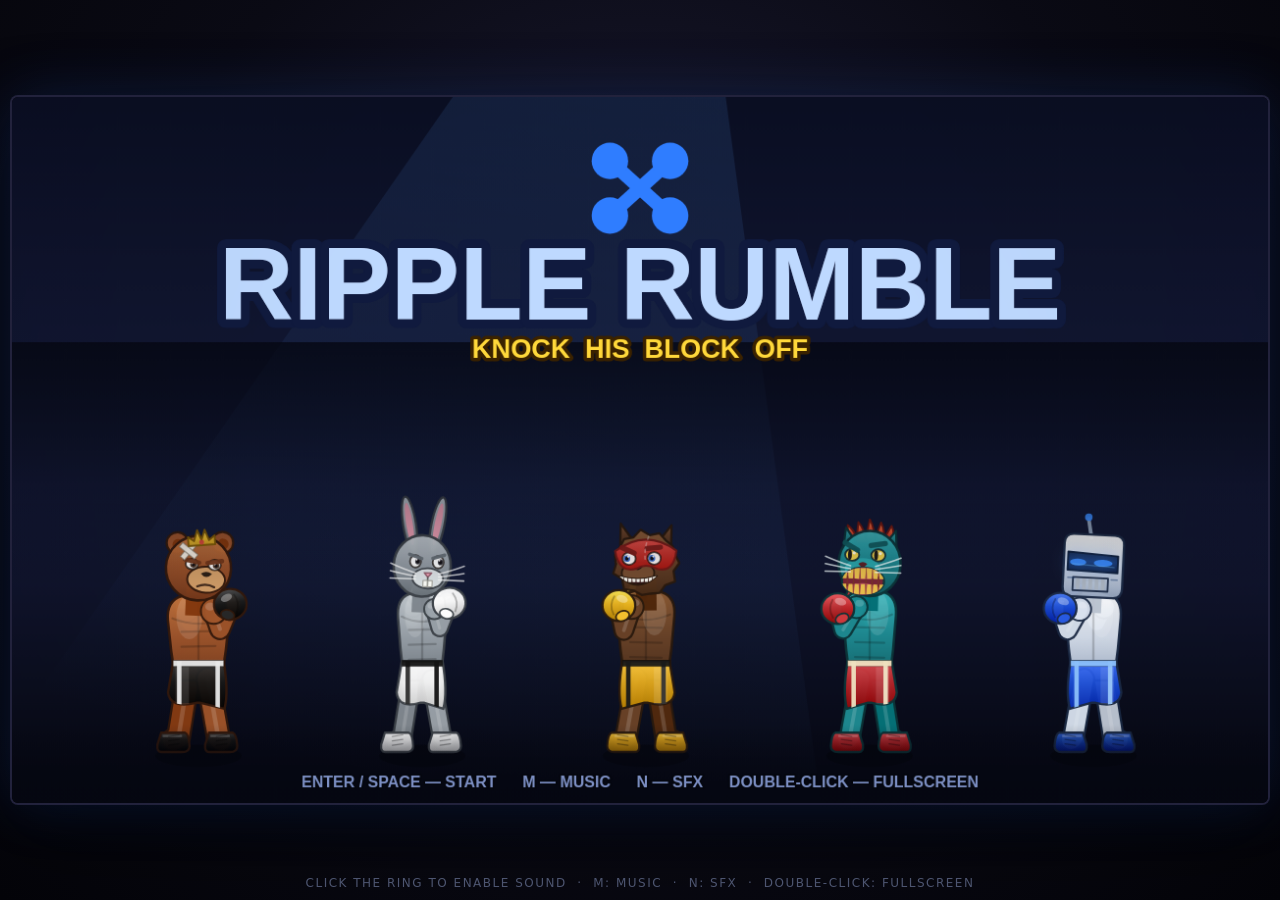
<file: index.html>
<!DOCTYPE html>
<html lang="en">
<head>
<meta charset="utf-8" />
<meta name="viewport" content="width=device-width, initial-scale=1, user-scalable=no" />
<title>RIPPLE RUMBLE — Knock His Block Off!</title>
<link rel="stylesheet" href="css/style.css" />
</head>
<body>
  <div id="stage">
    <canvas id="game" width="1280" height="720"></canvas>
    <div id="hint">Click the ring to enable sound &nbsp;·&nbsp; M: music &nbsp;·&nbsp; N: sfx &nbsp;·&nbsp; double-click: fullscreen</div>
  </div>
  <script src="js/audio.js"></script>
  <script src="js/fighters.js"></script>
  <script src="js/engine.js"></script>
  <script src="js/net.js"></script>
  <script src="js/touch.js"></script>
  <script src="js/render.js"></script>
  <script src="js/main.js"></script>
</body>
</html>
</file>
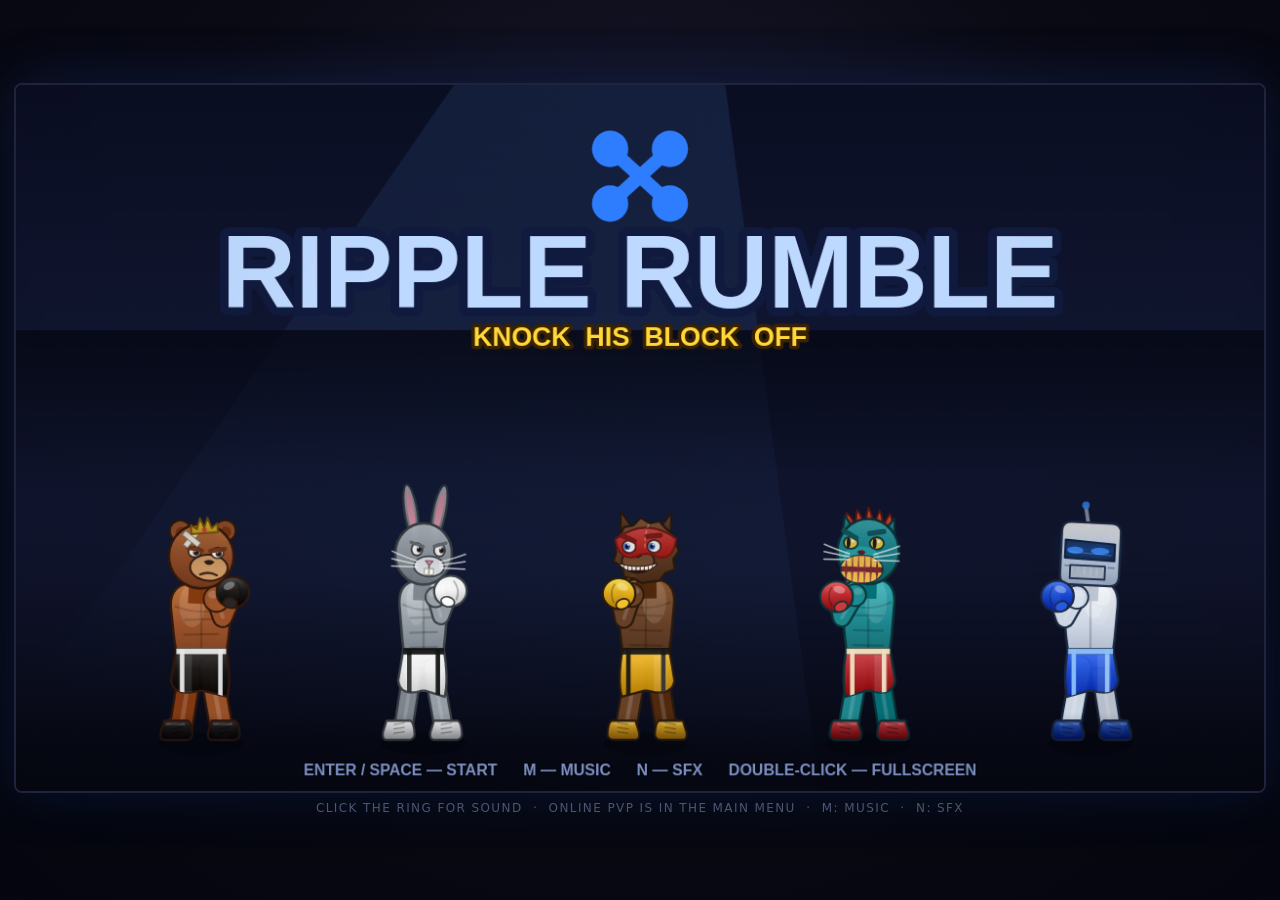
<file: public/index.html>
<!DOCTYPE html>
<html lang="en">
<head>
<meta charset="utf-8" />
<meta name="viewport" content="width=device-width, initial-scale=1, viewport-fit=cover, user-scalable=no" />
<title>Ripple Rumble — Knock His Block Off!</title>
<meta name="description" content="A browser boxing game. Five vinyl-toy fighters, one ring, and a knockout that sends the loser's head flying. Play a friend online — no sign-up." />
<meta property="og:title" content="Ripple Rumble" />
<meta property="og:description" content="Pick a fighter, knock his block off. Online versus, no sign-up." />
<meta property="og:type" content="website" />
<meta name="theme-color" content="#05060f" />
<link rel="icon" href="data:image/svg+xml,%3Csvg xmlns='http://www.w3.org/2000/svg' viewBox='0 0 64 64'%3E%3Crect width='64' height='64' rx='12' fill='%23070a18'/%3E%3Cg fill='%232f7dff'%3E%3Ccircle cx='20' cy='20' r='9'/%3E%3Ccircle cx='20' cy='44' r='9'/%3E%3Ccircle cx='44' cy='20' r='9'/%3E%3Ccircle cx='44' cy='44' r='9'/%3E%3Cpath d='M20 20 L44 44 M44 20 L20 44' stroke='%232f7dff' stroke-width='9' stroke-linecap='round'/%3E%3C/g%3E%3C/svg%3E" />
<style>
  :root {
    --ring-void: #05060f;
    --ring-deep: #0a0a14;
    --ring-haze: #1b1b33;
    --ring-edge: #22223c;
    --ring-glow: rgba(40, 110, 255, 0.20);
    --ring-dim: #4d5570;
    --ring-text: #dfe6f2;
  }

  * { box-sizing: border-box; }
  html, body { height: 100%; margin: 0; }

  /* phones: no rubber-banding, no pinch zoom, no tap flash, no text select */
  html {
    overscroll-behavior: none;
    -webkit-text-size-adjust: 100%;
  }
  body {
    -webkit-tap-highlight-color: transparent;
    -webkit-user-select: none;
    user-select: none;
    touch-action: none;
  }

  @supports (height: 100dvh) {
    html, body { height: 100dvh; }     /* ignore the collapsing address bar */
  }

  body {
    background:
      radial-gradient(ellipse at 50% 34%, var(--ring-haze) 0%, var(--ring-deep) 55%, var(--ring-void) 100%);
    color: var(--ring-text);
    font-family: "Trebuchet MS", "Segoe UI", system-ui, sans-serif;
    display: flex;
    flex-direction: column;
    align-items: center;
    justify-content: center;
    gap: 10px;
    padding-block: calc(10px + env(safe-area-inset-top, 0px)) calc(10px + env(safe-area-inset-bottom, 0px));
    padding-left: 16px;
    padding-right: 16px;
    overflow: hidden;
  }

  #stage { display: flex; align-items: center; justify-content: center; max-width: 100%; }

  canvas#game {
    display: block;
    max-width: 100%;
    background: var(--ring-void);
    border-radius: 6px;
    box-shadow:
      0 0 0 2px var(--ring-edge),
      0 0 60px var(--ring-glow),
      0 24px 70px rgba(0, 0, 0, 0.7);
    touch-action: none;
    cursor: crosshair;
  }
  canvas#game:focus-visible { outline: 3px solid #6fb0ff; outline-offset: 3px; }

  #hint {
    margin: 0;
    text-align: center;
    font-size: 12px;
    letter-spacing: 1.4px;
    text-transform: uppercase;
    color: var(--ring-dim);
    pointer-events: none;
    transition: opacity 0.6s;
    max-width: 90ch;
  }
  #hint.gone { opacity: 0; }

  @media (prefers-reduced-motion: reduce) { #hint { transition: none; } }

  /* Portrait phone: the ring is 16:9, so ask for a turn rather than
     shrinking it to a letterbox strip. */
  #rotate {
    position: fixed;
    top: 0; right: 0; bottom: 0; left: 0;   /* explicit, for Safari < 14.1 */
    inset: 0;
    display: none;
    flex-direction: column;
    align-items: center;
    justify-content: center;
    gap: 18px;
    padding: 24px;
    text-align: center;
    background: var(--ring-void);
    z-index: 10;
  }
  #rotate strong { font-size: 22px; letter-spacing: 1px; }
  #rotate span { font-size: 15px; color: var(--ring-dim); max-width: 32ch; line-height: 1.5; }
  #rotate .phone {
    width: 54px; height: 92px; border: 3px solid #6fb0ff; border-radius: 10px;
    animation: turn 2.2s ease-in-out infinite;
  }
  @keyframes turn {
    0%, 40% { transform: rotate(0deg); }
    60%, 100% { transform: rotate(-90deg); }
  }
  @media (prefers-reduced-motion: reduce) { #rotate .phone { animation: none; transform: rotate(-90deg); } }

  /* Driven by JS, not a media query: Safari's orientation feature is
     unreliable here, and inside an iframe it describes the frame rather
     than the phone. The script measures the viewport instead. */
  .rr-rotate #rotate { display: flex; }
  .rr-rotate #stage, .rr-rotate #hint { visibility: hidden; }

  #rotate-skip {
    margin-top: 6px;
    padding: 12px 22px;
    font: inherit;
    font-size: 15px;
    color: var(--ring-text);
    background: rgba(18, 26, 54, 0.9);
    border: 2px solid #33406e;
    border-radius: 10px;
    cursor: pointer;
    -webkit-tap-highlight-color: transparent;
  }
  #rotate-skip:active { background: rgba(47, 125, 255, 0.45); }

  /* on a phone the game should fill the screen; the hint line just wastes it */
  @media (max-width: 900px) {
    #hint { display: none; }
    body { padding: 0; gap: 0; }
  }
</style>
</head>
<body>
  <div id="stage">
    <canvas id="game" width="1280" height="720" tabindex="0"
            aria-label="Ripple Rumble — a boxing game played with the keyboard"></canvas>
  </div>
  <p id="hint">Click the ring for sound &nbsp;·&nbsp; Online PVP is in the main menu &nbsp;·&nbsp; M: music &nbsp;·&nbsp; N: sfx</p>

  <div id="rotate">
    <div class="phone"></div>
    <strong>Turn your phone sideways</strong>
    <span>Ripple Rumble is played in landscape. Rotate to step into the ring.</span>
    <button id="rotate-skip" type="button">Play anyway</button>
  </div>

<script>
/* -------------------------------------------------------------------------
   Multiplayer configuration.

   relay : your deployed Cloudflare Worker, as a wss:// URL. Leave it empty
           and the game goes straight to peer-to-peer — it still works, it is
           just likelier to be blocked on locked-down office wifi.
   p2p   : set false to disable the peer-to-peer fallback entirely.
   ------------------------------------------------------------------------- */
window.RR_CONFIG = {
  relay: "wss://ripple-rumble-relay.kubesmaniac.workers.dev",
  appId: "ripple-rumble",
  p2p: true

  // renderScale: 0.66
  // Phones render at two thirds resolution automatically, dropping further if
  // frames run long. Set this to pin it (1 = full, 0.5 = softest/fastest).
};
</script>

<script>

/* ===== js/audio.js ===== */
/* =========================================================================
   RIPPLE RUMBLE — audio
   All sound is synthesized with WebAudio; no asset files required.
   ========================================================================= */
var SFX = (function () {
  var ac = null, master = null, sfxBus = null, musicBus = null, crowdBus = null;
  var noiseBuf = null;
  var sfxOn = true, musicOn = true;
  var crowdSrc = null, crowdFilter = null;
  var seqTimer = null, step = 0, nextNoteTime = 0, tempo = 148, musicMode = 'none';

  function init() {
    if (ac) { if (ac.state === 'suspended') ac.resume(); return; }
    var AC = window.AudioContext || window.webkitAudioContext;
    if (!AC) return;
    ac = new AC();

    master = ac.createGain(); master.gain.value = 0.85; master.connect(ac.destination);
    sfxBus = ac.createGain(); sfxBus.gain.value = 0.9; sfxBus.connect(master);
    musicBus = ac.createGain(); musicBus.gain.value = 0.0; musicBus.connect(master);
    crowdBus = ac.createGain(); crowdBus.gain.value = 0.0; crowdBus.connect(master);

    // shared noise buffer (2 s of white noise)
    var len = ac.sampleRate * 2;
    noiseBuf = ac.createBuffer(1, len, ac.sampleRate);
    var data = noiseBuf.getChannelData(0);
    for (var i = 0; i < len; i++) data[i] = Math.random() * 2 - 1;

    startCrowd();
    startSequencer();
  }

  function now() { return ac ? ac.currentTime : 0; }

  function noise(dur, gain, filterType, freq, q) {
    if (!ac || !sfxOn) return null;
    var src = ac.createBufferSource(); src.buffer = noiseBuf; src.loop = true;
    var f = ac.createBiquadFilter();
    f.type = filterType || 'bandpass'; f.frequency.value = freq || 1200; f.Q.value = q || 1;
    var g = ac.createGain();
    g.gain.setValueAtTime(gain, now());
    g.gain.exponentialRampToValueAtTime(0.0001, now() + dur);
    src.connect(f); f.connect(g); g.connect(sfxBus);
    src.start(); src.stop(now() + dur + 0.02);
    return { src: src, filter: f, gain: g };
  }

  function tone(freq, dur, gain, type, slideTo, delay) {
    if (!ac || !sfxOn) return;
    var t = now() + (delay || 0);
    var o = ac.createOscillator(); o.type = type || 'sine';
    o.frequency.setValueAtTime(freq, t);
    if (slideTo) o.frequency.exponentialRampToValueAtTime(Math.max(20, slideTo), t + dur);
    var g = ac.createGain();
    g.gain.setValueAtTime(0.0001, t);
    g.gain.exponentialRampToValueAtTime(gain, t + 0.008);
    g.gain.exponentialRampToValueAtTime(0.0001, t + dur);
    o.connect(g); g.connect(sfxBus);
    o.start(t); o.stop(t + dur + 0.03);
  }

  /* ---------------------------------------------------------- crowd ambience */
  function startCrowd() {
    if (!ac || crowdSrc) return;
    crowdSrc = ac.createBufferSource(); crowdSrc.buffer = noiseBuf; crowdSrc.loop = true;
    crowdFilter = ac.createBiquadFilter();
    crowdFilter.type = 'bandpass'; crowdFilter.frequency.value = 760; crowdFilter.Q.value = 0.6;
    var lp = ac.createBiquadFilter(); lp.type = 'lowpass'; lp.frequency.value = 2100;
    crowdSrc.connect(crowdFilter); crowdFilter.connect(lp); lp.connect(crowdBus);
    crowdSrc.start();
  }
  function crowd(level, ramp) {
    if (!ac) return;
    crowdBus.gain.cancelScheduledValues(now());
    crowdBus.gain.setValueAtTime(crowdBus.gain.value, now());
    crowdBus.gain.linearRampToValueAtTime(level * (sfxOn ? 1 : 0), now() + (ramp || 0.6));
  }
  function cheer(power) {
    if (!ac || !sfxOn) return;
    power = power || 1;
    crowdBus.gain.cancelScheduledValues(now());
    crowdBus.gain.setValueAtTime(crowdBus.gain.value, now());
    crowdBus.gain.linearRampToValueAtTime(0.42 * power, now() + 0.09);
    crowdBus.gain.linearRampToValueAtTime(0.10, now() + 1.7);
    if (crowdFilter) {
      crowdFilter.frequency.cancelScheduledValues(now());
      crowdFilter.frequency.setValueAtTime(1500, now());
      crowdFilter.frequency.linearRampToValueAtTime(760, now() + 1.6);
    }
  }

  /* ------------------------------------------------------------------ music */
  // Two tiny sequenced loops: menu groove and fight groove.
  var BASS_MENU = [0, 0, 7, 0, 5, 0, 3, 0, 0, 0, 7, 10, 5, 5, 3, 2];
  var BASS_FIGHT = [0, 0, 0, 12, 0, 0, 7, 0, 3, 3, 3, 10, 5, 5, 7, 8];

  function kick(t) {
    if (!ac) return;
    var o = ac.createOscillator(), g = ac.createGain();
    o.type = 'sine'; o.frequency.setValueAtTime(150, t);
    o.frequency.exponentialRampToValueAtTime(42, t + 0.12);
    g.gain.setValueAtTime(0.9, t); g.gain.exponentialRampToValueAtTime(0.001, t + 0.18);
    o.connect(g); g.connect(musicBus); o.start(t); o.stop(t + 0.2);
  }
  function hat(t, open) {
    if (!ac) return;
    var s = ac.createBufferSource(); s.buffer = noiseBuf; s.loop = true;
    var f = ac.createBiquadFilter(); f.type = 'highpass'; f.frequency.value = 7000;
    var g = ac.createGain();
    var d = open ? 0.13 : 0.035;
    g.gain.setValueAtTime(open ? 0.13 : 0.10, t);
    g.gain.exponentialRampToValueAtTime(0.001, t + d);
    s.connect(f); f.connect(g); g.connect(musicBus);
    s.start(t); s.stop(t + d + 0.02);
  }
  function snare(t) {
    if (!ac) return;
    var s = ac.createBufferSource(); s.buffer = noiseBuf; s.loop = true;
    var f = ac.createBiquadFilter(); f.type = 'bandpass'; f.frequency.value = 1900; f.Q.value = 0.8;
    var g = ac.createGain();
    g.gain.setValueAtTime(0.4, t); g.gain.exponentialRampToValueAtTime(0.001, t + 0.15);
    s.connect(f); f.connect(g); g.connect(musicBus);
    s.start(t); s.stop(t + 0.18);
    var o = ac.createOscillator(), og = ac.createGain();
    o.type = 'triangle'; o.frequency.setValueAtTime(220, t);
    og.gain.setValueAtTime(0.22, t); og.gain.exponentialRampToValueAtTime(0.001, t + 0.1);
    o.connect(og); og.connect(musicBus); o.start(t); o.stop(t + 0.12);
  }
  function bassNote(t, semi, dur) {
    if (!ac) return;
    var f = 55 * Math.pow(2, semi / 12);
    var o = ac.createOscillator(), g = ac.createGain(), lp = ac.createBiquadFilter();
    o.type = 'sawtooth'; o.frequency.value = f;
    lp.type = 'lowpass'; lp.frequency.setValueAtTime(900, t);
    lp.frequency.exponentialRampToValueAtTime(260, t + dur);
    g.gain.setValueAtTime(0.0001, t);
    g.gain.exponentialRampToValueAtTime(0.28, t + 0.01);
    g.gain.exponentialRampToValueAtTime(0.001, t + dur);
    o.connect(lp); lp.connect(g); g.connect(musicBus);
    o.start(t); o.stop(t + dur + 0.02);
  }
  function stab(t, semi) {
    if (!ac) return;
    [0, 7, 12].forEach(function (iv) {
      var o = ac.createOscillator(), g = ac.createGain();
      o.type = 'square'; o.frequency.value = 220 * Math.pow(2, (semi + iv) / 12);
      g.gain.setValueAtTime(0.0001, t);
      g.gain.exponentialRampToValueAtTime(0.055, t + 0.01);
      g.gain.exponentialRampToValueAtTime(0.001, t + 0.18);
      o.connect(g); g.connect(musicBus); o.start(t); o.stop(t + 0.2);
    });
  }

  function scheduleStep(s, t) {
    var fight = musicMode === 'fight';
    var bass = fight ? BASS_FIGHT : BASS_MENU;
    if (s % 4 === 0) kick(t);
    if (fight && (s === 6 || s === 14)) kick(t);
    if (s % 8 === 4) snare(t);
    if (s % 2 === 0 || fight) hat(t, s % 8 === 6);
    bassNote(t, bass[s % 16] - (fight ? 0 : 5), fight ? 0.16 : 0.22);
    if (fight && (s === 0 || s === 10)) stab(t, bass[s % 16]);
    if (!fight && s === 12) stab(t, bass[s % 16] - 5);
  }

  function startSequencer() {
    if (seqTimer) return;
    nextNoteTime = now() + 0.1;
    seqTimer = setInterval(function () {
      if (!ac || musicMode === 'none') { nextNoteTime = now() + 0.1; return; }
      var spb = 60 / tempo / 2; // 8th notes
      while (nextNoteTime < now() + 0.25) {
        scheduleStep(step % 16, nextNoteTime);
        step++;
        nextNoteTime += spb;
      }
    }, 60);
  }

  function music(mode) {
    if (!ac) { musicMode = mode; return; }
    musicMode = mode;
    tempo = mode === 'fight' ? 156 : 126;
    var target = mode === 'none' ? 0 : (musicOn ? (mode === 'fight' ? 0.34 : 0.28) : 0);
    musicBus.gain.cancelScheduledValues(now());
    musicBus.gain.setValueAtTime(musicBus.gain.value, now());
    musicBus.gain.linearRampToValueAtTime(target, now() + 0.5);
  }

  /* ------------------------------------------------------------------- sfx  */
  var api = {
    init: init,
    music: music,
    crowd: crowd,
    cheer: cheer,

    toggleMusic: function () {
      musicOn = !musicOn;
      if (ac) music(musicMode);
      return musicOn;
    },
    toggleSfx: function () {
      sfxOn = !sfxOn;
      if (ac) { sfxBus.gain.value = sfxOn ? 0.9 : 0; crowd(sfxOn ? 0.1 : 0, 0.2); }
      return sfxOn;
    },

    hit: function (weight) {
      // weight 0..1 => light jab to bone-rattling hook
      var w = Math.max(0, Math.min(1, weight));
      noise(0.05 + w * 0.09, 0.5 + w * 0.4, 'lowpass', 900 + (1 - w) * 2600, 1);
      tone(180 - w * 90, 0.11 + w * 0.12, 0.45 + w * 0.35, 'sine', 48 - w * 18);
      if (w > 0.6) tone(70, 0.28, 0.4, 'triangle', 36);
    },
    block: function () {
      noise(0.07, 0.35, 'bandpass', 2600, 3);
      tone(420, 0.06, 0.18, 'square', 260);
    },
    parry: function () {
      tone(1400, 0.08, 0.22, 'square', 2300);
      tone(2100, 0.14, 0.14, 'sine', 3000);
      noise(0.1, 0.25, 'highpass', 3800, 1);
    },
    whiff: function () {
      noise(0.16, 0.22, 'bandpass', 900, 0.9);
    },
    step: function () {
      noise(0.05, 0.09, 'lowpass', 400, 1);
    },
    dash: function () {
      noise(0.2, 0.2, 'bandpass', 620, 0.8);
    },
    charge: function () {
      tone(160, 0.55, 0.3, 'sawtooth', 780);
      noise(0.5, 0.18, 'bandpass', 500, 2);
    },
    superHit: function () {
      tone(120, 0.5, 0.55, 'sawtooth', 40);
      tone(300, 0.3, 0.3, 'square', 80);
      noise(0.35, 0.5, 'lowpass', 1400, 1);
    },
    projectile: function () {
      tone(520, 0.4, 0.22, 'sine', 180);
      noise(0.4, 0.16, 'bandpass', 1500, 4);
    },
    dizzy: function () {
      var base = 700;
      for (var i = 0; i < 4; i++) tone(base + i * 40, 0.22, 0.10, 'sine', base - 220, i * 0.14);
    },
    bell: function (count) {
      count = count || 1;
      for (var i = 0; i < count; i++) {
        tone(784, 0.9, 0.30, 'sine', 770, i * 0.34);
        tone(1568, 0.7, 0.16, 'sine', 1540, i * 0.34);
        tone(2350, 0.45, 0.07, 'sine', 2300, i * 0.34);
      }
    },
    ko: function () {
      tone(300, 1.2, 0.5, 'sawtooth', 40);
      tone(150, 1.6, 0.4, 'triangle', 30);
      noise(0.9, 0.4, 'lowpass', 900, 1);
      cheer(1.1);
    },
    pop: function () { // the block flying off
      tone(900, 0.18, 0.35, 'square', 1800);
      tone(300, 0.5, 0.3, 'sine', 1200);
      noise(0.2, 0.3, 'highpass', 2000, 1);
    },
    ui: function (up) {
      tone(up ? 660 : 520, 0.07, 0.2, 'square', up ? 880 : 420);
    },
    confirm: function () {
      tone(523, 0.1, 0.25, 'square');
      tone(784, 0.16, 0.22, 'square', 790, 0.07);
      tone(1046, 0.22, 0.18, 'square', 1050, 0.15);
    },
    count: function (n) {
      tone(n >= 9 ? 340 : 420, 0.28, 0.3, 'triangle', 300);
    },
    heartbeat: function () {
      tone(70, 0.16, 0.5, 'sine', 45);
      tone(70, 0.16, 0.38, 'sine', 45, 0.22);
    }
  };
  return api;
})();

/* ===== js/fighters.js ===== */
/* =========================================================================
   RIPPLE RUMBLE — roster definitions + procedural "vinyl toy" fighter art
   Every fighter is drawn with canvas paths: no image assets anywhere.
   ========================================================================= */

/* ------------------------------------------------------------ draw helpers */
function vGrad(ctx, yTop, yBot, light, base, dark) {
  var g = ctx.createLinearGradient(0, yTop, 0, yBot);
  g.addColorStop(0, light);
  g.addColorStop(0.45, base);
  g.addColorStop(1, dark);
  return g;
}
function shade(hex, amt) {
  var c = hex.replace('#', '');
  if (c.length === 3) c = c[0] + c[0] + c[1] + c[1] + c[2] + c[2];
  var r = parseInt(c.substr(0, 2), 16), g = parseInt(c.substr(2, 2), 16), b = parseInt(c.substr(4, 2), 16);
  r = Math.max(0, Math.min(255, Math.round(r + 255 * amt)));
  g = Math.max(0, Math.min(255, Math.round(g + 255 * amt)));
  b = Math.max(0, Math.min(255, Math.round(b + 255 * amt)));
  return 'rgb(' + r + ',' + g + ',' + b + ')';
}
function ell(ctx, x, y, rx, ry, rot) {
  ctx.beginPath();
  ctx.ellipse(x, y, Math.max(0.1, rx), Math.max(0.1, ry), rot || 0, 0, Math.PI * 2);
}
function fillEll(ctx, x, y, rx, ry, fill, rot) {
  ell(ctx, x, y, rx, ry, rot); ctx.fillStyle = fill; ctx.fill();
}
function outline(ctx, w, col) {
  ctx.lineJoin = 'round'; ctx.lineCap = 'round';
  ctx.lineWidth = w; ctx.strokeStyle = col; ctx.stroke();
}
/** Two–segment limb drawn as rounded strokes (toy-plastic look). */
function limb(ctx, ax, ay, bx, by, cx, cy, w, col, dark) {
  ctx.lineCap = 'round'; ctx.lineJoin = 'round';
  ctx.beginPath(); ctx.moveTo(ax, ay); ctx.lineTo(bx, by); ctx.lineTo(cx, cy);
  ctx.lineWidth = w + 6; ctx.strokeStyle = dark; ctx.stroke();
  ctx.lineWidth = w; ctx.strokeStyle = col; ctx.stroke();
  // joint highlight
  ctx.beginPath(); ctx.moveTo(ax, ay); ctx.lineTo(bx, by);
  ctx.lineWidth = Math.max(2, w * 0.22); ctx.strokeStyle = 'rgba(255,255,255,0.16)'; ctx.stroke();
}
/** Ripple / XRP style four-lobe mark. */
function drawRippleMark(ctx, x, y, size, color) {
  ctx.save();
  ctx.translate(x, y);
  ctx.fillStyle = color; ctx.strokeStyle = color;
  ctx.lineCap = 'round'; ctx.lineJoin = 'round';
  var s = size;
  ctx.lineWidth = s * 0.30;
  ctx.beginPath();
  ctx.moveTo(-s * 0.66, -s * 0.60);
  ctx.quadraticCurveTo(0, 0, s * 0.66, s * 0.60);
  ctx.stroke();
  ctx.beginPath();
  ctx.moveTo(-s * 0.66, s * 0.60);
  ctx.quadraticCurveTo(0, 0, s * 0.66, -s * 0.60);
  ctx.stroke();
  [[-0.66, -0.60], [-0.66, 0.60], [0.66, -0.60], [0.66, 0.60]].forEach(function (p) {
    ctx.beginPath(); ctx.arc(p[0] * s, p[1] * s, s * 0.40, 0, Math.PI * 2); ctx.fill();
  });
  ctx.restore();
}

/* ------------------------------------------------------------- head pieces */
function eyeBall(ctx, x, y, rx, ry, pupilDX, pupilDY, irisCol, pupilScale) {
  fillEll(ctx, x, y, rx, ry, '#fdfdfd');
  ell(ctx, x, y, rx, ry); outline(ctx, 2.4, 'rgba(20,12,8,0.75)');
  fillEll(ctx, x + pupilDX, y + pupilDY, rx * (pupilScale || 0.52), ry * (pupilScale || 0.52) * 1.05, irisCol || '#20304a');
  fillEll(ctx, x + pupilDX, y + pupilDY, rx * 0.26, ry * 0.3, '#100c10');
  fillEll(ctx, x + pupilDX - rx * 0.22, y + pupilDY - ry * 0.3, rx * 0.17, ry * 0.18, 'rgba(255,255,255,0.9)');
}
function angryBrow(ctx, x, y, w, tilt, col) {
  ctx.save(); ctx.translate(x, y); ctx.rotate(tilt);
  ctx.beginPath(); ctx.moveTo(-w / 2, 0); ctx.lineTo(w / 2, -w * 0.18);
  outline(ctx, 7, col); ctx.restore();
}
function whiskers(ctx, x, y, dir, col) {
  ctx.save(); ctx.strokeStyle = col; ctx.lineWidth = 2; ctx.lineCap = 'round';
  for (var i = -1; i <= 1; i++) {
    ctx.beginPath();
    ctx.moveTo(x, y + i * 4);
    ctx.quadraticCurveTo(x + dir * 20, y + i * 7 - 3, x + dir * 34, y + i * 10 - 6);
    ctx.stroke();
  }
  ctx.restore();
}

/* =========================================================================
   HEADS — each drawn centred on (0,0), facing +x (mostly 3/4 to camera)
   `st` carries expression state: {hurt, dizzy, ko, mouth, anger}
   ========================================================================= */
var HEADS = {
  /* ------------------------------------------------- KING BRUISER (bear) */
  bruiser: function (ctx, c, st, R) {
    var fx = 4; // feature shift toward camera-facing side
    // ears
    [[-R * 0.72, -R * 0.74], [R * 0.66, -R * 0.82]].forEach(function (p, i) {
      fillEll(ctx, p[0] + fx * 0.4, p[1], R * 0.33, R * 0.33, c.body);
      ell(ctx, p[0] + fx * 0.4, p[1], R * 0.33, R * 0.33); outline(ctx, 3, c.line);
      fillEll(ctx, p[0] + fx * 0.4 + 1, p[1] + 2, R * 0.17, R * 0.17, shade(c.body, -0.12));
    });
    // skull
    ell(ctx, 0, 0, R, R * 0.99);
    ctx.fillStyle = vGrad(ctx, -R, R, c.light, c.body, c.dark); ctx.fill();
    outline(ctx, 3.4, c.line);
    // muzzle
    fillEll(ctx, fx + R * 0.16, R * 0.34, R * 0.58, R * 0.40, c.muzzle);
    ell(ctx, fx + R * 0.16, R * 0.34, R * 0.58, R * 0.40); outline(ctx, 2.6, c.line);
    // nose
    ctx.beginPath();
    ctx.moveTo(fx + R * 0.16 - R * 0.17, R * 0.16);
    ctx.quadraticCurveTo(fx + R * 0.16, R * 0.36, fx + R * 0.16 + R * 0.17, R * 0.16);
    ctx.quadraticCurveTo(fx + R * 0.16, R * 0.04, fx + R * 0.16 - R * 0.17, R * 0.16);
    ctx.fillStyle = '#241812'; ctx.fill();
    // mouth (permanent scowl)
    ctx.beginPath();
    ctx.moveTo(fx + R * 0.16 - R * 0.26, R * 0.56);
    ctx.quadraticCurveTo(fx + R * 0.16, R * (st.ko ? 0.74 : 0.44), fx + R * 0.16 + R * 0.26, R * 0.56);
    outline(ctx, 3, '#3a2418');
    // eyes — heavy-lidded, unimpressed
    var ey = -R * 0.12, sq = st.ko ? 0.2 : (st.hurt ? 0.5 : 1);
    if (st.ko) {
      ['-', '+'].forEach(function (s, i) {
        var x = (i ? R * 0.4 : -R * 0.3) + fx;
        ctx.beginPath(); ctx.moveTo(x - 9, ey - 9); ctx.lineTo(x + 9, ey + 9);
        ctx.moveTo(x + 9, ey - 9); ctx.lineTo(x - 9, ey + 9);
        outline(ctx, 4.5, '#241812');
      });
    } else {
      eyeBall(ctx, -R * 0.30 + fx, ey, R * 0.19, R * 0.16 * sq, 2, 1, '#4a3323');
      eyeBall(ctx, R * 0.40 + fx, ey, R * 0.19, R * 0.16 * sq, 2, 1, '#4a3323');
      // lids
      ctx.beginPath();
      ctx.moveTo(-R * 0.52 + fx, ey - R * 0.13); ctx.lineTo(-R * 0.08 + fx, ey - R * 0.05);
      ctx.moveTo(R * 0.18 + fx, ey - R * 0.05); ctx.lineTo(R * 0.62 + fx, ey - R * 0.13);
      outline(ctx, 6, c.dark);
    }
    // bandage X
    ctx.save();
    ctx.translate(-R * 0.42 + fx, -R * 0.52); ctx.rotate(-0.15);
    [-0.78, 0.78].forEach(function (r) {
      ctx.save(); ctx.rotate(r);
      ctx.fillStyle = '#f4f1e8';
      ctx.fillRect(-R * 0.30, -R * 0.085, R * 0.60, R * 0.17);
      ctx.strokeStyle = 'rgba(120,110,95,0.6)'; ctx.lineWidth = 1.6;
      ctx.strokeRect(-R * 0.30, -R * 0.085, R * 0.60, R * 0.17);
      ctx.restore();
    });
    ctx.restore();
    // crown
    ctx.save();
    ctx.translate(fx * 0.5, -R * 0.92); ctx.rotate(-0.12);
    var cw = R * 0.82, ch = R * 0.42;
    ctx.beginPath();
    ctx.moveTo(-cw / 2, ch * 0.5);
    ctx.lineTo(-cw / 2, -ch * 0.15);
    ctx.lineTo(-cw * 0.28, ch * 0.16); ctx.lineTo(-cw * 0.14, -ch * 0.62);
    ctx.lineTo(0, ch * 0.12); ctx.lineTo(cw * 0.14, -ch * 0.62);
    ctx.lineTo(cw * 0.28, ch * 0.16); ctx.lineTo(cw / 2, -ch * 0.15);
    ctx.lineTo(cw / 2, ch * 0.5);
    ctx.closePath();
    ctx.fillStyle = vGrad(ctx, -ch, ch, '#ffe9a0', c.accent, '#a8790d'); ctx.fill();
    outline(ctx, 2.6, '#7c5806');
    fillEll(ctx, 0, ch * 0.28, cw * 0.09, cw * 0.09, '#d4453c');
    ctx.restore();
  },

  /* -------------------------------------------------- SILVER JACK (hare) */
  hare: function (ctx, c, st, R) {
    var fx = 4;
    // ears (long, slight fan)
    [[-0.34, -1.02, -0.20], [0.30, -1.06, 0.16]].forEach(function (p) {
      ctx.save();
      ctx.translate(p[0] * R + fx * 0.3, p[1] * R * 0.55);
      ctx.rotate(p[2] + (st.dizzy ? Math.sin(st.t * 9) * 0.12 : 0));
      ell(ctx, 0, -R * 0.78, R * 0.21, R * 0.92);
      ctx.fillStyle = vGrad(ctx, -R * 1.7, R * 0.2, c.light, c.body, c.dark); ctx.fill();
      outline(ctx, 3, c.line);
      ell(ctx, 0, -R * 0.80, R * 0.11, R * 0.70);
      ctx.fillStyle = c.accent; ctx.fill();
      ctx.restore();
    });
    // skull
    ell(ctx, 0, 0, R * 0.93, R);
    ctx.fillStyle = vGrad(ctx, -R, R, c.light, c.body, c.dark); ctx.fill();
    outline(ctx, 3.4, c.line);
    // cheeks / muzzle
    fillEll(ctx, fx + R * 0.10, R * 0.40, R * 0.50, R * 0.33, c.muzzle);
    ell(ctx, fx + R * 0.10, R * 0.40, R * 0.50, R * 0.33); outline(ctx, 2.4, c.line);
    // nose
    ctx.beginPath();
    ctx.moveTo(fx + R * 0.10 - R * 0.12, R * 0.22);
    ctx.lineTo(fx + R * 0.10 + R * 0.12, R * 0.22);
    ctx.lineTo(fx + R * 0.10, R * 0.36); ctx.closePath();
    ctx.fillStyle = c.accent; ctx.fill(); outline(ctx, 2, '#8d5a68');
    // mouth + buck teeth
    ctx.beginPath();
    ctx.moveTo(fx + R * 0.10, R * 0.37); ctx.lineTo(fx + R * 0.10, R * 0.47);
    outline(ctx, 2.2, '#5c5c5c');
    if (!st.ko) {
      ctx.fillStyle = '#fbfbf5';
      ctx.fillRect(fx + R * 0.10 - R * 0.15, R * 0.47, R * 0.14, R * 0.20);
      ctx.fillRect(fx + R * 0.10 + R * 0.01, R * 0.47, R * 0.14, R * 0.20);
      ctx.strokeStyle = '#9a9a92'; ctx.lineWidth = 1.4;
      ctx.strokeRect(fx + R * 0.10 - R * 0.15, R * 0.47, R * 0.14, R * 0.20);
      ctx.strokeRect(fx + R * 0.10 + R * 0.01, R * 0.47, R * 0.14, R * 0.20);
    }
    whiskers(ctx, fx + R * 0.45, R * 0.34, 1, 'rgba(250,250,250,0.75)');
    whiskers(ctx, fx - R * 0.30, R * 0.34, -1, 'rgba(250,250,250,0.75)');
    // eyes — sly, narrow
    var ey = -R * 0.14;
    if (st.ko) {
      [-0.32, 0.42].forEach(function (o) {
        ctx.beginPath();
        ctx.moveTo(o * R + fx - 10, ey); ctx.quadraticCurveTo(o * R + fx, ey + 11, o * R + fx + 10, ey);
        outline(ctx, 4, '#3d3d3d');
      });
    } else {
      eyeBall(ctx, -R * 0.32 + fx, ey, R * 0.18, R * 0.20 * (st.hurt ? 0.6 : 1), 3, 0, '#2c2c34', 0.46);
      eyeBall(ctx, R * 0.42 + fx, ey, R * 0.18, R * 0.20 * (st.hurt ? 0.6 : 1), 3, 0, '#2c2c34', 0.46);
      ctx.beginPath();
      ctx.moveTo(-R * 0.52 + fx, ey - R * 0.22); ctx.lineTo(-R * 0.12 + fx, ey - R * 0.10);
      ctx.moveTo(R * 0.24 + fx, ey - R * 0.12); ctx.lineTo(R * 0.62 + fx, ey - R * 0.24);
      outline(ctx, 4.5, c.dark);
    }
  },

  /* ---------------------------------------------- EL LOBO (masked wolf) */
  lobo: function (ctx, c, st, R) {
    var fx = 4;
    // ears
    [[-0.68, -0.80, -0.35], [0.66, -0.86, 0.30]].forEach(function (p) {
      ctx.save(); ctx.translate(p[0] * R, p[1] * R); ctx.rotate(p[2]);
      ctx.beginPath();
      ctx.moveTo(-R * 0.22, R * 0.22); ctx.lineTo(0, -R * 0.44); ctx.lineTo(R * 0.22, R * 0.20);
      ctx.closePath();
      ctx.fillStyle = vGrad(ctx, -R * 0.5, R * 0.3, c.light, c.body, c.dark); ctx.fill();
      outline(ctx, 3, c.line);
      ctx.restore();
    });
    // furry skull: jagged silhouette
    ctx.beginPath();
    var pts = 22;
    for (var i = 0; i <= pts; i++) {
      var a = (i / pts) * Math.PI * 2;
      var spike = (i % 2 ? 1.06 : 0.95) + Math.sin(i * 2.3) * 0.04;
      var rr = R * spike;
      var x = Math.cos(a) * rr, y = Math.sin(a) * rr * 0.99;
      i ? ctx.lineTo(x, y) : ctx.moveTo(x, y);
    }
    ctx.closePath();
    ctx.fillStyle = vGrad(ctx, -R, R, c.light, c.body, c.dark); ctx.fill();
    outline(ctx, 3, c.line);
    // snout
    fillEll(ctx, fx + R * 0.16, R * 0.30, R * 0.52, R * 0.34, shade(c.body, 0.04));
    ell(ctx, fx + R * 0.16, R * 0.30, R * 0.52, R * 0.34); outline(ctx, 2.4, c.line);
    ctx.beginPath();
    ctx.moveTo(fx + R * 0.16 - R * 0.16, R * 0.10);
    ctx.quadraticCurveTo(fx + R * 0.16, R * 0.32, fx + R * 0.16 + R * 0.16, R * 0.10);
    ctx.quadraticCurveTo(fx + R * 0.16, R * -0.02, fx + R * 0.16 - R * 0.16, R * 0.10);
    ctx.fillStyle = '#1d1512'; ctx.fill();
    // big toothy grin
    var my = R * 0.52, mw = R * 0.60, mh = st.ko ? R * 0.14 : R * (0.26 + (st.mouth || 0) * 0.16);
    ctx.beginPath();
    ctx.moveTo(fx + R * 0.16 - mw, my - mh * 0.4);
    ctx.quadraticCurveTo(fx + R * 0.16, my + mh * 1.5, fx + R * 0.16 + mw, my - mh * 0.4);
    ctx.quadraticCurveTo(fx + R * 0.16, my + mh * 0.2, fx + R * 0.16 - mw, my - mh * 0.4);
    ctx.closePath();
    ctx.fillStyle = '#2a0f10'; ctx.fill(); outline(ctx, 2.6, c.line);
    // teeth row
    ctx.save();
    ctx.beginPath();
    ctx.moveTo(fx + R * 0.16 - mw, my - mh * 0.4);
    ctx.quadraticCurveTo(fx + R * 0.16, my + mh * 1.5, fx + R * 0.16 + mw, my - mh * 0.4);
    ctx.quadraticCurveTo(fx + R * 0.16, my + mh * 0.2, fx + R * 0.16 - mw, my - mh * 0.4);
    ctx.closePath(); ctx.clip();
    ctx.fillStyle = '#fbfbf3';
    for (var t = -4; t <= 4; t++) {
      var tx = fx + R * 0.16 + t * (mw / 4.6);
      ctx.beginPath();
      ctx.moveTo(tx - R * 0.07, my - mh * 0.8);
      ctx.lineTo(tx + R * 0.07, my - mh * 0.8);
      ctx.lineTo(tx + R * 0.05, my + mh * 0.25);
      ctx.lineTo(tx - R * 0.05, my + mh * 0.25);
      ctx.closePath(); ctx.fill();
    }
    ctx.strokeStyle = 'rgba(80,40,40,0.45)'; ctx.lineWidth = 1.2;
    for (var t2 = -4; t2 <= 4; t2++) {
      var tx2 = fx + R * 0.16 + t2 * (mw / 4.6) - R * 0.07;
      ctx.beginPath(); ctx.moveTo(tx2, my - mh); ctx.lineTo(tx2, my + mh * 0.4); ctx.stroke();
    }
    ctx.restore();
    // luchador mask
    var mky = -R * 0.18;
    ctx.beginPath();
    ctx.moveTo(-R * 0.98, mky - R * 0.22);
    ctx.quadraticCurveTo(0, -R * 1.12, R * 0.98, mky - R * 0.22);
    ctx.quadraticCurveTo(R * 0.86, mky + R * 0.50, R * 0.30, mky + R * 0.34);
    ctx.quadraticCurveTo(0, mky + R * 0.16, -R * 0.36, mky + R * 0.36);
    ctx.quadraticCurveTo(-R * 0.88, mky + R * 0.50, -R * 0.98, mky - R * 0.22);
    ctx.closePath();
    ctx.fillStyle = vGrad(ctx, -R, R * 0.4, shade(c.accent, 0.16), c.accent, shade(c.accent, -0.16));
    ctx.fill(); outline(ctx, 2.8, '#701a17');
    // eye holes
    var ey2 = mky + R * 0.02;
    if (st.ko) {
      [-0.36, 0.44].forEach(function (o) {
        ctx.beginPath();
        ctx.moveTo(o * R + fx - 10, ey2 - 9); ctx.lineTo(o * R + fx + 10, ey2 + 9);
        ctx.moveTo(o * R + fx + 10, ey2 - 9); ctx.lineTo(o * R + fx - 10, ey2 + 9);
        outline(ctx, 4.5, '#2a0f10');
      });
    } else {
      eyeBall(ctx, -R * 0.36 + fx, ey2, R * 0.21, R * 0.20, 3, 0, '#2f63c4', 0.5);
      eyeBall(ctx, R * 0.44 + fx, ey2, R * 0.21, R * 0.20, 3, 0, '#2f63c4', 0.5);
      angryBrow(ctx, -R * 0.36 + fx, ey2 - R * 0.30, R * 0.42, 0.26, '#7a1c19');
      angryBrow(ctx, R * 0.46 + fx, ey2 - R * 0.30, R * 0.42, -0.26 + Math.PI, '#7a1c19');
    }
    // mask stitching
    ctx.beginPath();
    ctx.moveTo(-R * 0.1, mky - R * 0.68); ctx.quadraticCurveTo(R * 0.06, mky - R * 0.3, R * 0.02, mky + R * 0.1);
    ctx.strokeStyle = 'rgba(255,255,255,0.35)'; ctx.lineWidth = 2; ctx.setLineDash([4, 5]); ctx.stroke();
    ctx.setLineDash([]);
  },

  /* ------------------------------------------- RIPTIDE (teal panther) */
  riptide: function (ctx, c, st, R) {
    var fx = 4;
    // flame hair
    ctx.save();
    ctx.translate(0, -R * 0.86);
    for (var i = -2; i <= 2; i++) {
      var h = R * (0.52 - Math.abs(i) * 0.09) * (1 + (st.rage ? 0.25 + Math.sin(st.t * 14 + i) * 0.12 : 0));
      ctx.save();
      ctx.translate(i * R * 0.30, 0);
      ctx.rotate(i * 0.13 + (st.rage ? Math.sin(st.t * 10 + i) * 0.1 : 0));
      ctx.beginPath();
      ctx.moveTo(-R * 0.17, R * 0.18);
      ctx.quadraticCurveTo(-R * 0.12, -h * 0.5, R * 0.03, -h);
      ctx.quadraticCurveTo(R * 0.08, -h * 0.4, R * 0.17, R * 0.18);
      ctx.closePath();
      ctx.fillStyle = vGrad(ctx, -h, R * 0.2, '#ff8a4a', c.accent, '#8d1f14'); ctx.fill();
      outline(ctx, 2.6, '#6f1710');
      ctx.restore();
    }
    ctx.restore();
    // ears
    [[-0.70, -0.72, -0.30], [0.68, -0.78, 0.26]].forEach(function (p) {
      ctx.save(); ctx.translate(p[0] * R, p[1] * R); ctx.rotate(p[2]);
      ctx.beginPath();
      ctx.moveTo(-R * 0.20, R * 0.20); ctx.lineTo(0, -R * 0.34); ctx.lineTo(R * 0.20, R * 0.18);
      ctx.closePath();
      ctx.fillStyle = vGrad(ctx, -R * 0.4, R * 0.3, c.light, c.body, c.dark); ctx.fill();
      outline(ctx, 3, c.line);
      ctx.restore();
    });
    // skull (long jawed)
    ell(ctx, 0, 0, R * 0.97, R * 1.02);
    ctx.fillStyle = vGrad(ctx, -R, R, c.light, c.body, c.dark); ctx.fill();
    outline(ctx, 3.4, c.line);
    // muzzle block
    fillEll(ctx, fx + R * 0.12, R * 0.18, R * 0.56, R * 0.34, c.muzzle);
    ctx.beginPath();
    ctx.moveTo(fx + R * 0.12 - R * 0.14, R * 0.02);
    ctx.quadraticCurveTo(fx + R * 0.12, R * 0.22, fx + R * 0.12 + R * 0.14, R * 0.02);
    ctx.quadraticCurveTo(fx + R * 0.12, R * -0.10, fx + R * 0.12 - R * 0.14, R * 0.02);
    ctx.fillStyle = '#5c1a1f'; ctx.fill();
    // giant snarl with gold teeth
    var my = R * 0.56, mw = R * 0.66, mh = R * (st.ko ? 0.20 : 0.40 + (st.mouth || 0) * 0.14);
    ctx.beginPath();
    ell(ctx, fx + R * 0.10, my, mw, mh, 0);
    ctx.fillStyle = '#7d2233'; ctx.fill(); outline(ctx, 3, c.line);
    ctx.save();
    ell(ctx, fx + R * 0.10, my, mw, mh, 0); ctx.clip();
    // gums
    fillEll(ctx, fx + R * 0.10, my - mh * 0.92, mw, mh * 0.8, '#b0475c');
    fillEll(ctx, fx + R * 0.10, my + mh * 0.95, mw, mh * 0.8, '#b0475c');
    // teeth
    ctx.fillStyle = c.teeth || '#e8c24a';
    for (var k = -3; k <= 3; k++) {
      var tx = fx + R * 0.10 + k * (mw / 3.4);
      ctx.beginPath();
      ctx.moveTo(tx - mw * 0.14, my - mh * 0.95);
      ctx.lineTo(tx + mw * 0.14, my - mh * 0.95);
      ctx.lineTo(tx + mw * 0.10, my - mh * 0.18);
      ctx.lineTo(tx - mw * 0.10, my - mh * 0.18);
      ctx.closePath(); ctx.fill();
      ctx.beginPath();
      ctx.moveTo(tx - mw * 0.13, my + mh * 0.95);
      ctx.lineTo(tx + mw * 0.13, my + mh * 0.95);
      ctx.lineTo(tx + mw * 0.09, my + mh * 0.22);
      ctx.lineTo(tx - mw * 0.09, my + mh * 0.22);
      ctx.closePath(); ctx.fill();
    }
    ctx.strokeStyle = 'rgba(120,70,20,0.5)'; ctx.lineWidth = 1.4;
    for (var k2 = -3; k2 <= 3; k2++) {
      var tx2 = fx + R * 0.10 + k2 * (mw / 3.4) - mw * 0.14;
      ctx.beginPath(); ctx.moveTo(tx2, my - mh); ctx.lineTo(tx2, my + mh); ctx.stroke();
    }
    ctx.restore();
    whiskers(ctx, fx + R * 0.50, R * 0.18, 1, 'rgba(240,250,250,0.8)');
    whiskers(ctx, fx - R * 0.28, R * 0.18, -1, 'rgba(240,250,250,0.8)');
    // eyes — furious yellow slits
    var ey3 = -R * 0.26;
    if (st.ko) {
      [-0.36, 0.46].forEach(function (o) {
        ctx.beginPath();
        ctx.moveTo(o * R + fx - 11, ey3 - 9); ctx.lineTo(o * R + fx + 11, ey3 + 9);
        ctx.moveTo(o * R + fx + 11, ey3 - 9); ctx.lineTo(o * R + fx - 11, ey3 + 9);
        outline(ctx, 4.5, '#10333a');
      });
    } else {
      [[-0.36, 1], [0.46, 1]].forEach(function (o) {
        var x = o[0] * R + fx;
        fillEll(ctx, x, ey3, R * 0.22, R * 0.19, '#f6d24a');
        ell(ctx, x, ey3, R * 0.22, R * 0.19); outline(ctx, 2.4, '#153036');
        fillEll(ctx, x + 3, ey3, R * 0.06, R * 0.16, '#141014');
        fillEll(ctx, x - R * 0.06, ey3 - R * 0.06, R * 0.05, R * 0.05, 'rgba(255,255,255,0.85)');
      });
      angryBrow(ctx, -R * 0.36 + fx, ey3 - R * 0.30, R * 0.44, 0.34, c.dark);
      angryBrow(ctx, R * 0.48 + fx, ey3 - R * 0.30, R * 0.44, -0.34 + Math.PI, c.dark);
    }
  },

  /* ------------------------------------------- THE LEDGER (XRP prototype) */
  ledger: function (ctx, c, st, R) {
    var fx = 3;
    // antenna
    ctx.beginPath(); ctx.moveTo(R * 0.1, -R * 0.9); ctx.lineTo(R * 0.22, -R * 1.5);
    outline(ctx, 5, c.dark);
    fillEll(ctx, R * 0.22, -R * 1.55, R * 0.12, R * 0.12, st.rage ? '#ff5a3c' : c.accent);
    // head shell
    ctx.beginPath();
    var rr2 = R * 0.30;
    var w = R * 0.95, h = R * 1.0;
    ctx.moveTo(-w + rr2, -h);
    ctx.lineTo(w - rr2, -h); ctx.quadraticCurveTo(w, -h, w, -h + rr2);
    ctx.lineTo(w, h - rr2); ctx.quadraticCurveTo(w, h, w - rr2, h);
    ctx.lineTo(-w + rr2, h); ctx.quadraticCurveTo(-w, h, -w, h - rr2);
    ctx.lineTo(-w, -h + rr2); ctx.quadraticCurveTo(-w, -h, -w + rr2, -h);
    ctx.closePath();
    ctx.fillStyle = vGrad(ctx, -h, h, '#ffffff', c.body, c.dark); ctx.fill();
    outline(ctx, 3.2, c.line);
    // visor
    ctx.beginPath();
    ctx.moveTo(-w * 0.82, -R * 0.34); ctx.lineTo(w * 0.86, -R * 0.42);
    ctx.lineTo(w * 0.86, R * 0.16); ctx.lineTo(-w * 0.82, R * 0.20); ctx.closePath();
    ctx.fillStyle = vGrad(ctx, -R * 0.5, R * 0.3, '#0b1c3a', '#0e2f6b', '#061027'); ctx.fill();
    outline(ctx, 2.6, '#0a1830');
    if (!st.ko) {
      var glow = st.rage ? '#ff7a4a' : c.accent;
      ctx.save(); ctx.shadowColor = glow; ctx.shadowBlur = 18;
      [[-0.38, 0.30], [0.42, 0.26]].forEach(function (e) {
        fillEll(ctx, e[0] * R + fx, -R * 0.10, R * e[1] * (st.hurt ? 0.5 : 1), R * 0.11, glow);
      });
      ctx.restore();
      ctx.beginPath();
      ctx.moveTo(-w * 0.7, R * 0.02); ctx.lineTo(w * 0.72, R * -0.04);
      ctx.strokeStyle = 'rgba(120,200,255,0.35)'; ctx.lineWidth = 1.5; ctx.stroke();
    } else {
      [-0.38, 0.42].forEach(function (o) {
        ctx.beginPath();
        ctx.moveTo(o * R - 9, -R * 0.2); ctx.lineTo(o * R + 9, R * 0.0);
        ctx.moveTo(o * R + 9, -R * 0.2); ctx.lineTo(o * R - 9, R * 0.0);
        outline(ctx, 4, '#4b6a94');
      });
    }
    // jaw grill
    ctx.fillStyle = shade(c.body, -0.2);
    for (var g2 = -2; g2 <= 2; g2++) {
      ctx.fillRect(fx + g2 * R * 0.20 - R * 0.06, R * 0.42, R * 0.12, R * 0.34);
    }
    ctx.beginPath();
    ctx.rect(fx - R * 0.56, R * 0.38, R * 1.12, R * 0.42);
    outline(ctx, 2.4, c.line);
    // cheek vents
    ctx.strokeStyle = 'rgba(30,60,110,0.5)'; ctx.lineWidth = 2;
    ctx.beginPath(); ctx.moveTo(-w * 0.82, R * 0.42); ctx.lineTo(-w * 0.62, R * 0.42);
    ctx.moveTo(w * 0.62, R * 0.40); ctx.lineTo(w * 0.84, R * 0.40); ctx.stroke();
  }
};

/* =========================================================================
   BODY — generic vinyl-toy boxer built from the fighter's pose
   ========================================================================= */
function drawFighterBody(ctx, def, pose, st) {
  var c = def.colors, bulk = def.bulk, R = 42 * (def.headScale || 1);
  var crouch = pose.crouch * 42;
  var lean = pose.lean;
  var hipY = -104 + crouch;
  var chestY = -190 + crouch * 0.75 + pose.bob;
  var headY = -250 + crouch * 0.62 + pose.bob * 1.2 + pose.headY;
  var headX = pose.headX + lean * 1.25;

  var sw = 36 * bulk;       // shoulder half width
  var hw = 27 * bulk;       // hip half width
  var legW = 24 * bulk, armW = 21 * bulk;

  var bodyGrad = vGrad(ctx, chestY - 30, hipY + 30, c.light, c.body, c.dark);
  var legGrad = vGrad(ctx, hipY, 0, c.light, c.body, c.dark);

  /* --------- back leg + front leg (stance: back foot behind, front ahead) */
  function leg(footX, kneeOut, z) {
    var kneeBend = 14 + pose.crouch * 34;
    var kx = footX * 0.55 + kneeOut + lean * 0.25;
    var ky = hipY / 2 + 18 + pose.crouch * 10;
    var col = z === 'back' ? shade(c.body, -0.10) : c.body;
    limb(ctx, footX * 0.42 + lean * 0.5, hipY + 6, kx, ky + kneeBend, footX, -16, legW, col, c.line);
    // boot
    ctx.save();
    ctx.translate(footX, -10);
    ctx.beginPath();
    ctx.moveTo(-16, -16); ctx.lineTo(16, -16);
    ctx.quadraticCurveTo(21, -14, 22, 2);
    ctx.quadraticCurveTo(22, 10, 12, 10);
    ctx.lineTo(-16, 10); ctx.quadraticCurveTo(-22, 10, -21, 0);
    ctx.closePath();
    ctx.fillStyle = vGrad(ctx, -20, 10, shade(c.boot, 0.18), c.boot, shade(c.boot, -0.18));
    ctx.fill(); outline(ctx, 3, c.line);
    ctx.fillStyle = 'rgba(255,255,255,0.22)';
    ctx.fillRect(-14, -13, 26, 3);
    // laces
    ctx.strokeStyle = 'rgba(0,0,0,0.35)'; ctx.lineWidth = 1.6;
    for (var i = 0; i < 3; i++) {
      ctx.beginPath(); ctx.moveTo(-6, -11 + i * 6); ctx.lineTo(8, -13 + i * 6); ctx.stroke();
    }
    ctx.restore();
  }
  leg(-34, -8, 'back');

  /* ----------------------------------------------------------- back arm */
  var shBackX = -14 * bulk + lean * 0.8, shBackY = chestY - 4;
  var bg = pose.bg;
  drawArm(ctx, shBackX, shBackY, bg.x, bg.y, armW * 0.95, shade(c.body, -0.08), c, 'back', pose);

  /* -------------------------------------------------------------- torso */
  ctx.beginPath();
  ctx.moveTo(-hw, hipY + 8);
  ctx.quadraticCurveTo(-hw - 6 * bulk, hipY - 34, -sw + lean, chestY + 10);
  ctx.quadraticCurveTo(-sw - 2 + lean, chestY - 16, -sw * 0.55 + lean, chestY - 22);
  ctx.quadraticCurveTo(0 + lean, chestY - 30, sw * 0.55 + lean, chestY - 22);
  ctx.quadraticCurveTo(sw + 2 + lean, chestY - 16, sw + lean, chestY + 10);
  ctx.quadraticCurveTo(hw + 6 * bulk, hipY - 34, hw, hipY + 8);
  ctx.closePath();
  ctx.fillStyle = bodyGrad; ctx.fill(); outline(ctx, 3.4, c.line);

  // pecs + abs sculpting
  ctx.save();
  ctx.beginPath();
  ctx.moveTo(-hw, hipY + 8);
  ctx.quadraticCurveTo(-hw - 6 * bulk, hipY - 34, -sw + lean, chestY + 10);
  ctx.quadraticCurveTo(-sw - 2 + lean, chestY - 16, -sw * 0.55 + lean, chestY - 22);
  ctx.quadraticCurveTo(0 + lean, chestY - 30, sw * 0.55 + lean, chestY - 22);
  ctx.quadraticCurveTo(sw + 2 + lean, chestY - 16, sw + lean, chestY + 10);
  ctx.quadraticCurveTo(hw + 6 * bulk, hipY - 34, hw, hipY + 8);
  ctx.closePath(); ctx.clip();
  ctx.strokeStyle = 'rgba(0,0,0,0.20)'; ctx.lineWidth = 3;
  ctx.beginPath();
  ctx.moveTo(lean, chestY - 18); ctx.lineTo(lean * 0.6, hipY - 6); ctx.stroke();
  if (def.abs !== false) {
    for (var a = 0; a < 3; a++) {
      var ay = chestY + 26 + a * 20;
      ctx.beginPath();
      ctx.moveTo(-20 * bulk + lean * 0.5, ay); ctx.lineTo(20 * bulk + lean * 0.5, ay - 1);
      ctx.stroke();
    }
    ctx.beginPath();
    ctx.moveTo(-sw * 0.85 + lean, chestY + 8);
    ctx.quadraticCurveTo(lean, chestY + 22, sw * 0.85 + lean, chestY + 8);
    ctx.stroke();
  }
  ctx.fillStyle = 'rgba(255,255,255,0.13)';
  ell(ctx, -sw * 0.3 + lean, chestY + 6, sw * 0.42, 30); ctx.fill();
  ctx.restore();

  /* ---------------------------------------------------------- front leg */
  leg(30, 10, 'front');

  /* -------------------------------------------------------------- shorts */
  var shY = hipY - 6;
  ctx.beginPath();
  ctx.moveTo(-hw - 3, shY - 12);
  ctx.lineTo(hw + 3, shY - 12);
  ctx.quadraticCurveTo(hw + 10, shY + 30, hw + 4, shY + 52);
  ctx.lineTo(3, shY + 44);
  ctx.lineTo(-3, shY + 44);
  ctx.quadraticCurveTo(-hw - 8, shY + 52, -hw - 10, shY + 30);
  ctx.closePath();
  ctx.fillStyle = vGrad(ctx, shY - 12, shY + 52, shade(c.shorts, 0.14), c.shorts, shade(c.shorts, -0.16));
  ctx.fill(); outline(ctx, 3.2, c.line);
  // waistband
  ctx.fillStyle = c.trim;
  ctx.fillRect(-hw - 3, shY - 13, (hw + 3) * 2, 8);
  ctx.strokeStyle = 'rgba(0,0,0,0.3)'; ctx.lineWidth = 1.2;
  ctx.strokeRect(-hw - 3, shY - 13, (hw + 3) * 2, 8);
  // side stripe
  ctx.save();
  ctx.beginPath();
  ctx.moveTo(-hw - 3, shY - 12); ctx.lineTo(hw + 3, shY - 12);
  ctx.quadraticCurveTo(hw + 10, shY + 30, hw + 4, shY + 52);
  ctx.lineTo(3, shY + 44); ctx.lineTo(-3, shY + 44);
  ctx.quadraticCurveTo(-hw - 8, shY + 52, -hw - 10, shY + 30);
  ctx.closePath(); ctx.clip();
  ctx.fillStyle = c.trim;
  ctx.fillRect(hw - 8, shY - 12, 6, 70);
  ctx.fillRect(-hw + 2, shY - 12, 6, 70);
  ctx.fillStyle = 'rgba(255,255,255,0.12)';
  ctx.fillRect(-hw, shY - 4, 18, 60);
  ctx.restore();

  /* --------------------------------------------------------------- head */
  if (!st.headless) {
    ctx.save();
    ctx.translate(headX, headY);
    ctx.rotate(pose.headTilt);
    var scl = 1 + (st.rage ? 0.03 : 0);
    ctx.scale(scl, scl);
    // neck
    ctx.fillStyle = shade(c.body, -0.12);
    ctx.fillRect(-13 * bulk, R * 0.5, 26 * bulk, 42);
    HEADS[def.art](ctx, c, st, R);
    ctx.restore();
  } else {
    // the block got knocked clean off — spring-loaded stump
    ctx.save();
    ctx.translate(headX * 0.4, chestY - 26);
    ctx.fillStyle = shade(c.body, -0.18);
    ctx.fillRect(-13 * bulk, -16, 26 * bulk, 26);
    ctx.strokeStyle = c.line; ctx.lineWidth = 3;
    ctx.strokeRect(-13 * bulk, -16, 26 * bulk, 26);
    ctx.strokeStyle = '#9aa6bb'; ctx.lineWidth = 4; ctx.lineCap = 'round';
    ctx.beginPath();
    for (var sp = 0; sp < 5; sp++) {
      var yy = -18 - sp * 9;
      ctx.moveTo(-9, yy); ctx.quadraticCurveTo(0, yy - 7, 9, yy - 3);
      ctx.moveTo(9, yy - 3); ctx.quadraticCurveTo(0, yy - 12, -9, yy - 9);
    }
    ctx.stroke();
    ctx.restore();
  }

  /* --------------------------------------------------------- front arm */
  var shFrontX = 18 * bulk + lean * 0.9, shFrontY = chestY - 2;
  drawArm(ctx, shFrontX, shFrontY, pose.fg.x, pose.fg.y, armW, c.body, c, 'front', pose);
}

function drawArm(ctx, sx, sy, gx, gy, w, col, c, which, pose) {
  // elbow: pushed outward/downward from the shoulder-glove midpoint
  var mx = (sx + gx) / 2, my = (sy + gy) / 2;
  var dx = gx - sx, dy = gy - sy;
  var len = Math.hypot(dx, dy) || 1;
  var nx = -dy / len, ny = dx / len;
  var slack = Math.max(0, 108 - len) * 0.42;
  var ex = mx - nx * slack * 0.5 + 4, ey = my + Math.abs(ny) * slack * 0.5 + slack * 0.35;
  limb(ctx, sx, sy, ex, ey, gx, gy, w, col, c.line);
  // shoulder cap
  fillEll(ctx, sx, sy, w * 0.72, w * 0.72, col);
  ell(ctx, sx, sy, w * 0.72, w * 0.72); outline(ctx, 2.6, c.line);
  fillEll(ctx, sx - w * 0.2, sy - w * 0.25, w * 0.28, w * 0.22, 'rgba(255,255,255,0.18)');
  // glove
  var gr = 22 * (c.gloveScale || 1);
  ctx.save();
  ctx.translate(gx, gy);
  var ang = Math.atan2(dy, dx);
  ctx.rotate(ang * 0.35);
  // cuff
  ctx.fillStyle = shade(c.glove, -0.2);
  ctx.beginPath();
  ctx.roundRect ? ctx.roundRect(-gr * 0.95, -gr * 0.5, gr * 0.7, gr, 5) : ctx.rect(-gr * 0.95, -gr * 0.5, gr * 0.7, gr);
  ctx.fill(); outline(ctx, 2.4, c.line);
  // mitt
  ell(ctx, 0, 0, gr, gr * 0.94);
  ctx.fillStyle = vGrad(ctx, -gr, gr, shade(c.glove, 0.22), c.glove, shade(c.glove, -0.2));
  ctx.fill(); outline(ctx, 3, c.line);
  // thumb
  fillEll(ctx, -gr * 0.25, gr * 0.62, gr * 0.42, gr * 0.3, shade(c.glove, 0.06), 0.4);
  ell(ctx, -gr * 0.25, gr * 0.62, gr * 0.42, gr * 0.3, 0.4); outline(ctx, 2.2, c.line);
  // knuckle crease + shine
  ctx.beginPath();
  ctx.moveTo(gr * 0.30, -gr * 0.55); ctx.quadraticCurveTo(gr * 0.62, 0, gr * 0.30, gr * 0.55);
  ctx.strokeStyle = 'rgba(0,0,0,0.28)'; ctx.lineWidth = 2.4; ctx.stroke();
  fillEll(ctx, -gr * 0.18, -gr * 0.42, gr * 0.36, gr * 0.22, 'rgba(255,255,255,0.35)', -0.3);
  ctx.restore();
}

/* Full fighter render: shadow, body, and status FX. */
function drawFighter(ctx, def, pose, st, x, y, facing, scale) {
  ctx.save();
  ctx.translate(x, y);
  // ground shadow
  ctx.save();
  ctx.scale(1, 1);
  fillEll(ctx, 0, 4, 58 * scale, 15 * scale, 'rgba(0,0,0,0.38)');
  ctx.restore();
  ctx.scale(facing * scale, scale);
  if (st.flash > 0) { ctx.save(); }
  drawFighterBody(ctx, def, pose, st);
  if (st.flash > 0) {
    ctx.globalCompositeOperation = 'source-atop';
    ctx.fillStyle = 'rgba(255,255,255,' + (0.62 * st.flash) + ')';
    ctx.fillRect(-200, -340, 400, 360);
    ctx.restore();
  }
  ctx.restore();
}

/* =========================================================================
   ROSTER
   ========================================================================= */
var ROSTER = [
  {
    id: 'bruiser', art: 'bruiser',
    name: 'KING BRUISER', title: 'The Crowned Bear', hometown: 'GRIZZLY HEIGHTS',
    bulk: 1.14, headScale: 1.04,
    colors: {
      body: '#A2562B', light: '#CC7C42', dark: '#70361A', muzzle: '#D2A06A',
      shorts: '#171717', trim: '#EDEDED', glove: '#1B1B1B', boot: '#151515',
      accent: '#F2C230', line: '#33190C'
    },
    stats: { hp: 208, speed: 0.80, power: 1.30, defense: 1.08, stamina: 128, meterRate: 0.88 },
    passive: { name: 'ROYAL HIDE', text: 'Guard soaks 45% more damage. Hooks shrug off one jab mid-swing.' },
    special: { name: 'CROWN CRUSHER', text: 'Overhead smash. Shatters guard, huge damage — but slow.' },
    bio: 'Three-time champ. Never takes the crown off, not even in the shower.',
    ai: { aggression: 0.52, block: 0.72, dodge: 0.18, spacing: 1.0, special: 0.7 },
    quip: 'KNEEL.'
  },
  {
    id: 'hare', art: 'hare',
    name: 'SILVER JACK', title: 'The Ghost Hare', hometown: 'NEON WARREN',
    bulk: 0.90, headScale: 0.98,
    colors: {
      body: '#9BA3AA', light: '#C8CFD4', dark: '#666E75', muzzle: '#DCE1E4',
      shorts: '#F3F3F3', trim: '#141414', glove: '#FAFAFA', boot: '#F4F4F4',
      accent: '#F0A0B4', line: '#3B4147'
    },
    stats: { hp: 164, speed: 1.38, power: 0.86, defense: 0.86, stamina: 112, meterRate: 1.25 },
    passive: { name: 'TWITCH REFLEX', text: 'Longer dodge i-frames, faster recovery, meter builds 25% quicker.' },
    special: { name: 'HARE TRIGGER', text: 'Eight-punch blur flurry capped with a rising hook.' },
    bio: 'Nobody has landed a clean hook on him. Ask them — if you can find them.',
    ai: { aggression: 0.72, block: 0.45, dodge: 0.72, spacing: 0.82, special: 0.8 },
    quip: 'TOO SLOW.'
  },
  {
    id: 'lobo', art: 'lobo',
    name: 'EL LOBO', title: 'Masked Terror', hometown: 'LUNA LIBRE',
    bulk: 1.06, headScale: 1.0,
    colors: {
      body: '#6B4327', light: '#8F5D36', dark: '#452A17', muzzle: '#7C4E2B',
      shorts: '#E0A81E', trim: '#1A1A1A', glove: '#E8B421', boot: '#DFA61D',
      accent: '#C7332E', line: '#2A1A0E'
    },
    stats: { hp: 176, speed: 1.06, power: 1.06, defense: 1.02, stamina: 120, meterRate: 1.05 },
    passive: { name: 'COUNTER FANG', text: 'Blocking at the last instant parries — free counter jab + meter.' },
    special: { name: 'LUCHA SLAM', text: 'Charging grab into a mat-shaking slam. Unblockable; dodge it or eat it.' },
    bio: 'Wrestling champion turned boxer. The mask has never come off in public.',
    ai: { aggression: 0.60, block: 0.80, dodge: 0.40, spacing: 0.95, special: 0.75 },
    quip: 'VAMOS!'
  },
  {
    id: 'riptide', art: 'riptide',
    name: 'RIPTIDE', title: 'Gold-Fanged Fury', hometown: 'THE DEEP END',
    bulk: 0.98, headScale: 1.02,
    colors: {
      body: '#1E8C93', light: '#39B7BD', dark: '#11585D', muzzle: '#2BA4AA',
      shorts: '#B8262B', trim: '#F0E2C0', glove: '#C22C30', boot: '#B8262B',
      accent: '#E0492B', line: '#0C3438', teeth: '#E8C24A'
    },
    stats: { hp: 150, speed: 1.16, power: 1.30, defense: 0.76, stamina: 104, meterRate: 1.15 },
    passive: { name: 'RAGE', text: 'The lower the health, the harder the hits — up to +40% damage.' },
    special: { name: 'FERAL FRENZY', text: 'Six seconds of super armor, faster hands, chip damage through guard.' },
    bio: 'Bites the mouthguard in half every single round. Brings spares.',
    ai: { aggression: 0.86, block: 0.35, dodge: 0.32, spacing: 0.7, special: 0.9 },
    quip: 'RRRAAAGH!'
  },
  {
    id: 'ledger', art: 'ledger',
    name: 'THE LEDGER', title: 'XRP Prototype', hometown: 'NODE ZERO',
    bulk: 1.02, headScale: 1.0, abs: false,
    colors: {
      body: '#DCE5F2', light: '#FFFFFF', dark: '#95A5BE', muzzle: '#E8EEF8',
      shorts: '#1B4ED8', trim: '#8FC3FF', glove: '#1B4ED8', boot: '#1440A8',
      accent: '#3B8CFF', line: '#1B2A44'
    },
    stats: { hp: 200, speed: 1.02, power: 1.16, defense: 1.24, stamina: 138, meterRate: 1.0 },
    passive: { name: 'AUTO-SETTLE', text: 'Repairs 2 HP/sec after three seconds without taking a hit.' },
    special: { name: 'LIQUIDITY SURGE', text: 'Fires a ledger shockwave across the ring. Stuns on contact.' },
    bio: 'Built to settle disputes in three seconds. Fights are a dispute.',
    ai: { aggression: 0.74, block: 0.82, dodge: 0.50, spacing: 0.95, special: 0.95 },
    quip: 'TRANSACTION VALIDATED.'
  }
];

function fighterById(id) {
  for (var i = 0; i < ROSTER.length; i++) if (ROSTER[i].id === id) return ROSTER[i];
  return ROSTER[0];
}

/* ===== js/engine.js ===== */
/* =========================================================================
   RIPPLE RUMBLE — fight engine: fighters, attacks, defence, AI
   ========================================================================= */
var RING = { left: 215, right: 1065, floorY: 596 };
var MIN_GAP = 96;

var GameRef = null;                 // wired up by main.js
function bindGame(g) { GameRef = g; }

/* ------------------------------------------------------------ small math */
function clamp(v, a, b) { return v < a ? a : (v > b ? b : v); }
function lerp(a, b, t) { return a + (b - a) * t; }
function approach(cur, target, rate, dt) { return lerp(cur, target, 1 - Math.pow(1 - rate, dt * 60)); }
function bez(p, p0, c, p1) {
  var m = 1 - p;
  return {
    x: m * m * p0[0] + 2 * m * p * c[0] + p * p * p1[0],
    y: m * m * p0[1] + 2 * m * p * c[1] + p * p * p1[1]
  };
}
function easeOut(t) { return 1 - Math.pow(1 - t, 3); }
function easeIn(t) { return t * t; }

/* ------------------------------------------------------------- pose sets */
var GUARD_FG = [40, -196], GUARD_BG = [8, -208];
var POSES = {
  idle: { fg: GUARD_FG, bg: GUARD_BG, crouch: 0, lean: 0, headY: 0, tilt: 0 },
  walkF: { fg: [45, -198], bg: [11, -210], crouch: 0.06, lean: 5, headY: 0, tilt: 0.02 },
  walkB: { fg: [35, -194], bg: [5, -205], crouch: 0.06, lean: -5, headY: 0, tilt: -0.02 },
  block: { fg: [28, -212], bg: [14, -220], crouch: 0.20, lean: -7, headY: 7, tilt: 0.14 },
  duck: { fg: [34, -172], bg: [13, -182], crouch: 1.0, lean: 3, headY: 4, tilt: 0.05 },
  dodge: { fg: [33, -197], bg: [2, -206], crouch: 0.38, lean: -9, headY: 3, tilt: -0.18 },
  hit: { fg: [22, -176], bg: [-8, -190], crouch: 0.10, lean: -15, headY: -7, tilt: -0.34 },
  hitBody: { fg: [26, -186], bg: [0, -196], crouch: 0.48, lean: -7, headY: 9, tilt: 0.28 },
  dizzy: { fg: [28, -142], bg: [-10, -152], crouch: 0.30, lean: -3, headY: 7, tilt: 0 },
  exhaust: { fg: [30, -160], bg: [-2, -170], crouch: 0.38, lean: 7, headY: 8, tilt: 0.12 },
  win: { fg: [16, -258], bg: [-12, -258], crouch: 0, lean: 0, headY: -5, tilt: -0.05 },
  grabbed: { fg: [10, -200], bg: [-14, -206], crouch: 0.1, lean: -10, headY: -4, tilt: -0.2 },
  charge: { fg: [4, -266], bg: [-16, -270], crouch: 0.22, lean: -10, headY: 6, tilt: -0.12 }
};

/* --------------------------------------------------------------- attacks */
function buildAttacks(def) {
  var s = def.stats;
  var tm = 1.24 - 0.24 * s.speed;          // timing multiplier (lower = faster)
  var pw = s.power;
  function A(o) {
    o.startup *= tm; o.active *= tm; o.recovery *= tm;
    o.dmg *= pw;
    o.total = o.startup + o.active + o.recovery;
    return o;
  }
  return {
    jab: A({
      key: 'jab', label: 'JAB', arm: 'front', height: 'head',
      startup: 0.085, active: 0.075, recovery: 0.145,
      dmg: 4.4, stun: 10, reach: 112, push: 55, stam: 5, meter: 5, weight: 0.18,
      p1: [134, -198], ctl: [88, -206]
    }),
    hook: A({
      key: 'hook', label: 'HOOK', arm: 'back', height: 'head',
      startup: 0.205, active: 0.095, recovery: 0.315,
      dmg: 11.5, stun: 27, reach: 104, push: 190, stam: 15, meter: 9, weight: 0.85,
      p1: [122, -192], ctl: [52, -262]
    }),
    body: A({
      key: 'body', label: 'BODY', arm: 'front', height: 'body',
      startup: 0.135, active: 0.085, recovery: 0.255,
      dmg: 7.2, stun: 15, reach: 100, push: 105, stam: 10, meter: 7, weight: 0.5,
      stamDmg: 30, p1: [124, -152], ctl: [66, -182]
    })
  };
}

/* ========================================================================= */
function Fighter(def, side, isCPU) {
  this.def = def;
  this.side = side;                 // -1 left corner, +1 right corner
  this.isCPU = !!isCPU;
  this.attacks = buildAttacks(def);
  this.pose = {
    fg: { x: GUARD_FG[0], y: GUARD_FG[1] },
    bg: { x: GUARD_BG[0], y: GUARD_BG[1] },
    crouch: 0, lean: 0, headY: 0, headX: 0, headTilt: 0, bob: 0
  };
  this.st = { flash: 0, hurt: 0, dizzy: false, ko: false, mouth: 0, rage: false, t: 0 };
  this.in = {};
  this.resetMatch();
}

Fighter.prototype.resetMatch = function () {
  this.wins = 0;
  this.resetRound();
};

Fighter.prototype.resetRound = function () {
  var s = this.def.stats;
  this.hp = this.maxHp = s.hp;
  this.stam = this.maxStam = s.stamina;
  this.meter = 0;
  this.stun = 0;
  this.x = this.side < 0 ? RING.left + 175 : RING.right - 175;
  this.vx = 0;
  this.facing = -this.side;
  this.state = 'idle';
  this.t = 0; this.dur = 0;
  this.atk = null; this.atkHit = false; this.multiHitT = 0; this.multiHits = 0;
  this.iframes = 0; this.blockTime = 0; this.armor = 0;
  this.hitFlash = 0; this.noHitTime = 0; this.stunDecay = 0;
  this.combo = 0; this.comboT = 0;
  this.downs = 0; this.buff = 0; this.grabbing = null;
  this.bobT = Math.random() * 6;
  this.headPop = null;
  this.lastDamageFrom = 0;
  this.downT = 0; this.getUp = 0; this.downFinal = false;
  // wipe knockout dressing so round two starts with a head on
  this.st.headless = false; this.st.ko = false; this.st.rage = false;
  this.st.flash = 0; this.st.hurt = false; this.st.dizzy = false; this.st.mouth = 0;
  this.pose.fg.x = GUARD_FG[0]; this.pose.fg.y = GUARD_FG[1];
  this.pose.bg.x = GUARD_BG[0]; this.pose.bg.y = GUARD_BG[1];
  this.pose.crouch = 0; this.pose.lean = 0;
  this.pose.headY = 0; this.pose.headX = 0; this.pose.headTilt = 0;
};

Fighter.prototype.canAct = function () {
  return this.state === 'idle' || this.state === 'walk' || this.state === 'block' || this.state === 'duck';
};
Fighter.prototype.isBusy = function () {
  return !this.canAct();
};
Fighter.prototype.setState = function (s, dur) {
  this.state = s; this.t = 0; this.dur = dur || 0;
};

Fighter.prototype.damageScale = function () {
  var m = 1;
  if (this.def.id === 'riptide') m *= 1 + 0.40 * (1 - this.hp / this.maxHp);     // RAGE
  if (this.buff > 0) m *= 1.25;
  return m;
};
Fighter.prototype.speedScale = function () {
  var m = this.def.stats.speed;
  if (this.buff > 0) m *= 1.35;
  if (this.stam <= 0) m *= 0.65;
  return m;
};

/* ------------------------------------------------------------------ input */
Fighter.prototype.tryAttack = function (key) {
  var a = this.attacks[key];
  if (!a) return false;
  if (!this.canAct()) return false;
  if (this.stam < a.stam) { if (key !== 'jab') return false; }
  this.atk = a; this.atkHit = false;
  this.stam = Math.max(0, this.stam - a.stam);
  this.setState('attack', a.total * (this.buff > 0 ? 0.78 : 1));
  SFX.whiff();
  return true;
};

Fighter.prototype.trySpecial = function () {
  if (this.meter < 100 || !this.canAct()) return false;
  this.meter = 0;
  this.atk = null; this.atkHit = false; this.multiHits = 0; this.multiHitT = 0;
  var dur = { bruiser: 1.20, hare: 1.55, lobo: 1.45, riptide: 0.70, ledger: 0.95 }[this.def.id] || 1.1;
  this.setState('special', dur);
  SFX.charge();
  if (window.NET) NET.event(4, this.x, RING.floorY - 200, 1);
  GameRef.announce(this.def.special.name + '!', this.side, this.def.colors.accent);
  GameRef.flash(0.55, this.def.colors.accent);
  GameRef.shake(10);
  return true;
};

Fighter.prototype.tryDash = function (dir) {
  if (!this.canAct() || this.stam < 12) return false;
  this.stam -= 12;
  this.dashDir = dir;
  this.setState('dodge', this.def.id === 'hare' ? 0.30 : 0.26);
  this.iframes = this.def.id === 'hare' ? 0.26 : 0.17;
  SFX.dash();
  GameRef.fx.dust(this.x, RING.floorY, -dir);
  return true;
};

/* ----------------------------------------------------------------- update */
Fighter.prototype.update = function (dt, opp) {
  var i = this.in;
  this.st.t += dt;
  this.bobT += dt;
  this.iframes = Math.max(0, this.iframes - dt);
  this.hitFlash = Math.max(0, this.hitFlash - dt * 4);
  this.st.flash = this.hitFlash;
  this.armor = Math.max(0, this.armor - dt);
  this.comboT = Math.max(0, this.comboT - dt);
  if (this.comboT <= 0) this.combo = 0;
  this.noHitTime += dt;
  this.buff = Math.max(0, this.buff - dt);
  this.st.rage = this.buff > 0;
  this.st.hurt = this.hp / this.maxHp < 0.34;
  this.st.dizzy = this.state === 'dizzy';

  // stun decay
  if (this.noHitTime > 0.75) this.stun = Math.max(0, this.stun - 20 * dt);

  // stamina
  var regen = this.state === 'attack' || this.state === 'special' ? 0
    : this.state === 'block' ? 9 : (this.state === 'idle' ? 20 : 14);
  this.stam = clamp(this.stam + regen * dt, 0, this.maxStam);

  // meter drift from aggression is granted on hits; passive trickle keeps pace
  this.meter = clamp(this.meter + 1.6 * dt * this.def.stats.meterRate, 0, 100);

  // LEDGER passive: auto-settle repair
  if (this.def.id === 'ledger' && this.noHitTime > 3 && this.hp > 0) {
    this.hp = Math.min(this.maxHp, this.hp + 2 * dt);
  }

  this.t += dt;

  switch (this.state) {
    case 'idle': case 'walk': case 'block': case 'duck': this.updateFree(dt, opp); break;
    case 'attack': this.updateAttack(dt, opp); break;
    case 'special': this.updateSpecial(dt, opp); break;
    case 'dodge':
      this.vx = this.dashDir * 540 * (0.85 + this.def.stats.speed * 0.2);
      if (this.t >= this.dur) this.setState('idle');
      break;
    case 'hitstun': case 'hitstunBody':
      this.vx *= Math.pow(0.02, dt);
      if (this.t >= this.dur) this.setState('idle');
      break;
    case 'dizzy':
      this.vx *= Math.pow(0.05, dt);
      if (this.t >= this.dur) { this.setState('idle'); this.stun = 0; }
      break;
    case 'exhaust':
      this.vx *= Math.pow(0.05, dt);
      if (this.t >= this.dur) { this.setState('idle'); this.stam = this.maxStam * 0.3; }
      break;
    case 'grabbed':
      this.vx = 0;
      if (this.t >= this.dur) this.setState('hitstun', 0.25);
      break;
    case 'down': this.updateDown(dt); break;
    case 'ko': this.vx *= Math.pow(0.1, dt); break;
    case 'win': this.vx = 0; break;
  }

  // integrate
  this.x += this.vx * dt;
  this.x = clamp(this.x, RING.left, RING.right);

  this.updatePose(dt, opp);
};

Fighter.prototype.updateFree = function (dt, opp) {
  var i = this.in;
  if (this.stam <= 0 && this.state !== 'exhaust') {
    this.setState('exhaust', 1.1);
    GameRef.announce('OUT OF GAS!', this.side, '#ffb347');
    return;
  }
  // specials / attacks
  if (i.special && this.trySpecial()) return;
  if (i.dash) { if (this.tryDash(i.dash)) return; }
  if (i.jab && this.tryAttack('jab')) return;
  if (i.hook && this.tryAttack('hook')) return;
  if (i.body && this.tryAttack('body')) return;

  if (i.duck) {
    if (this.state !== 'duck') this.setState('duck');
    this.vx = 0;
    return;
  }
  if (i.block) {
    if (this.state !== 'block') { this.setState('block'); this.blockTime = 0; }
    this.blockTime += dt;
    this.vx = 0;
    return;
  }

  var spd = 196 * this.speedScale();
  var dir = (i.right ? 1 : 0) - (i.left ? 1 : 0);
  if (dir !== 0) {
    var back = (dir === -this.facing);
    this.vx = dir * spd * (back ? 0.82 : 1);
    if (this.state !== 'walk') this.setState('walk');
    this.walkPhase = (this.walkPhase || 0) + dt * 7;
    if (Math.sin(this.walkPhase) > 0.98) SFX.step();
  } else {
    this.vx = 0;
    if (this.state !== 'idle') this.setState('idle');
  }
};

Fighter.prototype.updateAttack = function (dt, opp) {
  var a = this.atk;
  if (!a) { this.setState('idle'); return; }
  var scale = this.buff > 0 ? 0.78 : 1;
  var su = a.startup * scale, ac = a.active * scale;
  this.vx *= Math.pow(0.02, dt);
  // step-in on heavy punches
  if (this.t < su && a.key !== 'jab') this.vx = this.facing * 55;
  // bear armour on hook startup
  if (this.def.id === 'bruiser' && a.key === 'hook' && this.t < su) this.armor = 0.05;

  if (this.t >= su && this.t < su + ac && !this.atkHit) {
    if (GameRef.tryHit(this, opp, a)) this.atkHit = true;
  }
  if (this.t >= this.dur) { this.atk = null; this.setState('idle'); }
};

/* -------------------------------------------------------------- specials */
Fighter.prototype.updateSpecial = function (dt, opp) {
  var id = this.def.id, p = this.t / this.dur;
  this.vx *= Math.pow(0.1, dt);

  if (id === 'bruiser') {
    if (this.t > 0.42 && this.t < 0.60) this.vx = this.facing * 230;
    if (this.t >= 0.52 && this.t < 0.66 && !this.atkHit) {
      var a = {
        key: 'crown', label: 'CROWN CRUSHER', height: 'head', arm: 'back',
        dmg: 30 * this.def.stats.power, stun: 55, reach: 128, push: 300,
        meter: 0, weight: 1, guardBreak: true, superMove: true
      };
      if (GameRef.tryHit(this, opp, a)) this.atkHit = true;
    }
    if (this.t > 0.60 && this.t < 0.63) { GameRef.shake(26); GameRef.fx.shock(this.x + this.facing * 70, RING.floorY, this.def.colors.accent); }
  }
  else if (id === 'hare') {
    if (this.t < 0.22) {
      var d = opp.x - this.x;
      if (Math.abs(d) > 120) this.vx = Math.sign(d) * 720;
    } else if (this.t < 1.05) {
      this.multiHitT -= dt;
      if (this.multiHitT <= 0 && this.multiHits < 8) {
        this.multiHitT = 0.085;
        this.multiHits++;
        GameRef.tryHit(this, opp, {
          key: 'flurry', label: 'FLURRY', height: this.multiHits % 3 === 0 ? 'body' : 'head',
          arm: this.multiHits % 2 ? 'front' : 'back',
          dmg: 3.1 * this.def.stats.power, stun: 7, reach: 126, push: 14,
          meter: 0, weight: 0.22, superMove: true, noBlockPush: true
        });
      }
    } else if (this.t >= 1.08 && this.t < 1.22 && !this.atkHit) {
      if (GameRef.tryHit(this, opp, {
        key: 'harefin', label: 'HARE TRIGGER', height: 'head', arm: 'back',
        dmg: 10 * this.def.stats.power, stun: 40, reach: 124, push: 320,
        meter: 0, weight: 0.95, superMove: true
      })) { this.atkHit = true; GameRef.shake(20); }
    }
  }
  else if (id === 'lobo') {
    if (this.t < 0.42 && !this.grabbing) {
      var dd = opp.x - this.x;
      this.vx = Math.sign(dd) * 640;
      if (Math.abs(dd) < 108) {
        if (opp.iframes > 0 || opp.state === 'dodge') {
          GameRef.announce('WHIFF!', opp.side, '#9fe8ff');
        } else {
          this.grabbing = opp;
          opp.setState('grabbed', 0.62);
          opp.vx = 0;
          SFX.hit(0.4);
        }
      }
    }
    if (this.grabbing) {
      this.vx = 0;
      var o = this.grabbing;
      o.x = this.x + this.facing * 64;
      if (this.t >= 0.72 && !this.atkHit) {
        this.atkHit = true;
        GameRef.applyDamage(this, o, {
          key: 'slam', label: 'LUCHA SLAM', height: 'body', dmg: 26 * this.def.stats.power,
          stun: 60, push: 250, weight: 1, superMove: true, unblockable: true
        }, 'slam');
        GameRef.shake(30);
        GameRef.fx.shock(o.x, RING.floorY, this.def.colors.accent);
        SFX.superHit();
        this.grabbing = null;
      }
    }
  }
  else if (id === 'riptide') {
    if (this.t > 0.3 && this.buff <= 0) {
      this.buff = 6.0;
      GameRef.announce('FERAL FRENZY!', this.side, '#ff6a3d');
      SFX.cheer(0.9);
    }
    GameRef.fx.rage(this.x, RING.floorY - 150, this.def.colors.accent);
  }
  else if (id === 'ledger') {
    if (this.t >= 0.38 && !this.atkHit) {
      this.atkHit = true;
      GameRef.spawnProjectile(this);
      SFX.projectile();
    }
  }

  if (this.t >= this.dur) {
    this.grabbing = null;
    this.atk = null;
    this.setState('idle');
  }
};

/* -------------------------------------------------------- online: guest
   The guest never simulates combat — the host's snapshot is the truth. This
   advances only what is cosmetic, so animation stays smooth at 60fps between
   snapshots that arrive ~30 times a second. */
Fighter.prototype.netVisual = function (dt, opp) {
  this.st.t += dt;
  this.bobT += dt;
  this.t += dt;                                   // let attack timelines keep playing
  this.hitFlash = Math.max(0, this.hitFlash - dt * 4);
  this.st.flash = this.hitFlash;
  this.comboT = Math.max(0, this.comboT - dt);
  this.st.rage = this.buff > 0;
  this.st.hurt = this.hp / this.maxHp < 0.34;
  this.st.dizzy = this.state === 'dizzy';
  if (this.state === 'down' || this.state === 'ko') this.downT = (this.downT || 0) + dt;
  else this.downT = 0;
  if (this.netX !== undefined) this.x = approach(this.x, this.netX, 0.4, dt);
  this.updatePose(dt, opp);
};

/* ------------------------------------------------------------ knockdowns */
Fighter.prototype.goDown = function (final) {
  this.setState('down', final ? 9999 : 0);
  this.downFinal = !!final;
  this.downT = 0;
  this.getUp = 0;
  this.vx = -this.facing * 190;
  this.st.ko = true;
  this.combo = 0;
};
Fighter.prototype.updateDown = function (dt) {
  this.vx *= Math.pow(0.04, dt);
  this.downT += dt;
};

/* ------------------------------------------------------------------ pose */
Fighter.prototype.updatePose = function (dt, opp) {
  var P = this.pose, tgt = null, rate = 0.32;
  var breathe = Math.sin(this.bobT * 2.6) * 2.2;
  P.bob = approach(P.bob, breathe, 0.2, dt);
  this.st.mouth = clamp((this.state === 'attack' ? 0.6 : 0) + (this.buff > 0 ? 0.5 : 0), 0, 1);

  if (this.state === 'attack' || (this.state === 'special' && this.def.id !== 'riptide')) {
    this.posePunch(dt);
    return;
  }
  switch (this.state) {
    case 'idle': tgt = POSES.idle; break;
    case 'walk': tgt = (Math.sign(this.vx) === this.facing) ? POSES.walkF : POSES.walkB; break;
    case 'block': tgt = POSES.block; rate = 0.5; break;
    case 'duck': tgt = POSES.duck; rate = 0.5; break;
    case 'dodge': tgt = POSES.dodge; rate = 0.5; break;
    case 'hitstun': tgt = POSES.hit; rate = 0.6; break;
    case 'hitstunBody': tgt = POSES.hitBody; rate = 0.6; break;
    case 'dizzy': tgt = POSES.dizzy; rate = 0.2; break;
    case 'exhaust': tgt = POSES.exhaust; rate = 0.2; break;
    case 'grabbed': tgt = POSES.grabbed; rate = 0.5; break;
    case 'win': tgt = POSES.win; rate = 0.16; break;
    case 'special': tgt = POSES.charge; rate = 0.35; break;
    case 'down': this.poseDown(dt); return;
    case 'ko': this.poseDown(dt); return;
    default: tgt = POSES.idle;
  }
  P.fg.x = approach(P.fg.x, tgt.fg[0], rate, dt);
  P.fg.y = approach(P.fg.y, tgt.fg[1], rate, dt);
  P.bg.x = approach(P.bg.x, tgt.bg[0], rate, dt);
  P.bg.y = approach(P.bg.y, tgt.bg[1], rate, dt);
  P.crouch = approach(P.crouch, tgt.crouch, rate, dt);
  P.lean = approach(P.lean, tgt.lean, rate, dt);
  P.headY = approach(P.headY, tgt.headY, rate, dt);
  P.headX = approach(P.headX, 0, rate, dt);
  var tilt = tgt.tilt;
  if (this.state === 'dizzy') { tilt = Math.sin(this.t * 7) * 0.26; P.headX = Math.sin(this.t * 7) * 9; }
  if (this.state === 'win') tilt = Math.sin(this.t * 4) * 0.12;
  P.headTilt = approach(P.headTilt, tilt, rate, dt);
};

Fighter.prototype.posePunch = function (dt) {
  var P = this.pose;
  var a = this.atk;
  var scale = this.buff > 0 ? 0.78 : 1;
  var p, arm = 'front', p1, ctl, lean = 8, crouch = 0.05;

  if (this.state === 'special') {
    var id = this.def.id, tt = this.t;
    if (id === 'bruiser') {
      arm = 'back';
      if (tt < 0.42) { p = easeOut(tt / 0.42) * 0.35; p1 = [10, -330]; ctl = [-30, -270]; lean = -12; }
      else { p = clamp((tt - 0.42) / 0.20, 0, 1); p1 = [118, -120]; ctl = [90, -330]; lean = 18; crouch = 0.35; }
      var src = tt < 0.42 ? [GUARD_BG[0], GUARD_BG[1]] : [10, -330];
      var pt = bez(tt < 0.42 ? easeOut(tt / 0.42) : easeIn(clamp((tt - 0.42) / 0.20, 0, 1)), src, ctl, p1);
      P.bg.x = pt.x; P.bg.y = pt.y;
      P.fg.x = approach(P.fg.x, 30, 0.3, dt); P.fg.y = approach(P.fg.y, -230, 0.3, dt);
    } else if (id === 'hare') {
      var f = (this.multiHits % 2) === 1;
      var ph = (this.multiHitT / 0.085);
      var ext = this.t < 0.22 ? 0.2 : (this.t > 1.05 ? 1 : 1 - Math.abs(ph - 0.5) * 1.4);
      var e = clamp(ext, 0, 1);
      P.fg.x = lerp(GUARD_FG[0], 130, f ? e : e * 0.3);
      P.fg.y = lerp(GUARD_FG[1], -196, 1);
      P.bg.x = lerp(GUARD_BG[0], 126, f ? e * 0.3 : e);
      P.bg.y = lerp(GUARD_BG[1], -200, 1);
      lean = 14;
    } else if (id === 'lobo') {
      var gp = clamp(this.t / 0.4, 0, 1);
      if (this.grabbing) {
        P.fg.x = 78; P.fg.y = -210 + Math.sin(this.t * 14) * 8;
        P.bg.x = 62; P.bg.y = -196;
        lean = 16; crouch = 0.25;
      } else {
        P.fg.x = lerp(GUARD_FG[0], 120, gp); P.fg.y = lerp(GUARD_FG[1], -214, gp);
        P.bg.x = lerp(GUARD_BG[0], 104, gp); P.bg.y = lerp(GUARD_BG[1], -222, gp);
        lean = 18;
      }
    } else if (id === 'ledger') {
      var lp = clamp(this.t / 0.4, 0, 1);
      P.fg.x = lerp(GUARD_FG[0], 108, lp); P.fg.y = lerp(GUARD_FG[1], -186, lp);
      P.bg.x = lerp(GUARD_BG[0], 92, lp); P.bg.y = lerp(GUARD_BG[1], -190, lp);
      lean = 6;
    }
    P.crouch = approach(P.crouch, crouch, 0.3, dt);
    P.lean = approach(P.lean, lean, 0.3, dt);
    P.headY = approach(P.headY, 0, 0.3, dt);
    P.headX = approach(P.headX, 0, 0.3, dt);
    P.headTilt = approach(P.headTilt, -0.06, 0.3, dt);
    return;
  }

  // normal attack timeline
  var su = a.startup * scale, ac = a.active * scale, rc = a.recovery * scale;
  var tt2 = this.t, prog;
  if (tt2 < su) prog = -0.18 * Math.sin((tt2 / su) * Math.PI * 0.5);            // wind up
  else if (tt2 < su + ac) prog = easeOut(clamp((tt2 - su) / (ac * 0.45), 0, 1)); // strike
  else prog = 1 - easeIn(clamp((tt2 - su - ac) / rc, 0, 1));                     // recover

  var start = a.arm === 'front' ? GUARD_FG : GUARD_BG;
  var windup = a.arm === 'front' ? [start[0] - 14, start[1] - 4] : [start[0] - 22, start[1] - 10];
  var pt2;
  if (prog < 0) pt2 = { x: lerp(start[0], windup[0], -prog / 0.18), y: lerp(start[1], windup[1], -prog / 0.18) };
  else pt2 = bez(prog, start, a.ctl, a.p1);

  if (a.arm === 'front') {
    P.fg.x = pt2.x; P.fg.y = pt2.y;
    P.bg.x = approach(P.bg.x, GUARD_BG[0] + 6, 0.3, dt);
    P.bg.y = approach(P.bg.y, GUARD_BG[1] - 2, 0.3, dt);
  } else {
    P.bg.x = pt2.x; P.bg.y = pt2.y;
    P.fg.x = approach(P.fg.x, GUARD_FG[0] - 6, 0.3, dt);
    P.fg.y = approach(P.fg.y, GUARD_FG[1] - 6, 0.3, dt);
  }
  var amt = clamp(prog, 0, 1);
  P.lean = approach(P.lean, lerp(-4, a.key === 'body' ? 20 : 13, amt), 0.45, dt);
  P.crouch = approach(P.crouch, a.key === 'body' ? 0.30 * amt : 0.06 * amt, 0.4, dt);
  P.headX = approach(P.headX, amt * (a.key === 'body' ? 4 : 8), 0.4, dt);
  P.headY = approach(P.headY, a.key === 'body' ? amt * 6 : 0, 0.4, dt);
  P.headTilt = approach(P.headTilt, amt * (a.key === 'hook' ? 0.16 : 0.07), 0.4, dt);
};

Fighter.prototype.poseDown = function (dt) {
  var P = this.pose;
  P.fg.x = approach(P.fg.x, 40, 0.14, dt);
  P.fg.y = approach(P.fg.y, -60, 0.14, dt);
  P.bg.x = approach(P.bg.x, -20, 0.14, dt);
  P.bg.y = approach(P.bg.y, -60, 0.14, dt);
  P.crouch = approach(P.crouch, 1, 0.12, dt);
  P.lean = approach(P.lean, -12, 0.12, dt);
  P.headTilt = approach(P.headTilt, -0.5, 0.1, dt);
};

/* =========================================================================
   AI — reads the fight and drives the same input struct a human would
   ========================================================================= */
function AI(fighter, profile, level) {
  this.f = fighter;
  this.p = profile;
  this.level = level || 1;         // 0.6 easy … 1.4 brutal
  this.decideT = 0;
  this.plan = 'approach';
  this.planT = 0;
  this.reactT = 0;
  this.lastOppState = '';
}

AI.prototype.think = function (dt, opp) {
  var f = this.f, i = f.in, p = this.p, L = this.level;
  i.left = i.right = i.block = i.duck = false;
  i.jab = i.hook = i.body = i.special = false; i.dash = 0;

  if (f.state === 'down' || f.state === 'ko' || f.state === 'win') {
    // mash to rise
    if (f.state === 'down' && !f.downFinal) f.getUp = Math.min(1, f.getUp + dt * (0.34 + 0.22 * L));
    return;
  }
  if (f.isBusy() && f.state !== 'block' && f.state !== 'duck') return;

  var dist = Math.abs(opp.x - f.x);
  var dir = Math.sign(opp.x - f.x) || 1;
  var idealRange = 104 * p.spacing;
  this.decideT -= dt;
  this.reactT -= dt;

  /* ---- reactive defence: respond to the opponent's startup frames ---- */
  var threat = (opp.state === 'attack' && opp.atk && opp.t < opp.atk.startup * 1.15) ||
    (opp.state === 'special' && opp.t < 0.4);
  var inRange = dist < 132;

  if (threat && inRange && this.reactT <= 0) {
    this.reactT = 0.18 / L;
    var r = Math.random();
    var superThreat = opp.state === 'special';
    if (superThreat && r < p.dodge * L * 1.3) { i.dash = -dir; return; }
    if (r < p.block * L * 0.85) {
      if (opp.atk && opp.atk.height === 'body') { i.block = true; }
      else if (r < p.dodge * L * 0.6) { i.duck = true; }
      else i.block = true;
      return;
    }
    if (r < (p.block + p.dodge) * L * 0.8) { i.dash = -dir; return; }
  }

  /* ---- punish windows ---- */
  var oppRecovering = (opp.state === 'attack' && opp.atk && opp.t > opp.atk.startup + opp.atk.active) ||
    opp.state === 'dizzy' || opp.state === 'exhaust' || opp.state === 'hitstun' || opp.state === 'grabbed';

  if (f.meter >= 100 && Math.random() < p.special * L &&
    (dist < 150 || f.def.id === 'ledger' || f.def.id === 'lobo') &&
    (oppRecovering || Math.random() < 0.35)) {
    i.special = true; return;
  }

  if (this.decideT <= 0) {
    this.decideT = (0.16 + Math.random() * 0.24) / L;
    if (oppRecovering && dist < 130) this.plan = 'punish';
    else if (dist > idealRange + 40) this.plan = 'approach';
    else if (dist < idealRange - 42) this.plan = Math.random() < 0.35 ? 'retreat' : 'attack';
    else this.plan = Math.random() < p.aggression * L ? 'attack' : (Math.random() < 0.4 ? 'circle' : 'guard');
    this.planT = 0.25 + Math.random() * 0.4;
  }
  this.planT -= dt;

  switch (this.plan) {
    case 'approach':
      if (dir > 0) i.right = true; else i.left = true;
      if (dist > 300 && Math.random() < 0.02 * L) i.dash = dir;
      break;
    case 'retreat':
      if (dir > 0) i.left = true; else i.right = true;
      break;
    case 'circle':
      if (Math.random() < 0.5) { if (dir > 0) i.left = true; else i.right = true; }
      else { if (dir > 0) i.right = true; else i.left = true; }
      break;
    case 'guard':
      i.block = true;
      break;
    case 'punish':
      if (dist > 118) { if (dir > 0) i.right = true; else i.left = true; }
      else {
        if (opp.state === 'dizzy' || opp.state === 'down') i.hook = true;
        else if (Math.random() < 0.5) i.hook = true; else i.body = true;
      }
      break;
    case 'attack':
      if (dist > 122) { if (dir > 0) i.right = true; else i.left = true; break; }
      var roll = Math.random();
      if (opp.state === 'block') {
        // beat the guard with body shots
        if (roll < 0.55) i.body = true;
        else if (roll < 0.7) i.hook = true;
        else { if (dir > 0) i.left = true; else i.right = true; }
      } else if (opp.state === 'duck') {
        if (roll < 0.6) i.body = true; else i.jab = true;
      } else {
        if (roll < 0.42) i.jab = true;
        else if (roll < 0.66) i.body = true;
        else if (roll < 0.86) i.hook = true;
        else i.block = true;
      }
      break;
  }
  // stamina discipline
  if (f.stam < 25 && (i.hook || i.body)) { i.hook = i.body = false; i.block = Math.random() < 0.6; }
};

/* ===== js/net.js ===== */
/* =========================================================================
   RIPPLE RUMBLE — online play

   Transport: whatever this page can reach.
     · "room"  — the Artifact runtime's room capability (published link).
                 High-rate state rides on PRESENCE, which every admitted
                 viewer may set; event topics are admin-only, so we use none.
     · "local" — BroadcastChannel, for two windows of the same browser.

   Model: host-authoritative. The host simulates the whole fight and
   publishes an absolute snapshot ~30x/s; the guest publishes its input and
   renders what it is told. Presence is coalesced and lossy by design, so
   everything sent is absolute state, and one-shot moments (a punch landing)
   ride along as a short ring buffer of numbered events.
   ========================================================================= */
var NET = (function () {

  /* --------------------------------------------------------- handle names */
  var ADJ = ['IRON', 'NIGHT', 'RED', 'STEEL', 'WILD', 'GOLD', 'STORM', 'QUICK', 'MAD', 'GRIM', 'NEON', 'STONE'];
  var NOUN = ['GLOVE', 'HAMMER', 'FANG', 'JAB', 'HOOK', 'CROWN', 'BOLT', 'CLAW', 'ANVIL', 'RIPPER', 'COMET', 'PAW'];
  function randomHandle() {
    return ADJ[(Math.random() * ADJ.length) | 0] + ' ' + NOUN[(Math.random() * NOUN.length) | 0];
  }
  var CODE_ALPHABET = 'ABCDEFGHJKLMNPQRSTUVWXYZ23456789';
  function randomCode() {
    var s = '';
    for (var i = 0; i < 4; i++) s += CODE_ALPHABET[(Math.random() * CODE_ALPHABET.length) | 0];
    return s;
  }
  function roomKey(s) { return String(s).toLowerCase().replace(/[^a-z0-9]/g, '').slice(0, 20); }

  /* ===================================================== transport: room  */
  function wrapRoom(r, lobbyNs) {
    return {
      kind: 'room',
      ns: r,
      lobbyNs: lobbyNs || r,
      setPresence: function (o) {
        try {
          return r.presence(o).catch(function (e) {
            // surface the first refusal so the lobby can say what is wrong
            if (e && e.code && !S.error) S.error = String(e.code);
          });
        } catch (e) { return Promise.resolve(); }
      },
      peers: function () {
        var out = [];
        try {
          var ps = r.peers();
          for (var i = 0; i < ps.length; i++) {
            var p = ps[i];
            if (p.kind === 'agent') continue;            // the publishing session is not a player
            out.push({ id: p.peer, isMe: !!p.isMe, sameTab: !!p.sameTab, pr: p.presence || {} });
          }
        } catch (e) { }
        return out;
      },
      onPeers: function (cb) { try { return r.onPeers(function () { cb(); }, function () { }); } catch (e) { return function () { }; } },
      connected: function () { try { return r.connected(); } catch (e) { return false; } },
      join: function (name) {
        return (lobbyNs || r).join(name).then(function (nr) { return wrapRoom(nr, lobbyNs || r); });
      },
      leave: function () { try { return r.leave ? r.leave() : Promise.resolve(); } catch (e) { return Promise.resolve(); } }
    };
  }

  /* ===================================================== transport: relay
     A plain WebSocket to our own tiny Cloudflare Worker. Preferred on office
     networks, which routinely block peer-to-peer UDP but never block wss.
     Protocol (mirrors the presence model exactly):
       out  {t:'p', pr}                     set my presence
       in   {t:'init', id, peers:{id:pr}}   who is here, and who I am
       in   {t:'p', id, pr} / {t:'bye', id}
     ======================================================================= */
  function makeRelay(base, roomName) {
    var url = base.replace(/\/+$/, '') + '/r/' + encodeURIComponent(roomName);
    var ws = null, myId = '', mine = {}, others = {}, subs = [], open = false;
    var dead = false, tries = 0, pingTimer = null, retryTimer = null;

    function fire() { for (var i = 0; i < subs.length; i++) try { subs[i](); } catch (e) { } }

    function connect() {
      if (dead) return;
      try { ws = new WebSocket(url); } catch (e) { schedule(); return; }
      ws.onopen = function () {
        open = true; tries = 0;
        try { ws.send(JSON.stringify({ t: 'p', pr: mine })); } catch (e) { }
        clearInterval(pingTimer);
        pingTimer = setInterval(function () {
          if (open) try { ws.send(JSON.stringify({ t: 'ping' })); } catch (e) { }
        }, 10000);   // keep the socket warm; idle sockets were dropping
        fire();
      };
      ws.onmessage = function (ev) {
        var m; try { m = JSON.parse(ev.data); } catch (e) { return; }
        if (m.t === 'init') {
          myId = m.id || myId;
          others = {};
          for (var k in (m.peers || {})) if (k !== myId) others[k] = m.peers[k] || {};
          fire();
        } else if (m.t === 'p') {
          if (m.id === myId) return;
          others[m.id] = m.pr || {};
          fire();
        } else if (m.t === 'bye') {
          delete others[m.id]; fire();
        }
      };
      ws.onclose = function () { open = false; clearInterval(pingTimer); schedule(); };
      ws.onerror = function () { try { ws.close(); } catch (e) { } };
    }
    function schedule() {
      if (dead) return;
      clearTimeout(retryTimer);
      var wait = Math.min(8000, 400 * Math.pow(2, Math.min(5, tries++)));
      retryTimer = setTimeout(connect, wait);
    }
    connect();

    return {
      kind: 'relay',
      setPresence: function (o) {
        for (var k in o) { if (o[k] === null) delete mine[k]; else mine[k] = o[k]; }
        if (open) try { ws.send(JSON.stringify({ t: 'p', pr: mine })); } catch (e) { }
        return Promise.resolve();
      },
      peers: function () {
        var out = [{ id: myId || 'me', isMe: true, sameTab: true, pr: mine }];
        for (var k in others) out.push({ id: k, isMe: false, sameTab: false, pr: others[k] });
        return out;
      },
      onPeers: function (cb) { subs.push(cb); return function () { var i = subs.indexOf(cb); if (i >= 0) subs.splice(i, 1); }; },
      connected: function () { return open; },
      join: function (name) { return Promise.resolve(makeRelay(base, name)); },
      leave: function () {
        dead = true; open = false;
        clearInterval(pingTimer); clearTimeout(retryTimer);
        try { ws.close(); } catch (e) { }
        return Promise.resolve();
      },
      waitOpen: function (ms) {
        return new Promise(function (res) {
          var t0 = Date.now();
          (function poll() {
            if (open) return res(true);
            if (Date.now() - t0 > ms) return res(false);
            setTimeout(poll, 120);
          })();
        });
      }
    };
  }

  /* ======================================================= transport: p2p
     Trystero over its public signalling relays: no server, no accounts. We
     layer presence on top of a broadcast action, since peer-to-peer gives us
     messages but no shared state.
     ======================================================================= */
  function makeP2P(lib, appId, roomName) {
    var room = lib.joinRoom({ appId: appId }, roomName);
    var act = room.makeAction('pr');
    var myId = lib.selfId, mine = {}, others = {}, subs = [];

    function fire() { for (var i = 0; i < subs.length; i++) try { subs[i](); } catch (e) { } }
    function blast() { try { act.send(mine); } catch (e) { } }

    act.onMessage = function (data, peerId) {
      if (!peerId || peerId === myId) return;
      others[peerId] = (data && typeof data === 'object') ? data : {};
      fire();
    };
    room.onPeerJoin = function (id) { blast(); fire(); };      // greet the newcomer
    room.onPeerLeave = function (id) { delete others[id]; fire(); };

    var keep = setInterval(blast, 1000);                       // survive dropped joins

    return {
      kind: 'p2p',
      setPresence: function (o) {
        for (var k in o) { if (o[k] === null) delete mine[k]; else mine[k] = o[k]; }
        blast();
        return Promise.resolve();
      },
      peers: function () {
        var out = [{ id: myId, isMe: true, sameTab: true, pr: mine }];
        for (var k in others) out.push({ id: k, isMe: false, sameTab: false, pr: others[k] });
        return out;
      },
      onPeers: function (cb) { subs.push(cb); return function () { var i = subs.indexOf(cb); if (i >= 0) subs.splice(i, 1); }; },
      connected: function () { return true; },
      join: function (name) { return Promise.resolve(makeP2P(lib, appId, name)); },
      leave: function () {
        clearInterval(keep);
        try { room.leave(); } catch (e) { }
        return Promise.resolve();
      }
    };
  }

  /* ==================================================== transport: local  */
  function makeLocal(channelName) {
    var ch, id = 'l' + Math.random().toString(36).slice(2, 10);
    try { ch = new BroadcastChannel(channelName); } catch (e) { return null; }
    var mine = {}, others = {}, subs = [], lastSend = 0, alive = true;

    function fire() { for (var i = 0; i < subs.length; i++) try { subs[i](); } catch (e) { } }
    function post() { try { ch.postMessage({ k: 'p', id: id, pr: mine }); } catch (e) { } lastSend = performance.now(); }

    ch.onmessage = function (e) {
      var m = e.data;
      if (!m || m.id === id) return;
      if (m.k === 'p') {
        var known = !!others[m.id];
        others[m.id] = { pr: m.pr || {}, at: performance.now() };
        if (!known) post();                                  // answer a newcomer at once
        fire();
      } else if (m.k === 'bye') { delete others[m.id]; fire(); }
    };

    var timer = setInterval(function () {
      if (!alive) return;
      post();
      var now = performance.now(), changed = false;
      for (var k in others) if (now - others[k].at > 2500) { delete others[k]; changed = true; }
      if (changed) fire();
    }, 400);

    window.addEventListener('pagehide', function () { try { ch.postMessage({ k: 'bye', id: id }); } catch (e) { } });

    return {
      kind: 'local',
      setPresence: function (o) {
        for (var k in o) { if (o[k] === null) delete mine[k]; else mine[k] = o[k]; }
        if (performance.now() - lastSend > 32) post();
        return Promise.resolve();
      },
      peers: function () {
        var out = [{ id: id, isMe: true, sameTab: true, pr: mine }];
        for (var k in others) out.push({ id: k, isMe: false, sameTab: false, pr: others[k].pr });
        return out;
      },
      onPeers: function (cb) { subs.push(cb); return function () { var i = subs.indexOf(cb); if (i >= 0) subs.splice(i, 1); }; },
      connected: function () { return alive; },
      join: function (name) { return Promise.resolve(makeLocal('rr-room-' + name)); },
      leave: function () {
        alive = false; clearInterval(timer);
        try { ch.postMessage({ k: 'bye', id: id }); ch.close(); } catch (e) { }
        return Promise.resolve();
      }
    };
  }

  /* ========================================================= wire codecs  */
  var ST = ['idle', 'walk', 'block', 'duck', 'dodge', 'attack', 'special', 'hitstun',
    'hitstunBody', 'dizzy', 'exhaust', 'grabbed', 'down', 'ko', 'win'];
  var AK = ['', 'jab', 'hook', 'body'];
  var PH = ['intro', 'fight', 'count', 'ko', 'roundend'];

  function encFighter(f) {
    return [
      Math.round(f.x), f.facing, Math.max(0, ST.indexOf(f.state)),
      Math.round(f.hp * 10), Math.round(f.stam), Math.round(f.meter), Math.round(f.stun),
      Math.round(f.buff * 100), f.downs | 0, f.combo | 0,
      Math.max(0, AK.indexOf(f.atk ? f.atk.key : '')),
      Math.round(f.t * 1000), Math.round(f.iframes * 100),
      f.st.headless ? 1 : 0, Math.round((f.getUp || 0) * 100),
      f.multiHits | 0, f.grabbing ? 1 : 0, Math.round(f.comboT * 100)
    ];
  }
  function decFighter(f, a, opp, snap) {
    f.netX = a[0];
    if (f.x === undefined || Math.abs(f.x - a[0]) > 220) f.x = a[0];   // teleport on a big desync
    f.facing = a[1];
    var st = ST[a[2]] || 'idle';
    if (f.state !== st) { f.state = st; f.t = 0; }
    f.hp = a[3] / 10; f.stam = a[4]; f.meter = a[5]; f.stun = a[6];
    f.buff = a[7] / 100; f.downs = a[8]; f.combo = a[9];
    f.atk = a[10] ? f.attacks[AK[a[10]]] : null;
    f.t = a[11] / 1000;
    f.iframes = a[12] / 100;
    f.st.headless = !!a[13];
    f.getUp = a[14] / 100;
    f.multiHits = a[15];
    f.grabbing = a[16] ? opp : null;
    f.comboT = a[17] / 100;
    f.st.ko = (st === 'down' || st === 'ko');
    if (st === 'down' && f.downT === undefined) f.downT = 0;
  }

  /* =============================================================== state  */
  var S = {
    supported: false,        // a transport exists at all
    kind: 'none',            // 'room' | 'local' | 'none'
    ready: false,            // finished probing
    lobby: null,
    room: null,
    myId: '',
    handle: randomHandle(),
    phase: 'off',            // off | lobby | seeking | waiting | matched
    code: '',
    role: '',                // host | guest
    oppId: '',
    oppHandle: '',
    oppHero: 0,
    oppReady: false,
    myHero: 0,
    myReady: false,
    note: '',
    ping: 0,
    lastSnapAt: 0,
    lastInAt: 0,
    error: '',
    quick: false, seekRoom: '',
    started: false,          // host said: match is running
    rematch: 0, oppRematch: 0,
    epoch: 0,                // host bumps this for every fresh match
    oppEpoch: 0,
    heroes: null             // [hostFighterId, guestFighterId] as the host declared them
  };

  var p2pLib = null, relayBase = '';
  var seq = 0, ackSeq = 0, lastPushed = 0;
  var sentAt = {};                 // guest: our own send times, keyed by sequence
  var evId = 0, evBuf = [], seenEv = 0;
  var snap = null, pending = null;
  var inCounters = { j: 0, h: 0, b: 0, s: 0, dl: 0, dr: 0 };
  var inSeen = { j: 0, h: 0, b: 0, s: 0, dl: 0, dr: 0 };
  var inQueue = { j: 0, h: 0, b: 0, s: 0, dl: 0, dr: 0 };
  var guestHold = { lr: 0, bl: 0, dk: 0 };
  var hostDelay = [];        // host's own input, delayed to match the guest's lag

  /* ------------------------------------------------------------- startup */
  function init() {
    if (S.ready) return;
    var done = function (t, kind) {
      S.lobby = t; S.kind = kind; S.supported = !!t; S.ready = true;
      if (t) {
        t.onPeers(function () { });                       // keep the room warm
        pushLobby();
        var me = t.peers().filter(function (p) { return p.isMe; })[0];
        S.myId = me ? me.id : 'me';
      }
    };
    var useLocal = function () {
      var t = makeLocal('rr-lobby');
      done(t, t ? 'local' : 'none');
      if (!t) S.error = 'This browser cannot open a local channel.';
    };

    var cfg = window.RR_CONFIG;

    // Which world are we in? The public build ships an RR_CONFIG; the Artifact
    // build never does. Deciding on that rather than on whether window.claude
    // happens to exist yet keeps a slow runtime from dropping us onto a
    // transport the Artifact sandbox would block anyway.
    if (!cfg) {
      var settled = false;
      var giveUp = Date.now() + 3000;
      (function awaitRuntime() {
        if (settled) return;
        if (window.claude && typeof window.claude.use === 'function') {
          settled = true;
          var timeout = setTimeout(function () { useLocal(); }, 11000);
          var answered = false;
          window.claude.use('room').then(function (r) {
            if (answered) return; answered = true; clearTimeout(timeout);
            if (r) done(wrapRoom(r), 'room'); else useLocal();
          }).catch(function () {
            if (answered) return; answered = true; clearTimeout(timeout); useLocal();
          });
          return;
        }
        if (Date.now() > giveUp) { settled = true; useLocal(); return; }
        setTimeout(awaitRuntime, 100);
      })();
      return;
    }

    // 2. Public build: our relay first (best through office firewalls), then
    //    peer-to-peer, then same-browser windows. Everyone lands on the same
    //    rung in practice — the relay is either up for all of us or for none.
    (function () {
      var t0 = Date.now();
      function p2pThenLocal() {
        if (cfg.p2p === false) { useLocal(); return; }
        S.probing = 'p2p';
        // Free signalling networks rate-limit and go down; try more than one.
        // MQTT first — it has been the steadier of the two in testing.
        var sources = cfg.trystero ? [].concat(cfg.trystero) : [
          'https://cdn.jsdelivr.net/npm/@trystero-p2p/mqtt@0.25.4/+esm',
          'https://cdn.jsdelivr.net/npm/trystero@0.25.4/+esm'
        ];
        (function attempt(i) {
          if (i >= sources.length) { useLocal(); return; }
          import(sources[i]).then(function (lib) {
            if (!lib || typeof lib.joinRoom !== 'function') { attempt(i + 1); return; }
            p2pLib = lib;
            done(makeP2P(lib, cfg.appId || 'ripple-rumble', 'rr-lobby'), 'p2p');
          }).catch(function () { attempt(i + 1); });
        })(0);
      }
      if (!cfg.relay) { p2pThenLocal(); return; }
      S.probing = 'relay';
      var t = makeRelay(cfg.relay, 'rr-lobby');
      t.waitOpen(4500).then(function (ok) {
        if (ok) { relayBase = cfg.relay; done(t, 'relay'); }
        else { t.leave(); p2pThenLocal(); }
      });
    })();
  }

  var lastLobbyPush = 0;
  function pushLobby(force, minMs) {
    if (!S.lobby) return;
    // Lobby state changes slowly; a crowded lobby does not need 60 pushes a
    // second from everyone. State changes push immediately via `force`.
    var now = performance.now();
    if (!force && now - lastLobbyPush < (minMs || 250)) return;
    lastLobbyPush = now;
    // While quick-matching we keep advertising "seek" right through joining the
    // room, and name the room we went to — otherwise the partner, who is still
    // deciding, sees us turn busy and never pairs.
    var stillSeeking = S.phase === 'seeking' || (S.phase === 'waiting' && S.quick);
    S.lobby.setPresence({
      v: 1, n: S.handle.slice(0, 24),
      st: stillSeeking ? 'seek'
        : (S.phase === 'spectating' ? 'watch'
          : (S.phase === 'matched' || S.phase === 'waiting' ? 'busy' : 'idle')),
      m: S.phase === 'matched' ? 1 : null,      // in a bout right now
      hr: S.phase === 'matched' ? S.myHero : null,
      // the room we are in, so anyone in the lobby can come and watch
      rm: S.roomName || (S.quick ? S.seekRoom : S.code) || null,
      t: Date.now()
    });
  }

  function lobbyPlayers() {
    if (!S.lobby) return [];
    var list = S.lobby.peers().filter(function (p) { return !p.isMe && p.pr && p.pr.v; });
    // people you can actually challenge float to the top
    var rank = function (p) { return p.pr.m ? 2 : (p.pr.st === 'seek' ? 0 : 1); };
    list.sort(function (a, b) {
      var d = rank(a) - rank(b);
      if (d) return d;
      return String(a.pr.n || '') < String(b.pr.n || '') ? -1 : 1;
    });
    return list;
  }

  /** Headcount for the lobby screen, across everyone here including you. */
  function lobbyStats() {
    var all = S.lobby ? S.lobby.peers().filter(function (p) { return p.pr && p.pr.v; }) : [];
    var seeking = 0, inMatch = 0;
    for (var i = 0; i < all.length; i++) {
      if (all[i].pr.m) inMatch++;
      else if (all[i].pr.st === 'seek') seeking++;
    }
    return {
      total: all.length,
      seeking: seeking,
      inMatch: inMatch,
      matches: Math.ceil(inMatch / 2)      // players in a bout always come in pairs
    };
  }

  /* ---------------------------------------------------------- match join */
  function enterRoom(name, note) {
    if (!S.lobby) return;
    S.note = note || 'CONNECTING…';
    var target = name;
    S.lobby.join(name).then(function (r) {
      if (S.roomName !== target) { /* superseded */ }
      S.room = r;
      S.roomName = target;
      S.phase = 'waiting';
      S.role = ''; S.oppId = '';
      S.myReady = false; S.oppReady = false; S.started = false;
      S.rematch = 0; S.oppRematch = 0;
      snap = null; pending = null; evBuf = []; seenEv = 0; evId = 0;
      seq = 0; ackSeq = 0;
      resetInput();
      S.note = 'WAITING FOR A CHALLENGER…';
      // say "player here" at once — the opponent scan looks for this, and it
      // lands long before the character select starts pushing full state
      r.setPresence({ pl: 1, v: 1, n: S.handle.slice(0, 24) });
      pushLobby(true);
    }).catch(function (e) {
      // Named rooms can be refused for a viewer. The lobby channel is open to
      // everyone who is here, so run the match there instead, tagged so only
      // the two paired players read each other.
      S.room = lobbyProxy(target);
      S.roomName = target;
      S.phase = 'waiting';
      S.role = ''; S.oppId = '';
      S.myReady = false; S.oppReady = false; S.started = false;
      S.rematch = 0; S.oppRematch = 0;
      snap = null; pending = null; evBuf = []; seenEv = 0; evId = 0;
      seq = 0; ackSeq = 0;
      resetInput();
      S.note = 'WAITING FOR A CHALLENGER…';
      S.room.setPresence({ pl: 1, v: 1, n: S.handle.slice(0, 24) });
    });
  }

  /** A match channel built on the lobby, for viewers who cannot open a named
   *  room. Everyone here receives it; only the tagged pair reads it. */
  function lobbyProxy(name) {
    return {
      kind: 'proxy',
      setPresence: function (o) {
        var copy = { rmk: name };
        for (var k in o) copy[k] = o[k];
        return S.lobby.setPresence(copy);
      },
      peers: function () {
        return S.lobby.peers().filter(function (p) {
          return p.isMe || (p.pr && p.pr.rmk === name);
        });
      },
      onPeers: function (cb) { return S.lobby.onPeers(cb); },
      connected: function () { return S.lobby.connected(); },
      leave: function () {
        return S.lobby.setPresence({
          rmk: null, r: null, a: null, b: null, ev: null, an: null,
          h1: null, h2: null, go: null, sq: null, c: null
        });
      }
    };
  }

  function resetInput() {
    sentAt = {};
    inCounters = { j: 0, h: 0, b: 0, s: 0, dl: 0, dr: 0 };
    inSeen = { j: 0, h: 0, b: 0, s: 0, dl: 0, dr: 0 };
    inQueue = { j: 0, h: 0, b: 0, s: 0, dl: 0, dr: 0 };
    guestHold = { lr: 0, bl: 0, dk: 0 };
    hostDelay = [];
  }

  function leaveMatch(note) {
    if (S.room) { S.room.leave(); S.room = null; }
    S.roomName = '';
    S.phase = 'lobby'; S.code = ''; S.role = ''; S.oppId = ''; S.oppHandle = '';
    S.quick = false; S.seekRoom = '';
    S.started = false; S.myReady = false; S.oppReady = false;
    snap = null; pending = null;
    resetInput();
    S.note = note || '';
    pushLobby(true);
  }

  /* ---------------------------------------------- room bookkeeping / tick */
  function roomPeers() {
    try { return (S.room && S.room.peers) ? S.room.peers() : []; } catch (e) { return []; }
  }

  function tickLobby() {
    if (!S.lobby) return;
    if (S.phase === 'seeking') {
      // deterministic pairing: sort everyone who is looking, pair them off
      var seeking = S.lobby.peers().filter(function (p) {
        return p.pr && p.pr.v && (p.isMe ? true : p.pr.st === 'seek');
      });
      seeking = seeking.filter(function (p) { return p.isMe ? true : p.pr.st === 'seek'; });
      seeking.sort(function (a, b) { return a.id < b.id ? -1 : 1; });
      var idx = -1;
      for (var i = 0; i < seeking.length; i++) if (seeking[i].isMe) idx = i;
      if (idx >= 0) {
        var partner = (idx % 2 === 0) ? seeking[idx + 1] : seeking[idx - 1];
        if (partner) {
          var a = seeking[idx].id, b = partner.id;
          // if they already picked a room, go to theirs; otherwise both sides
          // compute the same name from the lower peer id
          var advertised = (partner.pr && typeof partner.pr.rm === 'string' && partner.pr.rm.charAt(0) === 'q')
            ? partner.pr.rm : '';
          var name = advertised || ('q' + roomKey(a < b ? a : b));
          S.seekRoom = name;
          S.code = '';
          enterRoom(name, 'MATCH FOUND');
        }
      }
    }
  }

  function tickRoom(dt) {
    if (!S.room) return;
    var ps = roomPeers();
    var me = null, opp = null, maybe = null;
    for (var i = 0; i < ps.length; i++) {
      // a room can also hold spectators; mistaking one for the opponent would
      // stall the bout, so prefer a peer flying the player flag and never
      // fall back to one that has announced itself as a watcher
      var pr = ps[i].pr;
      if (ps[i].isMe && (ps[i].sameTab || !me)) me = ps[i];
      else if (ps[i].isMe) continue;
      else if (pr && pr.pl) { if (!opp) opp = ps[i]; }
      else if (!(pr && pr.sp) && !maybe) maybe = ps[i];
    }
    if (!opp) opp = maybe;
    // "me" can also match another tab of mine — prefer this exact document
    for (var j = 0; j < ps.length; j++) if (ps[j].sameTab) me = ps[j];
    if (me) S.myId = me.id;

    /* ---- watching someone else's bout: read the host, send nothing ---- */
    if (S.role === 'spectator') {
      var host = null, players = [];
      for (var k = 0; k < ps.length; k++) {
        var pk = ps[k];
        if (pk.isMe || !pk.pr) continue;
        if (pk.pr.pl) players.push(pk);
        if (pk.pr.r === 'h') host = pk;
      }
      S.watching = players.map(function (p) { return String(p.pr.n || 'FIGHTER').slice(0, 16); });
      pushSpectator();
      if (!host) return;                       // caller times out on snapshotAge
      var hp = host.pr;
      if (hp.sq !== undefined && (!snap || hp.sq >= snap.sq)) {
        var freshS = !snap || hp.sq > snap.sq;
        snap = hp;
        if (freshS) { S.lastSnapAt = performance.now(); pending = hp; }
      }
      S.started = !!hp.go;
      S.oppEpoch = hp.ep | 0;
      S.heroes = (hp.h1 && hp.h2) ? [hp.h1, hp.h2] : null;
      return;
    }

    if (!opp) {
      if (S.phase === 'matched') {
        // A socket that reconnects, or a peer that re-registers under a new
        // id, makes the opponent vanish for a moment. Ending the bout on the
        // first missing frame would drop people mid-fight over a blip, so
        // give them a few seconds to come back.
        S.oppGoneFor = (S.oppGoneFor || 0) + dt;
        if (S.oppGoneFor > 5) leaveMatch('OPPONENT LEFT THE RING');
        else S.note = 'RECONNECTING…';
      } else {
        S.note = S.code ? ('ROOM ' + S.code + ' — WAITING FOR A CHALLENGER…') : 'WAITING FOR A CHALLENGER…';
      }
      return;
    }
    S.oppGoneFor = 0;

    S.oppId = opp.id;
    S.oppHandle = (opp.pr && typeof opp.pr.n === 'string') ? String(opp.pr.n).slice(0, 24) : 'CHALLENGER';
    // Decide who simulates ONCE per room. Peer ids change when a socket
    // reconnects, and recomputing could swap the roles mid-fight — leaving
    // two hosts, or none.
    if (!S.role) S.role = (S.myId < opp.id) ? 'host' : 'guest';
    S.watchers = 0;
    for (var w = 0; w < ps.length; w++) if (!ps[w].isMe && ps[w].pr && ps[w].pr.sp) S.watchers++;
    if (S.phase === 'waiting') { S.phase = 'matched'; S.note = ''; S.quick = false; pushLobby(true); }

    var op = opp.pr || {};
    if (typeof op.hero === 'number') S.oppHero = Math.max(0, Math.min(ROSTER.length - 1, op.hero | 0));
    S.oppReady = !!op.rdy;
    S.oppRematch = op.rm | 0;

    if (S.role === 'guest') {
      if (op.r === 'h' && op.sq !== undefined) {
        if (!snap || op.sq >= snap.sq) {
          var fresh = !snap || op.sq > snap.sq;
          snap = op;
          if (fresh) { S.lastSnapAt = performance.now(); pending = op; }
        }
        // Round-trip measured on OUR clock: the host echoes the sequence
        // number we sent, and we timed that one ourselves. (Subtracting the
        // host's own timestamp would be comparing two unrelated clocks.)
        if (op.ack && sentAt[op.ack]) {
          S.ping = Math.max(0, Math.round(performance.now() - sentAt[op.ack]));
          delete sentAt[op.ack];
        }
        S.started = !!op.go;
        S.oppEpoch = op.ep | 0;
        S.heroes = (op.h1 && op.h2) ? [op.h1, op.h2] : null;
      }
    } else {
      if (op.r === 'g') {
        S.lastInAt = performance.now();
        guestHold.lr = op.lr | 0; guestHold.bl = op.bl | 0; guestHold.dk = op.dk | 0;
        var c = op.c || [];
        var keys = ['j', 'h', 'b', 's', 'dl', 'dr'];
        for (var k = 0; k < keys.length; k++) {
          var v = c[k] | 0, key = keys[k];
          if (v > inSeen[key]) { inQueue[key] = Math.min(3, inQueue[key] + (v - inSeen[key])); inSeen[key] = v; }
          else if (v < inSeen[key]) { inSeen[key] = v; }         // peer restarted its counters
        }
        if (op.sq !== undefined) ackSeq = op.sq;
        if (op.ats) S.ping = Math.max(0, Math.round(performance.now() - (op.ats || 0)));
      }
    }
  }

  /* ------------------------------------------------------------- pushing */
  function pushRoom(obj) {
    if (!S.room) return;
    var now = performance.now();
    if (now - lastPushed < 32) return;                 // ~30 Hz, the presence budget
    lastPushed = now;
    S.room.setPresence(obj);
  }

  function pushHost(G) {
    var f1 = G.f1, f2 = G.f2;
    var o = {
      r: 'h', v: 1, n: S.handle.slice(0, 24), hero: S.myHero, rdy: S.myReady ? 1 : 0, rm: S.rematch,
      pl: 1,
      sq: ++seq, ats: Math.round(performance.now()), ack: ackSeq, go: S.started ? 1 : 0, ep: S.epoch
    };
    if (S.started && f1 && f2) {
      o.h1 = f1.def.id; o.h2 = f2.def.id;
      o.a = encFighter(f1); o.b = encFighter(f2);
      o.ph = Math.max(0, PH.indexOf(G.phase));
      o.ck = Math.round(G.clock * 10);
      o.rd = G.round; o.w = [f1.wins, f2.wins];
      o.ct = Math.round((G.countT || 0) * 10);
      o.dw = G.downed ? (G.downed === f1 ? 1 : 2) : 0;
      o.sc = G.scene === 'result' ? 1 : 0;
      o.mw = G.matchWinner ? (G.matchWinner === f1 ? 1 : 2) : 0;
      if (G.annT > 0) o.an = [String(G.ann).slice(0, 24), Math.round(G.annT * 10), G.annCol];
      if (evBuf.length) o.ev = evBuf.slice(-5);
    }
    pushRoom(o);
  }

  function pushGuest() {
    var o = {
      r: 'g', v: 1, pl: 1, n: S.handle.slice(0, 24), hero: S.myHero, rdy: S.myReady ? 1 : 0, rm: S.rematch,
      sq: ++seq, ats: snap && snap.ats ? snap.ats : 0,   // echo the host's stamp back for ITS measurement
      lr: guestHold.lr, bl: guestHold.bl, dk: guestHold.dk,
      c: [inCounters.j, inCounters.h, inCounters.b, inCounters.s, inCounters.dl, inCounters.dr]
    };
    sentAt[o.sq] = performance.now();
    if (o.sq % 64 === 0) {                       // keep the map from growing
      for (var k in sentAt) if (o.sq - k > 128) delete sentAt[k];
    }
    pushRoom(o);
  }

  /** A watcher announces itself so the fighters can see a crowd, and so the
   *  players' own peer scan never mistakes it for an opponent. */
  function pushSpectator() {
    if (!S.room) return;
    var now = performance.now();
    if (now - lastPushed < 500) return;        // watchers are cheap company
    lastPushed = now;
    S.room.setPresence({ sp: 1, v: 1, n: S.handle.slice(0, 24), t: Date.now() });
  }

  /** Bouts running right now, grouped by the room they are in. */
  function liveMatches() {
    if (!S.lobby) return [];
    var all = S.lobby.peers().filter(function (p) { return p.pr && p.pr.v && p.pr.m && p.pr.rm; });
    var map = {}, order = [];
    for (var i = 0; i < all.length; i++) {
      var pr = all[i].pr, key = String(pr.rm);
      if (!map[key]) { map[key] = { room: key, names: [], heroes: [] }; order.push(key); }
      if (map[key].names.length < 2) {
        map[key].names.push(String(pr.n || 'FIGHTER').slice(0, 16));
        map[key].heroes.push(Math.max(0, Math.min(ROSTER.length - 1, pr.hr | 0)));
      }
    }
    return order.map(function (k) { return map[k]; });
  }

  /* ----------------------------------------------------- host: FX events */
  function event(kind, x, y, w) {
    if (S.role !== 'host' || !S.started) return;
    evBuf.push([++evId, kind, Math.round(x), Math.round(y), Math.round((w || 0) * 100)]);
    if (evBuf.length > 5) evBuf.shift();
  }

  /* ------------------------------------- guest: apply what the host sent */
  function applySnapshot(G) {
    if (!pending) return;
    var s = pending; pending = null;
    if (!s.a || !s.b || !G.f1 || !G.f2) return;

    decFighter(G.f1, s.a, G.f2, s);
    decFighter(G.f2, s.b, G.f1, s);
    G.f1.wins = (s.w && s.w[0]) | 0; G.f2.wins = (s.w && s.w[1]) | 0;
    G.phase = PH[s.ph] || 'fight';
    G.clock = (s.ck | 0) / 10;
    G.round = s.rd | 0;
    G.countT = (s.ct | 0) / 10;
    G.downed = s.dw === 1 ? G.f1 : (s.dw === 2 ? G.f2 : null);
    G.matchWinner = s.mw === 1 ? G.f1 : (s.mw === 2 ? G.f2 : null);
    if (s.an) { G.ann = s.an[0]; G.annT = (s.an[1] | 0) / 10; G.annDur = Math.max(0.3, G.annT); G.annCol = s.an[2] || '#fff'; }

    // one-shot moments, played once each
    if (s.ev) {
      for (var i = 0; i < s.ev.length; i++) {
        var e = s.ev[i];
        if (e[0] <= seenEv) continue;
        seenEv = e[0];
        playEvent(e[1], e[2], e[3], e[4] / 100);
      }
    }
    if (s.sc === 1 && G.scene === 'fight') {
      G.scene = 'result'; G.resultT = 0; G.annT = 0; FX.clear();
      SFX.music('menu'); SFX.cheer(1.2);
    }
  }

  function playEvent(kind, x, y, w) {
    switch (kind) {
      case 0: SFX.hit(w); FX.spark(x, y, w, '#fff0a8'); GameShake(5 + w * 20); break;
      case 1: SFX.block(); FX.spark(x, y, 0.25, '#cfe3ff'); GameShake(4); break;
      case 2: SFX.parry(); FX.spark(x, y, 0.6, '#9fe8ff'); FX.popup(x, y - 40, 'PARRY!', '#9fe8ff', 30); break;
      case 3: SFX.superHit(); FX.popup(x, y - 50, 'GUARD BREAK!', '#ff9b4a', 28); GameShake(18); break;
      case 4: SFX.charge(); GameShake(10); break;
      case 5: SFX.bell(1); break;
      case 6: SFX.whiff(); break;
      case 7: SFX.ko(); GameShake(30); break;
      case 8: SFX.pop(); break;
    }
  }
  function GameShake(a) { if (window.G && G.shake) G.shake(a); }

  /* ------------------------------------------- host: read guest's inputs */
  function guestInput(into) {
    into.left = guestHold.lr < 0; into.right = guestHold.lr > 0;
    into.block = !!guestHold.bl; into.duck = !!guestHold.dk;
    into.jab = take('j'); into.hook = take('h'); into.body = take('b'); into.special = take('s');
    into.dash = take('dl') ? -1 : (take('dr') ? 1 : 0);
    return into;
  }
  function take(k) { if (inQueue[k] > 0) { inQueue[k]--; return true; } return false; }

  /* ------------------------------ guest: record my own input for sending */
  function recordInput(i) {
    guestHold.lr = (i.right ? 1 : 0) - (i.left ? 1 : 0);
    guestHold.bl = i.block ? 1 : 0;
    guestHold.dk = i.duck ? 1 : 0;
    if (i.jab) inCounters.j++;
    if (i.hook) inCounters.h++;
    if (i.body) inCounters.b++;
    if (i.special) inCounters.s++;
    if (i.dash < 0) inCounters.dl++;
    if (i.dash > 0) inCounters.dr++;
  }

  /* ------------------ host: hold its own input back to match guest's lag */
  function delayHostInput(i, dt) {
    var lag = Math.min(0.16, Math.max(0.03, (S.ping || 90) / 2000));
    hostDelay.push({ t: performance.now(), i: { left: i.left, right: i.right, block: i.block, duck: i.duck, jab: i.jab, hook: i.hook, body: i.body, special: i.special, dash: i.dash } });
    var cutoff = performance.now() - lag * 1000;
    var out = null;
    while (hostDelay.length && hostDelay[0].t <= cutoff) out = hostDelay.shift().i;
    if (hostDelay.length > 40) hostDelay.splice(0, hostDelay.length - 40);
    if (!out) return { left: false, right: false, block: i.block, duck: i.duck, jab: false, hook: false, body: false, special: false, dash: 0 };
    return out;
  }

  /* ---------------------------------------------------------------- API  */
  return {
    S: S,
    init: init,
    ready: function () { return S.ready; },
    online: function () { return S.phase === 'matched' || S.phase === 'spectating'; },
    isSpectator: function () { return S.role === 'spectator'; },
    watchers: function () { return S.watchers | 0; },
    watching: function () { return S.watching || []; },
    liveMatches: liveMatches,
    spectate: function (roomName) {
      if (!S.lobby || !roomName) return;
      S.role = 'spectator';
      S.phase = 'spectating';
      S.code = ''; S.quick = false; S.seekRoom = '';
      snap = null; pending = null; seenEv = 0;
      S.started = false; S.heroes = null; S.oppEpoch = -1; S.lastSnapAt = performance.now();
      S.note = 'JOINING THE CROWD…';
      S.lobby.join(roomName).then(function (r) {
        S.room = r; S.roomName = roomName; S.note = '';
        pushSpectator();
      }).catch(function () {
        // a viewer who cannot open that room simply cannot watch it
        S.room = lobbyProxy(roomName); S.roomName = roomName; S.note = '';
      });
    },
    kindLabel: function () {
      return S.kind === 'room' ? 'ONLINE'
        : S.kind === 'relay' ? 'ONLINE'
        : S.kind === 'p2p' ? 'ONLINE — BACKUP NETWORK'
        : S.kind === 'local' ? 'THIS BROWSER ONLY' : 'OFFLINE';
    },
    handle: function () { return S.handle; },
    reroll: function () { S.handle = randomHandle(); pushLobby(true); },
    lobbyPlayers: lobbyPlayers,
    lobbyStats: lobbyStats,

    enterLobby: function () { init(); if (S.phase === 'off') S.phase = 'lobby'; pushLobby(); },
    seek: function () { S.phase = 'seeking'; S.quick = true; S.code = ''; S.seekRoom = ''; S.note = 'LOOKING FOR AN OPPONENT…'; pushLobby(true); },
    stopSeek: function () { S.phase = 'lobby'; S.quick = false; S.seekRoom = ''; S.note = ''; pushLobby(true); },
    createRoom: function () { S.quick = false; S.seekRoom = ''; S.code = randomCode(); enterRoom('c' + roomKey(S.code), 'ROOM ' + S.code); },
    joinCode: function (code) { S.quick = false; S.seekRoom = ''; S.code = String(code).toUpperCase().slice(0, 4); enterRoom('c' + roomKey(S.code), 'JOINING ' + S.code); },
    leaveMatch: leaveMatch,

    setHero: function (i) { S.myHero = i; },
    setReady: function (v) { S.myReady = !!v; },
    requestRematch: function () { S.rematch++; },
    clearRematch: function () { S.rematch = 0; S.oppRematch = 0; },
    wantsRematch: function () { return S.rematch > 0; },
    oppWantsRematch: function () { return S.oppRematch > 0; },
    oppHandle: function () { return S.oppHandle || 'CHALLENGER'; },
    bothReady: function () { return S.myReady && S.oppReady; },
    bothRematch: function () { return S.rematch > 0 && S.oppRematch > 0; },
    markStarted: function (v) {
      S.started = !!v;
      if (v) { S.epoch++; S.rematch = 0; S.oppRematch = 0; }
      else { S.myReady = false; S.oppReady = false; }
    },
    epoch: function () { return S.epoch; },
    oppEpoch: function () { return S.oppEpoch; },
    heroes: function () { return S.heroes; },
    hasSnapshot: function () { return !!snap; },

    isHost: function () { return S.role === 'host'; },
    role: function () { return S.role; },
    oppHero: function () { return S.oppHero; },
    ping: function () { return S.ping; },
    note: function () { return S.note; },

    tick: function (dt, G) {
      if (!S.ready) return;
      tickLobby();
      tickRoom(dt);
      if (S.phase === 'off' || S.phase === 'lobby' || S.phase === 'seeking') pushLobby();
      // keep the watch list honest about who is fighting whom, cheaply
      else if (S.phase === 'matched' || S.phase === 'spectating') pushLobby(false, 2000);
    },
    pushHost: pushHost,
    pushGuest: pushGuest,
    applySnapshot: applySnapshot,
    guestInput: guestInput,
    recordInput: recordInput,
    delayHostInput: delayHostInput,
    event: event,
    snapshotAge: function () { return performance.now() - S.lastSnapAt; },
    inputAge: function () { return performance.now() - S.lastInAt; },
    netX: function (f) { return f.netX; }
  };
})();

/* ===== js/render.js ===== */
/* =========================================================================
   RIPPLE RUMBLE — arena art, particle FX, HUD
   ========================================================================= */
var W = 1280, H = 720;
var FONT_BIG = '"Arial Black", "Haettenschweiler", Impact, sans-serif';
var FONT_UI = '"Trebuchet MS", "Segoe UI", sans-serif';

function txt(ctx, s, x, y, size, col, align, outlineCol, outlineW, font) {
  ctx.save();
  ctx.font = '900 ' + size + 'px ' + (font || FONT_BIG);
  ctx.textAlign = align || 'center';
  ctx.textBaseline = 'middle';
  if (outlineCol) {
    ctx.lineJoin = 'round';
    ctx.lineWidth = outlineW || Math.max(3, size * 0.14);
    ctx.strokeStyle = outlineCol;
    ctx.strokeText(s, x, y);
  }
  ctx.fillStyle = col;
  ctx.fillText(s, x, y);
  ctx.restore();
}
function rrect(ctx, x, y, w, h, r) {
  r = Math.min(r, Math.abs(w) / 2, Math.abs(h) / 2);
  ctx.beginPath();
  ctx.moveTo(x + r, y);
  ctx.arcTo(x + w, y, x + w, y + h, r);
  ctx.arcTo(x + w, y + h, x, y + h, r);
  ctx.arcTo(x, y + h, x, y, r);
  ctx.arcTo(x, y, x + w, y, r);
  ctx.closePath();
}

/* ============================================================ particles */
var FX = {
  list: [],
  clear: function () { this.list.length = 0; },
  add: function (o) { this.list.push(o); return o; },

  spark: function (x, y, power, col) {
    var n = 6 + Math.round(power * 16);
    for (var i = 0; i < n; i++) {
      var a = Math.random() * Math.PI * 2, s = 60 + Math.random() * 420 * (0.4 + power);
      this.add({
        t: 'spark', x: x, y: y, vx: Math.cos(a) * s, vy: Math.sin(a) * s - 60,
        life: 0.25 + Math.random() * 0.4, age: 0, col: col || '#ffe58a', r: 2 + Math.random() * 3 * power
      });
    }
    this.add({ t: 'impact', x: x, y: y, life: 0.22, age: 0, r: 20 + power * 46, col: col || '#fff' });
  },
  sweat: function (x, y, dir) {
    for (var i = 0; i < 4; i++) {
      this.add({
        t: 'sweat', x: x, y: y, vx: dir * (60 + Math.random() * 200), vy: -120 - Math.random() * 160,
        life: 0.6, age: 0, r: 3 + Math.random() * 3
      });
    }
  },
  dust: function (x, y, dir) {
    for (var i = 0; i < 8; i++) {
      this.add({
        t: 'dust', x: x + (Math.random() - 0.5) * 30, y: y, vx: dir * (30 + Math.random() * 130),
        vy: -20 - Math.random() * 40, life: 0.5, age: 0, r: 5 + Math.random() * 10
      });
    }
  },
  confetti: function (w) {
    // capped so a long victory screen never fills up with particles
    var live = 0;
    for (var i = 0; i < this.list.length; i++) if (this.list[i].t === 'confetti') live++;
    if (live > 90) return;
    this.add({
      t: 'confetti', x: Math.random() * w, y: -12,
      vx: (Math.random() - 0.5) * 50, vy: 60 + Math.random() * 90,
      rot: Math.random() * 6.3, spin: (Math.random() - 0.5) * 6,
      w: 5 + Math.random() * 7, h: 8 + Math.random() * 8,
      col: ['#ffd83a', '#5ea0ff', '#ff6a4a', '#ffffff', '#5ce08a'][(Math.random() * 5) | 0],
      life: 6, age: 0
    });
  },
  shock: function (x, y, col) {
    this.add({ t: 'ring', x: x, y: y, life: 0.5, age: 0, r: 10, col: col || '#fff' });
  },
  rage: function (x, y, col) {
    this.add({
      t: 'flame', x: x + (Math.random() - 0.5) * 60, y: y + (Math.random() - 0.5) * 70,
      vx: (Math.random() - 0.5) * 40, vy: -90 - Math.random() * 90, life: 0.45, age: 0,
      r: 5 + Math.random() * 9, col: col
    });
  },
  stars: function (x, y) {
    this.add({ t: 'star', x: x, y: y, life: 0.9, age: 0, a: Math.random() * 6 });
  },
  popup: function (x, y, s, col, size) {
    this.add({ t: 'popup', x: x, y: y, s: s, col: col, size: size || 30, life: 0.85, age: 0, vy: -60 });
  },
  headPop: function (f) {
    this.add({
      t: 'head', def: f.def, x: f.x, y: RING.floorY - 250, vx: -f.facing * (120 + Math.random() * 90),
      vy: -720, spin: (Math.random() - 0.5) * 12, rot: 0, facing: f.facing, life: 6, age: 0, bounces: 0
    });
  },

  update: function (dt) {
    for (var i = this.list.length - 1; i >= 0; i--) {
      var p = this.list[i];
      p.age += dt;
      if (p.age >= p.life) { this.list.splice(i, 1); continue; }
      switch (p.t) {
        case 'spark': p.vy += 1500 * dt; p.x += p.vx * dt; p.y += p.vy * dt; break;
        case 'sweat': p.vy += 900 * dt; p.x += p.vx * dt; p.y += p.vy * dt; break;
        case 'dust': p.vy += 120 * dt; p.x += p.vx * dt; p.y += p.vy * dt; p.r += dt * 26; break;
        case 'flame': p.x += p.vx * dt; p.y += p.vy * dt; p.r *= 1 - dt * 1.1; break;
        case 'popup': p.y += p.vy * dt; p.vy *= 1 - dt * 3.2; break;
        case 'confetti':
          p.x += p.vx * dt + Math.sin(p.age * 3 + p.rot) * 26 * dt;
          p.y += p.vy * dt; p.rot += p.spin * dt;
          break;
        case 'head':
          p.vy += 1900 * dt; p.x += p.vx * dt; p.y += p.vy * dt; p.rot += p.spin * dt;
          if (p.y > RING.floorY - 30) {
            p.y = RING.floorY - 30;
            if (Math.abs(p.vy) > 90 && p.bounces < 4) {
              p.vy *= -0.46; p.vx *= 0.6; p.spin *= 0.5; p.bounces++;
              SFX.hit(0.15);
              FX.dust(p.x, RING.floorY, 1);
            } else { p.vy = 0; p.vx *= 0.8; p.spin *= 0.8; }
          }
          break;
      }
    }
  },

  draw: function (ctx) {
    for (var i = 0; i < this.list.length; i++) {
      var p = this.list[i], k = 1 - p.age / p.life;
      ctx.save();
      switch (p.t) {
        case 'spark':
          ctx.globalAlpha = k;
          ctx.fillStyle = p.col;
          ctx.beginPath(); ctx.arc(p.x, p.y, p.r * k, 0, 6.3); ctx.fill();
          break;
        case 'impact':
          ctx.globalAlpha = k * 0.9;
          ctx.translate(p.x, p.y);
          ctx.rotate((1 - k) * 0.6);
          ctx.fillStyle = p.col;
          ctx.beginPath();
          for (var s = 0; s < 12; s++) {
            var a = s / 12 * Math.PI * 2, rr = (s % 2 ? 0.42 : 1) * p.r * (0.5 + (1 - k) * 0.9);
            var x = Math.cos(a) * rr, y = Math.sin(a) * rr;
            s ? ctx.lineTo(x, y) : ctx.moveTo(x, y);
          }
          ctx.closePath(); ctx.fill();
          break;
        case 'sweat':
          ctx.globalAlpha = k;
          ctx.fillStyle = '#cfe9ff';
          ctx.beginPath(); ctx.ellipse(p.x, p.y, p.r * 0.7, p.r, 0, 0, 6.3); ctx.fill();
          break;
        case 'dust':
          ctx.globalAlpha = k * 0.35;
          ctx.fillStyle = '#c9b892';
          ctx.beginPath(); ctx.arc(p.x, p.y, p.r, 0, 6.3); ctx.fill();
          break;
        case 'flame':
          ctx.globalAlpha = k * 0.8;
          ctx.fillStyle = p.col;
          ctx.beginPath(); ctx.arc(p.x, p.y, Math.max(0.5, p.r), 0, 6.3); ctx.fill();
          break;
        case 'confetti':
          ctx.globalAlpha = Math.min(1, k * 4);
          ctx.translate(p.x, p.y); ctx.rotate(p.rot);
          ctx.fillStyle = p.col;
          ctx.fillRect(-p.w / 2, -p.h / 2, p.w, p.h * (0.5 + 0.5 * Math.abs(Math.cos(p.age * 4))));
          break;
        case 'ring':
          ctx.globalAlpha = k * 0.75;
          ctx.strokeStyle = p.col; ctx.lineWidth = 7 * k;
          ctx.beginPath();
          ctx.ellipse(p.x, p.y, 20 + (1 - k) * 210, (20 + (1 - k) * 210) * 0.28, 0, 0, 6.3);
          ctx.stroke();
          break;
        case 'star':
          ctx.globalAlpha = k;
          for (var j = 0; j < 3; j++) {
            var ang = p.a + p.age * 7 + j * 2.1;
            drawStar(ctx, p.x + Math.cos(ang) * 46, p.y + Math.sin(ang) * 15 - 6, 9, '#ffe14a');
          }
          break;
        case 'popup':
          ctx.globalAlpha = Math.min(1, k * 1.8);
          var sc = 1 + (1 - k) * 0.25;
          ctx.translate(p.x, p.y); ctx.scale(sc, sc);
          txt(ctx, p.s, 0, 0, p.size, p.col, 'center', 'rgba(15,8,20,0.9)', p.size * 0.2);
          break;
        case 'head':
          ctx.globalAlpha = Math.min(1, k * 4);
          ctx.translate(p.x, p.y);
          ctx.rotate(p.rot);
          ctx.scale(p.facing, 1);
          var st = { flash: 0, hurt: true, dizzy: false, ko: true, mouth: 0, rage: false, t: p.age };
          HEADS[p.def.art](ctx, p.def.colors, st, 42 * (p.def.headScale || 1));
          break;
      }
      ctx.restore();
    }
  }
};

function drawStar(ctx, x, y, r, col) {
  ctx.save(); ctx.translate(x, y);
  ctx.beginPath();
  for (var i = 0; i < 10; i++) {
    var a = i / 10 * Math.PI * 2 - Math.PI / 2, rr = i % 2 ? r * 0.44 : r;
    var px = Math.cos(a) * rr, py = Math.sin(a) * rr;
    i ? ctx.lineTo(px, py) : ctx.moveTo(px, py);
  }
  ctx.closePath();
  ctx.fillStyle = col; ctx.fill();
  ctx.lineWidth = 2; ctx.strokeStyle = 'rgba(90,60,0,0.8)'; ctx.stroke();
  ctx.restore();
}

/* ============================================================== arena */
var CROWD = (function () {
  var arr = [];
  var cols = ['#2b3350', '#3a2c48', '#243b4d', '#3d3550', '#1f2a44', '#4a3440'];
  for (var row = 0; row < 7; row++) {
    for (var i = 0; i < 46; i++) {
      arr.push({
        x: 30 + i * 28 + (row % 2) * 14 + Math.random() * 8,
        y: 200 - row * 26 + Math.random() * 6,
        r: 11 + Math.random() * 4,
        c: cols[(Math.random() * cols.length) | 0],
        ph: Math.random() * 6.3,
        sp: 1.4 + Math.random() * 2.2,
        flash: Math.random() < 0.06
      });
    }
  }
  return arr;
})();

function drawArena(ctx, t, excite) {
  // hall
  var g = ctx.createLinearGradient(0, 0, 0, H);
  g.addColorStop(0, '#0a0c1c');
  g.addColorStop(0.45, '#141a33');
  g.addColorStop(1, '#070812');
  ctx.fillStyle = g; ctx.fillRect(0, 0, W, H);

  // spotlights
  for (var i = 0; i < 4; i++) {
    var lx = 150 + i * 330 + Math.sin(t * 0.4 + i) * 22;
    var lg = ctx.createRadialGradient(lx, -40, 10, lx, 420, 520);
    lg.addColorStop(0, 'rgba(150,190,255,0.22)');
    lg.addColorStop(1, 'rgba(120,160,255,0)');
    ctx.fillStyle = lg;
    ctx.beginPath();
    ctx.moveTo(lx - 30, -20); ctx.lineTo(lx + 30, -20);
    ctx.lineTo(lx + 300, 560); ctx.lineTo(lx - 300, 560);
    ctx.closePath(); ctx.fill();
  }

  // crowd
  for (var c = 0; c < CROWD.length; c++) {
    var p = CROWD[c];
    var bob = Math.sin(t * p.sp + p.ph) * (2 + excite * 7);
    ctx.fillStyle = p.c;
    ctx.beginPath(); ctx.arc(p.x, p.y + bob, p.r, 0, 6.3); ctx.fill();
    ctx.fillRect(p.x - p.r, p.y + bob + p.r * 0.4, p.r * 2, p.r * 1.7);
    if (p.flash && Math.sin(t * 9 + p.ph * 3) > 0.985) {
      ctx.fillStyle = 'rgba(255,255,255,0.85)';
      ctx.beginPath(); ctx.arc(p.x, p.y + bob - 4, 5, 0, 6.3); ctx.fill();
    }
  }
  ctx.fillStyle = 'rgba(6,8,18,0.55)';
  ctx.fillRect(0, 0, W, 232);

  // back-wall wordmark, sitting behind the ring so the HUD stays clear
  ctx.save();
  ctx.globalAlpha = 0.42;
  drawRippleMark(ctx, W / 2 - 196, 330, 26, '#2f7dff');
  txt(ctx, 'RIPPLE RUMBLE', W / 2 + 26, 330, 44, '#26346a', 'center', '#151d42', 5);
  ctx.restore();

  // back wall banners
  for (var b = 0; b < 2; b++) {
    var bx = 60 + b * 940;
    ctx.save();
    ctx.globalAlpha = 0.5;
    ctx.fillStyle = '#16204a';
    ctx.fillRect(bx, 300, 220, 40);
    ctx.strokeStyle = '#2a3a70'; ctx.lineWidth = 2; ctx.strokeRect(bx, 300, 220, 40);
    txt(ctx, ['KNOCK HIS BLOCK OFF', 'NO BLOCK, NO GLORY'][b], bx + 110, 321, 15, '#7f9ad6', 'center', null, 0, FONT_UI);
    ctx.restore();
  }

  drawRing(ctx, t);
}

function drawRing(ctx, t) {
  var backY = 470, frontY = 700;
  var backL = 258, backR = 1022, frontL = 122, frontR = 1158;

  // apron
  ctx.beginPath();
  ctx.moveTo(backL, backY); ctx.lineTo(backR, backY);
  ctx.lineTo(frontR, frontY); ctx.lineTo(frontL, frontY);
  ctx.closePath();
  var mg = ctx.createLinearGradient(0, backY, 0, frontY);
  mg.addColorStop(0, '#2b3f6e');
  mg.addColorStop(0.5, '#22345c');
  mg.addColorStop(1, '#16223e');
  ctx.fillStyle = mg; ctx.fill();

  // mat logo
  ctx.save();
  ctx.beginPath();
  ctx.moveTo(backL, backY); ctx.lineTo(backR, backY); ctx.lineTo(frontR, frontY); ctx.lineTo(frontL, frontY);
  ctx.closePath(); ctx.clip();
  ctx.globalAlpha = 0.30;
  ctx.save();
  ctx.translate(W / 2, 610); ctx.scale(1, 0.44);
  drawRippleMark(ctx, 0, 0, 120, '#4f8dff');
  ctx.restore();
  ctx.globalAlpha = 0.16;
  ctx.strokeStyle = '#9dc2ff'; ctx.lineWidth = 3;
  for (var i = 1; i < 6; i++) {
    var yy = backY + (frontY - backY) * (i / 6);
    var k = (i / 6);
    ctx.beginPath();
    ctx.moveTo(lerp(backL, frontL, k), yy); ctx.lineTo(lerp(backR, frontR, k), yy); ctx.stroke();
  }
  ctx.globalAlpha = 1;
  // mat scuffs
  ctx.fillStyle = 'rgba(255,255,255,0.05)';
  ctx.fillRect(0, backY, W, 8);
  ctx.restore();

  // mat edge
  ctx.strokeStyle = '#0d1428'; ctx.lineWidth = 5;
  ctx.beginPath();
  ctx.moveTo(backL, backY); ctx.lineTo(backR, backY); ctx.lineTo(frontR, frontY); ctx.lineTo(frontL, frontY);
  ctx.closePath(); ctx.stroke();
  // skirt
  ctx.fillStyle = '#0b1024';
  ctx.beginPath();
  ctx.moveTo(frontL, frontY); ctx.lineTo(frontR, frontY); ctx.lineTo(frontR, H); ctx.lineTo(frontL, H);
  ctx.closePath(); ctx.fill();

  // back ropes + posts
  drawPost(ctx, backL, backY, 0.72);
  drawPost(ctx, backR, backY, 0.72);
  ctx.save();
  ctx.lineCap = 'round';
  for (var r = 0; r < 3; r++) {
    var ry = backY - 28 - r * 40;
    ctx.strokeStyle = ['#d8d8e8', '#c33', '#d8d8e8'][r];
    ctx.lineWidth = 6;
    ctx.beginPath();
    ctx.moveTo(backL, ry);
    ctx.quadraticCurveTo(W / 2, ry + 7, backR, ry);
    ctx.stroke();
    ctx.strokeStyle = 'rgba(255,255,255,0.22)'; ctx.lineWidth = 2;
    ctx.beginPath();
    ctx.moveTo(backL, ry - 2);
    ctx.quadraticCurveTo(W / 2, ry + 5, backR, ry - 2);
    ctx.stroke();
  }
  ctx.restore();
}

function drawRopesFront(ctx) {
  var frontY = 700, frontL = 122, frontR = 1158;
  ctx.save();
  ctx.lineCap = 'round';
  for (var r = 0; r < 3; r++) {
    var ry = frontY - 34 - r * 62;
    ctx.globalAlpha = 0.92;
    ctx.strokeStyle = ['#e2e2ee', '#d33a3a', '#e2e2ee'][r];
    ctx.lineWidth = 9;
    ctx.beginPath();
    ctx.moveTo(frontL, ry);
    ctx.quadraticCurveTo(W / 2, ry + 12, frontR, ry);
    ctx.stroke();
    ctx.strokeStyle = 'rgba(255,255,255,0.28)'; ctx.lineWidth = 3;
    ctx.beginPath();
    ctx.moveTo(frontL, ry - 3);
    ctx.quadraticCurveTo(W / 2, ry + 9, frontR, ry - 3);
    ctx.stroke();
  }
  ctx.restore();
  drawPost(ctx, frontL, frontY, 1.12);
  drawPost(ctx, frontR, frontY, 1.12);
}

function drawPost(ctx, x, y, s) {
  ctx.save();
  ctx.translate(x, y); ctx.scale(s, s);
  var g = ctx.createLinearGradient(-14, 0, 14, 0);
  g.addColorStop(0, '#39406a'); g.addColorStop(0.4, '#7c88c8'); g.addColorStop(1, '#232846');
  ctx.fillStyle = g;
  rrect(ctx, -13, -212, 26, 220, 10); ctx.fill();
  ctx.strokeStyle = '#11162c'; ctx.lineWidth = 3; ctx.stroke();
  // pad wrap
  ctx.fillStyle = '#1a4fd0';
  rrect(ctx, -17, -196, 34, 150, 12); ctx.fill();
  ctx.strokeStyle = '#0d2a78'; ctx.lineWidth = 3; ctx.stroke();
  ctx.save();
  rrect(ctx, -17, -196, 34, 150, 12); ctx.clip();
  drawRippleMark(ctx, 0, -120, 13, '#cfe3ff');
  ctx.fillStyle = 'rgba(255,255,255,0.18)';
  ctx.fillRect(-16, -196, 9, 150);
  ctx.restore();
  ctx.fillStyle = '#c9d2ee';
  rrect(ctx, -16, -224, 32, 16, 6); ctx.fill();
  ctx.strokeStyle = '#11162c'; ctx.lineWidth = 2.5; ctx.stroke();
  ctx.restore();
}

/* ================================================================== HUD */
function drawHeadIcon(ctx, def, x, y, r, flip) {
  ctx.save();
  ctx.translate(x, y);
  ctx.beginPath(); ctx.arc(0, 0, r, 0, 6.3);
  ctx.fillStyle = '#0c1226'; ctx.fill();
  ctx.save();
  ctx.clip();
  ctx.scale(flip ? -1 : 1, 1);
  var s = r / 46;
  ctx.scale(s, s);
  ctx.translate(0, 6);
  HEADS[def.art](ctx, def.colors, { flash: 0, hurt: false, dizzy: false, ko: false, mouth: 0, rage: false, t: 0 }, 42 * (def.headScale || 1));
  ctx.restore();
  ctx.lineWidth = 3; ctx.strokeStyle = def.colors.accent; ctx.stroke();
  ctx.restore();
}

function bar(ctx, x, y, w, h, pct, colA, colB, flip, skew) {
  ctx.save();
  ctx.translate(x, y);
  if (flip) { ctx.scale(-1, 1); }
  skew = skew === undefined ? 10 : skew;
  function shape(ww) {
    ctx.beginPath();
    ctx.moveTo(skew, 0); ctx.lineTo(ww, 0); ctx.lineTo(ww - skew, h); ctx.lineTo(0, h);
    ctx.closePath();
  }
  shape(w);
  ctx.fillStyle = 'rgba(8,10,22,0.85)'; ctx.fill();
  ctx.strokeStyle = 'rgba(180,200,255,0.35)'; ctx.lineWidth = 2; ctx.stroke();
  var iw = Math.max(0, (w - 4) * clamp(pct, 0, 1));
  if (iw > 3) {
    ctx.save();
    shape(w - 3); ctx.clip();
    ctx.translate(2, 2);
    var g = ctx.createLinearGradient(0, 0, 0, h - 4);
    g.addColorStop(0, colB); g.addColorStop(0.5, colA); g.addColorStop(1, colB);
    ctx.fillStyle = g;
    ctx.beginPath();
    ctx.moveTo(skew, 0); ctx.lineTo(iw, 0); ctx.lineTo(iw - skew, h - 4); ctx.lineTo(0, h - 4);
    ctx.closePath(); ctx.fill();
    ctx.fillStyle = 'rgba(255,255,255,0.25)';
    ctx.fillRect(0, 0, iw, (h - 4) * 0.32);
    ctx.restore();
  }
  ctx.restore();
}

function drawHUD(ctx, G) {
  var p1 = G.f1, p2 = G.f2, t = G.time;

  [[p1, false], [p2, true]].forEach(function (pair) {
    var f = pair[0], flip = pair[1];
    var x = flip ? W - 34 : 34;
    var dir = flip ? -1 : 1;
    // ghost (damage trail) bar
    var hpPct = f.hp / f.maxHp;
    var ghost = f.hpGhost === undefined ? hpPct : f.hpGhost;
    bar(ctx, x + dir * 84, 30, 430 * dir === 0 ? 430 : 430, 30, ghost, '#ff5a4a', '#8a1b12', flip);
    ctx.save();
    ctx.globalCompositeOperation = 'source-over';
    ctx.restore();
    var col = hpPct > 0.55 ? ['#59e07a', '#1d7a3a'] : hpPct > 0.25 ? ['#f2c230', '#8a6a0d'] : ['#ff6a4a', '#8a2010'];
    bar(ctx, x + dir * 84, 30, 430, 30, hpPct, col[0], col[1], flip);

    // stamina
    bar(ctx, x + dir * 84, 64, 330, 11, f.stam / f.maxStam, '#69d2ff', '#1c5f8c', flip, 6);
    // super meter
    var mp = f.meter / 100;
    bar(ctx, x + dir * 84, 79, 330, 13, mp, mp >= 1 ? '#ffe14a' : '#b06cff', mp >= 1 ? '#c98f00' : '#4b2a8a', flip, 6);
    if (mp >= 1) {
      txt(ctx, 'SUPER READY', x + dir * 250, 86, 13, '#ffe98a', 'center', '#3a2500', 3, FONT_UI);
    }

    drawHeadIcon(ctx, f.def, x + dir * 40, 52, 36, flip);
    txt(ctx, f.def.name, x + dir * 88, 105, 20, '#dfe8ff', flip ? 'right' : 'left', '#0a0f22', 4);

    // round pips
    for (var i = 0; i < G.roundsToWin; i++) {
      var px = x + dir * (96 + i * 26);
      ctx.save();
      ctx.translate(px, 128);
      ctx.beginPath(); ctx.arc(0, 0, 9, 0, 6.3);
      ctx.fillStyle = i < f.wins ? '#ffd83a' : 'rgba(255,255,255,0.13)';
      ctx.fill();
      ctx.lineWidth = 2; ctx.strokeStyle = 'rgba(255,255,255,0.4)'; ctx.stroke();
      ctx.restore();
    }
    // status tags
    var tag = f.buff > 0 ? 'FRENZY ' + f.buff.toFixed(1) : (f.stam <= 0 ? 'EXHAUSTED' : (f.state === 'dizzy' ? 'DIZZY' : ''));
    if (tag) txt(ctx, tag, x + dir * 260, 105, 17, '#ff9b4a', flip ? 'right' : 'left', '#2a0f00', 4, FONT_UI);
  });

  // online status: who you are in this bout, and the round-trip
  if (G.online) {
    if (NET.isSpectator()) {
      txt(ctx, 'SPECTATING  ·  ESC TO LEAVE', W / 2, 148, 16, '#ffd83a', 'center', '#241800', 4, FONT_UI);
    } else {
      var mineIsLeft = NET.isHost();
      var yx = mineIsLeft ? 300 : W - 300;
      txt(ctx, 'YOU', yx, 128, 18, '#5ce08a', 'center', '#04160a', 5);
      var pg = NET.ping();
      var pcol = pg > 220 ? '#ff6a4a' : (pg > 120 ? '#f2c230' : '#5ce08a');
      var line = 'ONLINE  ' + (pg ? pg + 'ms' : '—');
      var wn = NET.watchers();
      if (wn) line += '   ·   ' + wn + (wn === 1 ? ' WATCHING' : ' WATCHING');
      txt(ctx, line, W / 2, 148, 15, pcol, 'center', '#05070f', 4, FONT_UI);
    }
  }

  // clock
  ctx.save();
  ctx.translate(W / 2, 62);
  rrect(ctx, -58, -34, 116, 72, 12);
  ctx.fillStyle = 'rgba(8,10,24,0.9)'; ctx.fill();
  ctx.strokeStyle = G.clock <= 10 ? '#ff5a4a' : '#4a5a96'; ctx.lineWidth = 3; ctx.stroke();
  txt(ctx, Math.ceil(Math.max(0, G.clock)).toString(), 0, -2, 44, G.clock <= 10 ? '#ff7a5a' : '#eef3ff');
  txt(ctx, 'ROUND ' + G.round, 0, 24, 14, '#8296d0', 'center', null, 0, FONT_UI);
  ctx.restore();
}

/* ------------------------------------------------- combo / announcements */
function drawAnnouncements(ctx, G) {
  // combo counters
  [G.f1, G.f2].forEach(function (f) {
    if (f.combo >= 2 && f.comboT > 0) {
      var a = clamp(f.comboT * 2, 0, 1);
      var x = f.side < 0 ? 300 : W - 300;
      ctx.save();
      ctx.globalAlpha = a;
      var pop = 1 + Math.max(0, 0.35 - (0.4 - clamp(f.comboT, 0, 0.4))) * 0.3;
      ctx.translate(x, 210); ctx.scale(pop, pop);
      txt(ctx, f.combo + ' HIT', 0, 0, 46, '#ffe14a', 'center', '#3a1d00', 9);
      txt(ctx, 'COMBO', 0, 34, 20, '#ffb347', 'center', '#3a1d00', 5);
      ctx.restore();
    }
  });

  if (G.ann && G.annT > 0) {
    var k = clamp(G.annT / G.annDur, 0, 1);
    var scale = 1 + Math.pow(1 - k, 2) * 0.6;
    ctx.save();
    ctx.globalAlpha = Math.min(1, k * 3);
    ctx.translate(W / 2 + (G.annSide || 0) * 0, 262);
    ctx.rotate(Math.sin((1 - k) * 12) * 0.02);
    ctx.scale(scale, scale);
    txt(ctx, G.ann, 0, 0, 62, G.annCol || '#fff', 'center', '#120820', 13);
    ctx.restore();
  }
}

/* ===== js/touch.js ===== */
/* =========================================================================
   RIPPLE RUMBLE — touch

   Phones get the same game, driven the same way. Rather than teach the
   engine about touch, every control here writes into the SAME KeyDown /
   KeyHit maps the keyboard fills, using Player 1's key codes. Holds become
   held keys, taps become key presses, and a double tap on a direction is a
   dash because the existing double-tap detector sees two presses.

   Menus register tap zones as they draw, so a tap lands on whatever the
   player can actually see, at canvas coordinates — no separate layout.
   ========================================================================= */
var TOUCH = (function () {

  var active = false;            // a touch has been used: show the controls
  var zones = [];                // rebuilt every frame by whatever is drawing
  var held = {};                 // pointerId -> zone key currently held
  var pressed = {};              // zone key -> true while any pointer holds it
  var canvas = null;

  /* ------------------------------------------------------- coordinates */
  function toCanvas(ev) {
    var r = canvas.getBoundingClientRect();
    if (!r.width || !r.height) return { x: -1, y: -1 };
    return {
      x: (ev.clientX - r.left) * (1280 / r.width),
      y: (ev.clientY - r.top) * (720 / r.height)
    };
  }

  function hit(p) {
    // last registered wins, so controls drawn on top of panels take the tap
    for (var i = zones.length - 1; i >= 0; i--) {
      var z = zones[i];
      if (p.x >= z.x && p.x <= z.x + z.w && p.y >= z.y && p.y <= z.y + z.h) return z;
    }
    return null;
  }

  /* ----------------------------------------------------------- pointers */
  function down(ev) {
    if (ev.pointerType === 'touch' || ev.pointerType === 'pen') active = true;
    var p = toCanvas(ev);
    var z = hit(p);
    if (!z) return;
    ev.preventDefault();
    held[ev.pointerId] = z.key;
    pressed[z.key] = true;
    if (z.code) {
      // Every touch is a fresh key press, hold or not — the double-tap
      // detector behind dashing counts presses, so the movement pads must
      // register them too.
      KeyHit[z.code] = true;
      KeyDown[z.code] = true;
      if (!z.hold) setTimeout(function () { KeyDown[z.code] = false; }, 40);
    }
    if (z.tap) z.tap();
  }

  function move(ev) {
    if (!(ev.pointerId in held)) return;
    // sliding off a held control releases it, so a thumb can leave the pad
    var z = hit(toCanvas(ev));
    var wasKey = held[ev.pointerId];
    if (z && z.key === wasKey) return;
    release(ev.pointerId);
    if (z && z.hold) {
      held[ev.pointerId] = z.key;
      pressed[z.key] = true;
      if (z.code) KeyDown[z.code] = true;
    }
  }

  function release(pointerId) {
    var key = held[pointerId];
    if (key === undefined) return;
    delete held[pointerId];
    var stillHeld = false;
    for (var id in held) if (held[id] === key) stillHeld = true;
    if (!stillHeld) {
      pressed[key] = false;
      var z = zoneByKey(key);
      if (z && z.code && z.hold) KeyDown[z.code] = false;
    }
  }
  function up(ev) { release(ev.pointerId); }

  function zoneByKey(key) {
    for (var i = 0; i < zones.length; i++) if (zones[i].key === key) return zones[i];
    return null;
  }

  function attach(cv) {
    canvas = cv;
    cv.addEventListener('pointerdown', down, { passive: false });
    cv.addEventListener('pointermove', move, { passive: false });
    cv.addEventListener('pointerup', up);
    cv.addEventListener('pointercancel', up);
    cv.addEventListener('pointerleave', up);
    cv.addEventListener('contextmenu', function (e) { e.preventDefault(); });
    window.addEventListener('keydown', function () { active = false; });   // back to keyboard
  }

  /* -------------------------------------------------------------- zones */
  function begin() { zones.length = 0; }

  /** Register a rectangle. `code` is the P1 key it stands for; `hold` keeps
   *  it down while touched; `tap` is an extra callback for menu actions. */
  function zone(key, x, y, w, h, opts) {
    opts = opts || {};
    zones.push({ key: key, x: x, y: y, w: w, h: h, code: opts.code, hold: !!opts.hold, tap: opts.tap });
    return !!pressed[key];
  }

  /* ------------------------------------------------------------ drawing */
  function pad(ctx, key, cx, cy, r, label, opts) {
    opts = opts || {};
    var on = zone(key, cx - r, cy - r, r * 2, r * 2, opts);
    ctx.save();
    ctx.globalAlpha = opts.dim ? 0.30 : (on ? 0.92 : 0.62);
    ctx.beginPath();
    ctx.arc(cx, cy, r, 0, 6.3);
    var g = ctx.createRadialGradient(cx, cy - r * 0.35, r * 0.2, cx, cy, r);
    g.addColorStop(0, on ? (opts.hot || '#7fd0ff') : 'rgba(40,52,92,0.95)');
    g.addColorStop(1, on ? (opts.hot || '#2f6fb0') : 'rgba(12,18,40,0.95)');
    ctx.fillStyle = g; ctx.fill();
    ctx.lineWidth = on ? 5 : 3;
    ctx.strokeStyle = opts.ring || (on ? '#cfe8ff' : 'rgba(150,180,240,0.75)');
    ctx.stroke();
    ctx.globalAlpha = 1;
    txt(ctx, label, cx, cy + (opts.sub ? -6 : 0), opts.size || 24, on ? '#ffffff' : '#cfe0ff', 'center', 'rgba(6,10,24,0.9)', 5);
    if (opts.sub) txt(ctx, opts.sub, cx, cy + 16, 12, 'rgba(190,210,255,0.85)', 'center', null, 0, FONT_UI);
    ctx.restore();
    return on;
  }

  /* --------------------------------------------- the in-fight controls */
  function fightPads(ctx, G) {
    if (!active) return;
    var meterFull = false;
    try {
      var mine = G.online ? (NET.isSpectator() ? null : (NET.isHost() ? G.f1 : G.f2))
        : G.f1;
      meterFull = mine && mine.meter >= 100;
    } catch (e) { }

    // Sized for thumbs, not cursors: the canvas is scaled down on a phone,
    // so a 62px radius here lands near a 60px touch target on a handset.
    // left thumb: move, guard, duck
    pad(ctx, 'left', 88, 602, 62, '◀', { code: 'KeyA', hold: true, size: 30 });
    pad(ctx, 'right', 226, 602, 62, '▶', { code: 'KeyD', hold: true, size: 30 });
    pad(ctx, 'guard', 88, 466, 56, 'GUARD', { code: 'KeyS', hold: true, size: 17 });
    pad(ctx, 'duck', 226, 466, 56, 'DUCK', { code: 'KeyW', hold: true, size: 18 });

    // right thumb: punches
    pad(ctx, 'jab', 1192, 602, 62, 'JAB', { code: 'KeyF', size: 22, hot: '#7fe0a0' });
    pad(ctx, 'body', 1054, 602, 58, 'BODY', { code: 'KeyH', size: 18, hot: '#ffc46a' });
    pad(ctx, 'hook', 1192, 466, 58, 'HOOK', { code: 'KeyG', size: 19, hot: '#ff8a6a' });
    pad(ctx, 'super', 1054, 466, 56, 'SUPER', {
      code: 'Space', size: 17, hot: '#ffe14a', dim: !meterFull,
      ring: meterFull ? '#ffe14a' : null
    });

    // leave / pause, tucked between the two thumbs
    pad(ctx, 'leave', 640, 686, 30, '✕', { code: 'Escape', size: 20 });
  }

  /* ------------------------------------------------------ menu helpers */
  /** A labelled button. Only drawn for touch users; desktop keeps its
   *  keyboard hints and stays visually unchanged. */
  function btn(ctx, x, y, w, h, label, opts) {
    opts = opts || {};
    if (!active && !opts.always) return false;
    var on = zone(opts.key || ('b:' + label + x + y), x, y, w, h, { code: opts.code, tap: opts.tap });
    ctx.save();
    rrect(ctx, x, y, w, h, opts.r || 10);
    ctx.fillStyle = on ? (opts.hotFill || 'rgba(111,176,255,0.95)')
      : (opts.fill || 'rgba(12,18,40,0.88)');
    ctx.fill();
    ctx.lineWidth = on ? 4 : 2.5;
    ctx.strokeStyle = opts.stroke || (on ? '#e6f2ff' : 'rgba(150,180,240,0.8)');
    ctx.stroke();
    txt(ctx, label, x + w / 2, y + h / 2 + 1, opts.size || 18,
      on ? '#ffffff' : (opts.color || '#cfe0ff'), 'center', 'rgba(6,10,24,0.9)', 4);
    ctx.restore();
    return on;
  }

  /** Every screen that can be left needs one of these on a phone. */
  function backBtn(ctx, label) {
    return btn(ctx, 22, 16, 138, 48, label || '‹  BACK', { code: 'Escape', key: 'backbtn', size: 17 });
  }

  /** A full-screen tap that stands for Enter (title, result screens).
   *  Registered even before the first touch, so the very first tap counts —
   *  and it makes these screens clickable with a mouse too. */
  function anywhere(code) {
    zone('anywhere', 0, 0, 1280, 720, { code: code || 'Enter' });
  }

  /** A list row: tapping it moves the cursor there and confirms. Also live
   *  for mouse users, who reasonably expect to click a menu item. */
  function row(key, x, y, w, h, onPick) {
    return zone(key, x, y, w, h, { tap: onPick });
  }

  function isActive() { return active; }
  function setActive(v) { active = !!v; }

  return {
    attach: attach, begin: begin, zone: zone, pad: pad, btn: btn, backBtn: backBtn,
    fightPads: fightPads, anywhere: anywhere, row: row,
    isActive: isActive, setActive: setActive,
    pressed: function (k) { return !!pressed[k]; }
  };
})();

/* ===== js/main.js ===== */
/* =========================================================================
   RIPPLE RUMBLE — scenes, input, match flow
   ========================================================================= */
var canvas = document.getElementById('game');
var ctx = canvas.getContext('2d');
var hintEl = document.getElementById('hint');

/* ------------------------------------------------------------------ input */
var KeyDown = {}, KeyHit = {};
var CTRL = {
  p1: {
    left: ['KeyA'], right: ['KeyD'], block: ['KeyS'], duck: ['KeyW'],
    jab: ['KeyF'], hook: ['KeyG'], body: ['KeyH'], special: ['KeyT', 'Space']
  },
  p2: {
    left: ['ArrowLeft'], right: ['ArrowRight'], block: ['ArrowDown'], duck: ['ArrowUp'],
    jab: ['Numpad1', 'Comma', 'KeyJ'], hook: ['Numpad2', 'Period', 'KeyK'],
    body: ['Numpad3', 'Slash', 'KeyL'], special: ['Numpad0', 'ShiftRight', 'KeyU']
  }
};
var tapTime = { p1: { l: -9, r: -9 }, p2: { l: -9, r: -9 } };

function isDown(codes) {
  for (var i = 0; i < codes.length; i++) if (KeyDown[codes[i]]) return true;
  return false;
}
function isHit(codes) {
  for (var i = 0; i < codes.length; i++) if (KeyHit[codes[i]]) return true;
  return false;
}
function anyAttackHit(scheme) {
  var c = CTRL[scheme];
  return isHit(c.jab) || isHit(c.hook) || isHit(c.body) || isHit(c.special) || isHit(c.block);
}

window.addEventListener('keydown', function (e) {
  if (['Space', 'ArrowUp', 'ArrowDown', 'ArrowLeft', 'ArrowRight', 'Tab'].indexOf(e.code) >= 0) e.preventDefault();
  if (!KeyDown[e.code]) KeyHit[e.code] = true;
  KeyDown[e.code] = true;
  SFX.init();
  if (hintEl && !hintEl.classList.contains('gone')) hintEl.classList.add('gone');
});
window.addEventListener('keyup', function (e) { KeyDown[e.code] = false; });
window.addEventListener('blur', function () { KeyDown = {}; });
canvas.addEventListener('mousedown', function () {
  SFX.init();
  if (hintEl) hintEl.classList.add('gone');
});
// a touch is also the gesture browsers require before audio may play
canvas.addEventListener('pointerdown', function () {
  SFX.init();
  if (hintEl) hintEl.classList.add('gone');
}, { passive: true });
function toggleFullscreen() {
  try {
    if (!document.fullscreenElement) {
      var p = document.documentElement.requestFullscreen();
      if (p && p.then) p.then(function () {
        // phones: pin to landscape once we own the screen
        try { if (screen.orientation && screen.orientation.lock) screen.orientation.lock('landscape').catch(function () { }); } catch (e) { }
      }).catch(function () { });
    } else document.exitFullscreen();
  } catch (e) { }
}
canvas.addEventListener('dblclick', toggleFullscreen);

function readControls(f, scheme, tNow) {
  var c = CTRL[scheme], i = f.in;
  i.left = isDown(c.left); i.right = isDown(c.right);
  i.block = isDown(c.block); i.duck = isDown(c.duck);
  i.jab = isHit(c.jab); i.hook = isHit(c.hook); i.body = isHit(c.body);
  i.special = isHit(c.special);
  i.dash = 0;
  var tt = tapTime[scheme];
  if (isHit(c.left)) { if (tNow - tt.l < 0.26) { i.dash = -1; tt.l = -9; } else tt.l = tNow; }
  if (isHit(c.right)) { if (tNow - tt.r < 0.26) { i.dash = 1; tt.r = -9; } else tt.r = tNow; }
}

/* =========================================================================
   GAME
   ========================================================================= */
var G = {
  scene: 'title',
  t: 0,
  timeScale: 1,
  hitstop: 0,
  shakeAmt: 0, shakeX: 0, shakeY: 0,
  flashAmt: 0, flashCol: '#fff',
  ann: '', annT: 0, annDur: 1, annCol: '#fff', annSide: 0,
  fx: FX,
  projectiles: [],
  roundsToWin: 2,
  round: 1,
  clock: 99,
  mode: 'arcade',
  difficulty: 1.0,
  diffName: 'NORMAL',
  sel: [0, 1],
  selLocked: [false, false],
  menuIndex: 0,
  ladder: [], ladderIndex: 0,
  f1: null, f2: null, ai1: null, ai2: null,
  ctrl1: 'p1', ctrl2: 'cpu',
  phase: '',
  phaseT: 0,
  musicOn: true, sfxOn: true,   // mirrors SFX, for the on-screen toggles
  online: false,            // this bout is being played over the wire
  netEpoch: -1              // which net match the local fighters belong to
};
bindGame(G);

G.shake = function (a) { this.shakeAmt = Math.max(this.shakeAmt, a); };
G.flash = function (a, col) { this.flashAmt = Math.max(this.flashAmt, a); this.flashCol = col || '#fff'; };
G.announce = function (s, side, col, dur) {
  this.ann = s; this.annT = dur || 1.1; this.annDur = dur || 1.1;
  this.annCol = col || '#ffffff'; this.annSide = side || 0;
};

/* ---------------------------------------------------------- hit handling */
G.tryHit = function (a, d, atk) {
  var dist = Math.abs(d.x - a.x);
  if (Math.sign(d.x - a.x) !== a.facing) return false;
  if (dist > atk.reach + 26) return false;

  var hx = a.x + a.facing * (atk.reach * 0.72);
  var hy = RING.floorY - (atk.height === 'body' ? 150 : 232) + d.pose.crouch * 30;

  // evasion
  if (d.iframes > 0 || d.state === 'dodge') {
    FX.popup(d.x, RING.floorY - 300, 'DODGE!', '#9fe8ff', 26);
    SFX.whiff();
    return false;
  }
  if (d.state === 'duck' && atk.height === 'head' && !atk.superMove) {
    FX.popup(d.x, RING.floorY - 300, 'WEAVE!', '#9fe8ff', 26);
    SFX.whiff();
    return false;
  }
  if (d.state === 'down' || d.state === 'ko') return false;

  // block
  var blocking = (d.state === 'block') && !atk.unblockable;
  if (blocking) {
    // EL LOBO parry
    if (d.def.id === 'lobo' && d.blockTime < 0.14 && !atk.superMove) {
      SFX.parry(); NET.event(2, hx, hy, 0.6);
      FX.spark(hx, hy, 0.6, '#9fe8ff');
      FX.popup(d.x, RING.floorY - 310, 'PARRY!', '#9fe8ff', 34);
      G.flash(0.35, '#bfe9ff'); G.shake(8); G.hitstop = 0.10;
      d.meter = clamp(d.meter + 18, 0, 100);
      a.setState('hitstun', 0.34); a.vx = -a.facing * 150;
      // free counter — fired directly, since an input flag set here would be
      // overwritten before the parrying fighter's own update runs
      d.setState('idle');
      d.facing = a.x >= d.x ? 1 : -1;
      d.tryAttack('jab');
      return true;
    }
    if (atk.guardBreak) {
      d.setState('hitstun', 0.7);
      d.stun = 100;
      this.applyDamage(a, d, atk, 'guardbreak', 0.55);
      FX.popup(d.x, RING.floorY - 320, 'GUARD BREAK!', '#ff9b4a', 30);
      NET.event(3, d.x, RING.floorY - 320, 1);
      SFX.superHit();
      return true;
    }
    var mult = atk.height === 'body' ? 0.42 : 0.14;
    if (d.def.id === 'bruiser') mult *= 0.55;                 // ROYAL HIDE
    if (a.buff > 0) mult *= 2.0;                              // frenzy chips guard
    var dmg = atk.dmg * mult * a.damageScale();
    d.hp = Math.max(0, d.hp - dmg);
    d.stam = Math.max(0, d.stam - (atk.stamDmg ? atk.stamDmg * 0.8 : 8 + atk.weight * 12));
    d.meter = clamp(d.meter + 4, 0, 100);
    a.meter = clamp(a.meter + (atk.meter || 4) * 0.5 * a.def.stats.meterRate, 0, 100);
    if (!atk.noBlockPush) {
      d.vx = a.facing * atk.push * 0.5;
      a.vx = -a.facing * atk.push * 0.14;
    }
    d.noHitTime = 0;
    SFX.block(); NET.event(1, hx, hy, 0.25);
    FX.spark(hx, hy, 0.25, '#cfe3ff');
    FX.popup(d.x + a.facing * -20, RING.floorY - 300, 'BLOCK', '#9db4e8', 20);
    G.shake(3 + atk.weight * 4);
    G.hitstop = 0.045;
    if (d.hp <= 0) this.knockdown(d, a);
    return true;
  }

  this.applyDamage(a, d, atk, 'clean', 1);
  return true;
};

G.applyDamage = function (a, d, atk, kind, scale) {
  scale = scale === undefined ? 1 : scale;
  var counter = (d.state === 'attack' && d.atk && d.t < d.atk.startup * 1.1) ||
    (d.state === 'duck' && atk.height === 'body');
  var defFactor = 1 / (0.45 + d.def.stats.defense * 0.55);
  var dmg = atk.dmg * a.damageScale() * defFactor * scale;
  if (counter) dmg *= 1.35;
  if (d.state === 'dizzy') dmg *= 1.4;

  // armour (bruiser hook startup / riptide frenzy)
  var armored = (d.armor > 0 || (d.buff > 0 && atk.weight < 0.9)) && !atk.superMove;
  if (armored) dmg *= 0.55;

  d.hp = Math.max(0, d.hp - dmg);
  d.noHitTime = 0;
  d.stun += atk.stun * (counter ? 1.4 : 1);
  if (atk.stamDmg) d.stam = Math.max(0, d.stam - atk.stamDmg);

  a.meter = clamp(a.meter + (atk.meter || 6) * a.def.stats.meterRate, 0, 100);
  d.meter = clamp(d.meter + (atk.meter || 6) * 0.55 * d.def.stats.meterRate, 0, 100);

  a.combo++; a.comboT = 1.1;
  d.combo = 0;

  var hx = a.x + a.facing * (atk.reach ? atk.reach * 0.7 : 70);
  var hy = RING.floorY - (atk.height === 'body' ? 150 : 236) + d.pose.crouch * 28;

  d.hitFlash = 1;
  var w = clamp(atk.weight, 0.15, 1);
  SFX.hit(w); NET.event(0, hx, hy, w);
  FX.spark(hx, hy, w, counter ? '#ff8a4a' : '#fff0a8');
  FX.sweat(d.x, hy, a.facing);
  G.shake(5 + w * 20);
  G.hitstop = 0.035 + w * 0.075;
  if (w > 0.6) G.flash(0.18, '#ffffff');

  if (counter) FX.popup(d.x, RING.floorY - 318, 'COUNTER!', '#ff8a4a', 28);
  if (kind === 'slam') FX.popup(d.x, RING.floorY - 318, 'SLAM!', '#ffd83a', 34);

  if (!armored || atk.superMove) {
    var hs = 0.18 + w * 0.22;
    d.setState(atk.height === 'body' ? 'hitstunBody' : 'hitstun', hs);
    d.vx = a.facing * atk.push;
    d.pose.headX = a.facing * 4;
  } else {
    FX.popup(d.x, RING.floorY - 300, 'ARMOR', '#c0a0ff', 20);
  }

  if (d.hp <= 0) { this.knockdown(d, a); return; }

  if (d.stun >= 100 && d.state !== 'dizzy') {
    d.stun = 0;
    d.setState('dizzy', 2.3);
    SFX.dizzy();
    FX.stars(d.x, RING.floorY - 300);
    G.announce('DIZZY!', d.side, '#ffe14a', 0.9);
  }
};

G.spawnProjectile = function (f) {
  G.projectiles.push({
    x: f.x + f.facing * 70, y: RING.floorY - 200, vx: f.facing * 620,
    owner: f, life: 2.2, age: 0, r: 26
  });
};

/* ----------------------------------------------------------- knockdowns */
G.knockdown = function (f, by) {
  f.downs++;
  var final = f.downs >= 2;
  f.goDown(final);
  by.combo = 0;
  G.hitstop = 0.28;
  G.shake(30);
  G.flash(0.7, '#ffffff');
  NET.event(7, f.x, RING.floorY - 200, 1);
  SFX.ko();
  if (final) {
    f.st.headless = true;
    FX.headPop(f);
    NET.event(8, f.x, RING.floorY - 240, 1);
    SFX.pop();
    G.phase = 'ko'; G.phaseT = 0;
    G.timeScale = 0.25;
    G.annT = 0;                     // the big K.O. card is drawn by drawFight
    by.setState('win');
    G.winner = by;
  } else {
    G.phase = 'count'; G.phaseT = 0;
    G.countT = 0; G.lastCount = 0;
    f.getUp = 0;
    G.downed = f;
    G.annT = 0;                     // the count overlay announces the knockdown
    G.timeScale = 0.55;
  }
};

/* ----------------------------------------------------------- match setup */
function makeFighters() {
  G.f1 = new Fighter(fighterById(ROSTER[G.sel[0]].id), -1, G.ctrl1 === 'cpu');
  G.f2 = new Fighter(fighterById(ROSTER[G.sel[1]].id), 1, G.ctrl2 === 'cpu');
  G.ai1 = G.ctrl1 === 'cpu' ? new AI(G.f1, G.f1.def.ai, G.difficulty) : null;
  G.ai2 = G.ctrl2 === 'cpu' ? new AI(G.f2, G.f2.def.ai, G.difficulty) : null;
  G.round = 1;
  G.f1.resetMatch(); G.f2.resetMatch();
  startRound(true);
}

function startRound(first) {
  G.f1.resetRound(); G.f2.resetRound();
  G.f1.hpGhost = 1; G.f2.hpGhost = 1;
  G.clock = 99;
  G.projectiles.length = 0;
  FX.clear();
  G.phase = 'intro'; G.phaseT = 0;
  G.timeScale = 1;
  G.winner = null;
  G.downed = null;
  SFX.music('fight');
  SFX.crowd(0.12);
  G.announce('ROUND ' + G.round, 0, '#ffe14a', 1.4);
  SFX.bell(first ? 3 : 1);
  NET.event(5, 0, 0, 0);
}

function endRound(winner, reason) {
  if (G.phase === 'roundend') return;
  G.phase = 'roundend'; G.phaseT = 0;
  G.annT = 0;                      // clear any leftover call-out before the result text
  if (winner) {
    winner.wins++;
    winner.setState('win');
    G.winner = winner;
  }
  var loser = winner === G.f1 ? G.f2 : G.f1;
  if (loser && loser.state !== 'down' && loser.state !== 'ko') loser.setState('idle');
  SFX.bell(2);
  SFX.cheer(1);
  if (winner && winner.wins >= G.roundsToWin) {
    G.announce(reason === 'ko' ? 'K.O.!' : 'WINNER!', 0, '#ffe14a', 2);
  } else {
    G.announce(reason === 'time' ? 'TIME UP!' : 'ROUND ' + G.round, 0, '#ffe14a', 1.6);
  }
}

/* =========================================================================
   SCENE: FIGHT
   ========================================================================= */
function updateFight(dt) {
  var f1 = G.f1, f2 = G.f2;

  // pause (never online — the other player keeps fighting)
  if (!G.online && isHit(['Escape'])) { G.paused = !G.paused; SFX.ui(true); }
  if (G.online && isHit(['Escape'])) { quitOnlineMatch('YOU LEFT THE MATCH'); return; }
  if (G.paused) return;

  if (G.online) { if (!updateOnlineFight(dt)) return; }

  // gather input (always, so menus stay responsive)
  if (!G.online) {
    if (G.ctrl1 === 'cpu') G.ai1.think(dt, f2); else readControls(f1, 'p1', G.t);
    if (G.ctrl2 === 'cpu') G.ai2.think(dt, f1); else readControls(f2, 'p2', G.t);
  }

  // facing
  if (f1.canAct()) f1.facing = f2.x >= f1.x ? 1 : -1;
  if (f2.canAct()) f2.facing = f1.x >= f2.x ? 1 : -1;

  /* ---------- phases ---------- */
  if (G.phase === 'intro') {
    G.phaseT += dt;
    f1.in = {}; f2.in = {};
    if (G.phaseT > 1.5 && !G.introFight) {
      G.introFight = true;
      G.announce('FIGHT!', 0, '#5ce08a', 1.0);
      SFX.bell(1); SFX.cheer(0.6);
      NET.event(5, 0, 0, 0);
    }
    if (G.phaseT > 2.2) { G.phase = 'fight'; G.introFight = false; }
  } else if (G.phase === 'fight') {
    G.clock -= dt;
    if (G.clock <= 0) {
      G.clock = 0;
      var p1p = f1.hp / f1.maxHp, p2p = f2.hp / f2.maxHp;
      if (Math.abs(p1p - p2p) < 0.02) { endRound(null, 'time'); G.announce('DRAW ROUND', 0, '#c0c8e0', 1.8); }
      else endRound(p1p > p2p ? f1 : f2, 'time');
    }
    if (G.clock <= 10 && Math.floor(G.clock) !== G.lastTick) {
      G.lastTick = Math.floor(G.clock);
      if (G.clock > 0) SFX.heartbeat();
    }
  } else if (G.phase === 'count') {
    G.phaseT += dt;
    G.countT += dt / 1.0;
    var n = Math.floor(G.countT) + 1;
    if (n !== G.lastCount && n <= 10) { G.lastCount = n; SFX.count(n); }
    var d = G.downed;
    // Mashing is read from the downed fighter's OWN input, which is already
    // filled in for every mode: local keys, or a remote player's presses
    // relayed by the host. Reading a keyboard here got the online guest (who
    // plays on the right with the P1 keys) and let a host mash the opponent up.
    var dCtrl = (d === f1) ? G.ctrl1 : G.ctrl2;
    if (dCtrl !== 'cpu') {
      // decay first, so a press that reaches the top still reads as full:
      // clamping and then decaying in the same frame capped it just under 1
      d.getUp = Math.max(0, d.getUp - dt * 0.14);
      var i = d.in || {};
      if (i.jab || i.hook || i.body || i.special) d.getUp = Math.min(1, d.getUp + 0.11);
    }
    if (d.getUp >= 1) {
      d.hp = d.maxHp * 0.30;
      d.stun = 0; d.stam = d.maxStam * 0.6; d.st.ko = false;
      d.setState('idle');
      d.x = d.side < 0 ? RING.left + 200 : RING.right - 200;
      (d === f1 ? f2 : f1).x = d.side < 0 ? RING.left + 420 : RING.right - 420;
      G.phase = 'fight'; G.timeScale = 1;
      G.announce('BACK UP!', d.side, '#5ce08a', 1.2);
      SFX.cheer(0.7);
    } else if (G.countT >= 10) {
      d.downs = 2; d.st.headless = true;
      FX.headPop(d); SFX.pop(); SFX.ko();
      G.phase = 'ko'; G.phaseT = 0; G.timeScale = 0.3;
      G.winner = d === f1 ? f2 : f1;
      G.winner.setState('win');
      G.annT = 0;
    }
  } else if (G.phase === 'ko') {
    G.phaseT += dt;
    G.timeScale = lerp(G.timeScale, 1, dt * 0.8);
    if (G.phaseT > 2.4) endRound(G.winner, 'ko');
  } else if (G.phase === 'roundend') {
    G.phaseT += dt;
    G.timeScale = 1;
    if (G.phaseT > 2.6) {
      var champ = f1.wins >= G.roundsToWin ? f1 : (f2.wins >= G.roundsToWin ? f2 : null);
      if (champ) {
        G.matchWinner = champ;
        G.scene = 'result';
        G.resultT = 0;
        G.annT = 0;
        FX.clear();                 // leave the combat popups in the ring
        SFX.music('menu');
        SFX.cheer(1.2);
      } else {
        G.round++;
        startRound(false);
      }
    }
  }

  /* ---------- simulation ---------- */
  var scaled = dt * G.timeScale;
  if (G.hitstop > 0) { G.hitstop -= dt; scaled = 0; }

  if (G.phase !== 'intro') {
    f1.update(scaled, f2);
    f2.update(scaled, f1);

    // separation
    var gap = f2.x - f1.x;
    if (Math.abs(gap) < MIN_GAP) {
      var push = (MIN_GAP - Math.abs(gap)) / 2 * Math.sign(gap || 1);
      f1.x -= push; f2.x += push;
      f1.x = clamp(f1.x, RING.left, RING.right);
      f2.x = clamp(f2.x, RING.left, RING.right);
    }

    // projectiles
    for (var i = G.projectiles.length - 1; i >= 0; i--) {
      var p = G.projectiles[i];
      p.age += scaled; p.x += p.vx * scaled;
      var target = p.owner === f1 ? f2 : f1;
      if (Math.abs(p.x - target.x) < 52 && target.state !== 'down' && target.state !== 'ko') {
        if (target.iframes > 0 || target.state === 'dodge') {
          FX.popup(target.x, RING.floorY - 300, 'DODGE!', '#9fe8ff', 26);
        } else {
          G.tryHit(p.owner, target, {
            key: 'surge', label: 'SURGE', height: 'head', dmg: 17 * p.owner.def.stats.power,
            stun: 45, reach: 999, push: 240, meter: 0, weight: 0.8, superMove: true
          });
          FX.shock(p.x, RING.floorY - 180, '#3B8CFF');
        }
        G.projectiles.splice(i, 1); continue;
      }
      if (p.age > p.life || p.x < RING.left - 80 || p.x > RING.right + 80) G.projectiles.splice(i, 1);
    }
  }

  // hp ghost bars
  [f1, f2].forEach(function (f) {
    var target = f.hp / f.maxHp;
    if (f.hpGhost === undefined) f.hpGhost = target;
    f.hpGhost = f.hpGhost > target ? Math.max(target, f.hpGhost - dt * 0.22) : target;
  });

  // ambience rises with damage dealt
  var heat = 1 - Math.min(f1.hp / f1.maxHp, f2.hp / f2.maxHp);
  SFX.crowd(0.07 + heat * 0.12, 1.5);

  // the host is the authority: publish the settled frame
  if (G.online && NET.isHost()) NET.pushHost(G);
}

/* ------------------------------------------------------------- fight draw */
function drawFight() {
  var f1 = G.f1, f2 = G.f2;
  var mid = (f1.x + f2.x) / 2;
  var dist = Math.abs(f1.x - f2.x);
  var zoom = clamp(1.18 - dist / 2600, 1.02, 1.13);
  var maxOff = (W / 2) * (1 - 1 / zoom);
  var camX = clamp(mid - W / 2, -maxOff, maxOff);

  ctx.save();
  ctx.translate(W / 2 + G.shakeX, 470 + G.shakeY);
  ctx.scale(zoom, zoom);
  ctx.translate(-W / 2 - camX, -470);

  drawArena(ctx, G.t, clamp(1 - Math.min(f1.hp / f1.maxHp, f2.hp / f2.maxHp), 0, 1));

  // fighters (further-back one first — the left fighter stands slightly upstage)
  var order = f1.x <= f2.x ? [f1, f2] : [f2, f1];
  order.forEach(function (f, idx) {
    var depth = f === order[0] ? -14 : 0;
    drawFighterShadowed(f, depth);
  });

  // projectiles
  G.projectiles.forEach(function (p) {
    ctx.save();
    ctx.translate(p.x, p.y);
    ctx.globalAlpha = 0.9;
    var g = ctx.createRadialGradient(0, 0, 4, 0, 0, 46);
    g.addColorStop(0, '#dff0ff'); g.addColorStop(0.4, '#3B8CFF'); g.addColorStop(1, 'rgba(59,140,255,0)');
    ctx.fillStyle = g;
    ctx.beginPath(); ctx.ellipse(0, 0, 46, 38, 0, 0, 6.3); ctx.fill();
    ctx.rotate(p.age * 7);
    drawRippleMark(ctx, 0, 0, 16, '#ffffff');
    ctx.restore();
  });

  FX.draw(ctx);
  drawRopesFront(ctx);
  ctx.restore();

  drawHUD(ctx, G);
  TOUCH.fightPads(ctx, G);
  drawAnnouncements(ctx, G);

  // dizzy / low-health vignette
  var low = Math.min(f1.hp / f1.maxHp, f2.hp / f2.maxHp);
  if (low < 0.25) {
    var v = ctx.createRadialGradient(W / 2, H / 2, 260, W / 2, H / 2, 760);
    v.addColorStop(0, 'rgba(0,0,0,0)');
    v.addColorStop(1, 'rgba(120,0,0,' + (0.30 * (1 - low / 0.25)) + ')');
    ctx.fillStyle = v; ctx.fillRect(0, 0, W, H);
  }

  if (G.phase === 'count' && G.downed) {
    drawCount();
  }
  if (G.phase === 'ko') {
    ctx.save();
    ctx.globalAlpha = clamp(1 - G.phaseT / 2.4, 0, 1) * 0.35;
    ctx.fillStyle = '#000'; ctx.fillRect(0, 0, W, H);
    ctx.restore();
    var s = clamp(G.phaseT * 3, 0, 1);
    ctx.save();
    ctx.translate(W / 2, 300);
    ctx.scale(1 + (1 - s) * 2, 1 + (1 - s) * 2);
    ctx.rotate((1 - s) * 0.4);
    txt(ctx, 'K.O.!', 0, 0, 150, '#ff5a4a', 'center', '#2a0000', 20);
    ctx.restore();
    txt(ctx, G.winner ? G.winner.def.name + ' WINS THE ROUND' : '', W / 2, 400, 30, '#ffe6b0', 'center', '#2a1200', 7);
  }
  if (G.phase === 'roundend' && G.winner) {
    txt(ctx, G.winner.def.name, W / 2, 300, 62, '#ffe14a', 'center', '#2a1a00', 12);
    txt(ctx, G.winner.wins >= G.roundsToWin ? 'WINS THE MATCH' : 'TAKES THE ROUND', W / 2, 356, 28, '#fff', 'center', '#2a1a00', 7);
    txt(ctx, '"' + G.winner.def.quip + '"', W / 2, 402, 22, '#9fb4e8', 'center', '#101830', 5, FONT_UI);
  }
  if (G.paused) {
    ctx.fillStyle = 'rgba(4,6,16,0.75)'; ctx.fillRect(0, 0, W, H);
    txt(ctx, 'PAUSED', W / 2, 260, 80, '#fff', 'center', '#000', 14);
    if (TOUCH.isActive()) {
      TOUCH.btn(ctx, W / 2 - 230, 340, 210, 62, 'RESUME', { key: 'presume', size: 22, code: 'Escape' });
      TOUCH.btn(ctx, W / 2 + 20, 340, 210, 62, 'QUIT', {
        key: 'pquit', size: 22,
        tap: function () { G.scene = 'title'; G.paused = false; SFX.music('menu'); SFX.crowd(0.05); }
      });
    } else {
      txt(ctx, 'ESC to resume  ·  BACKSPACE to quit to menu', W / 2, 372, 22, '#9fb4e8', 'center', null, 0, FONT_UI);
    }
    if (isHit(['Backspace'])) { G.scene = 'title'; G.paused = false; SFX.music('menu'); SFX.crowd(0.05); }
  }
}

function drawFighterShadowed(f, depth) {
  var st = f.st;
  st.t = f.st.t;
  var y = RING.floorY + depth * 0.4;
  var scale = 1 + depth * 0.004;
  if (f.state === 'down' || f.state === 'ko' || (st.headless && f.state !== 'win')) {
    // lying down: rotate the whole toy
    ctx.save();
    ctx.translate(f.x, y);
    var p = clamp(f.downT || 0, 0, 1);
    ctx.rotate(-f.facing * 1.45 * easeOut(p));
    ctx.translate(0, 0);
    drawFighter(ctx, f.def, f.pose, st, 0, 0, f.facing, scale);
    ctx.restore();
    return;
  }
  drawFighter(ctx, f.def, f.pose, st, f.x, y, f.facing, scale);
  // frenzy aura
  if (f.buff > 0) {
    ctx.save();
    ctx.globalAlpha = 0.25 + Math.sin(G.t * 12) * 0.08;
    ctx.strokeStyle = f.def.colors.accent; ctx.lineWidth = 5;
    ctx.beginPath(); ctx.ellipse(f.x, y - 150, 74, 160, 0, 0, 6.3); ctx.stroke();
    ctx.restore();
  }
  // super-ready shimmer
  if (f.meter >= 100 && f.state !== 'special') {
    ctx.save();
    ctx.globalAlpha = 0.16 + Math.sin(G.t * 7) * 0.07;
    ctx.fillStyle = '#ffe14a';
    ctx.beginPath(); ctx.ellipse(f.x, y - 8, 66, 18, 0, 0, 6.3); ctx.fill();
    ctx.restore();
  }
  if (f.state === 'dizzy') {
    FX.stars(f.x + f.pose.headX, y - 300);
  }
}

function drawCount() {
  var d = G.downed;
  var n = Math.min(10, Math.floor(G.countT) + 1);
  ctx.save();
  ctx.globalAlpha = 0.5;
  ctx.fillStyle = '#000'; ctx.fillRect(0, 0, W, H);
  ctx.restore();
  var pulse = 1 + (1 - (G.countT % 1)) * 0.35;
  ctx.save();
  ctx.translate(W / 2, 250);
  ctx.scale(pulse, pulse);
  txt(ctx, n.toString(), 0, 0, 130, n >= 8 ? '#ff5a4a' : '#ffe14a', 'center', '#2a1000', 16);
  ctx.restore();
  // only the player who is actually on the canvas is told to mash
  var mineDown;
  if (G.online) mineDown = NET.isSpectator() ? false : (d === (NET.isHost() ? G.f1 : G.f2));
  else mineDown = ((d === G.f1) ? G.ctrl1 : G.ctrl2) !== 'cpu';
  txt(ctx, mineDown ? 'MASH PUNCH KEYS TO GET UP!' : d.def.name + ' IS DOWN!', W / 2, 348, 30, '#fff', 'center', '#200', 7);
  // get-up meter
  var bw = 420;
  ctx.save();
  ctx.translate(W / 2 - bw / 2, 380);
  rrect(ctx, 0, 0, bw, 26, 8); ctx.fillStyle = 'rgba(10,12,24,0.9)'; ctx.fill();
  ctx.strokeStyle = '#6a7cb8'; ctx.lineWidth = 3; ctx.stroke();
  ctx.save();
  rrect(ctx, 2, 2, bw - 4, 22, 6); ctx.clip();
  var g = ctx.createLinearGradient(0, 0, bw, 0);
  g.addColorStop(0, '#5ce08a'); g.addColorStop(1, '#ffe14a');
  ctx.fillStyle = g;
  ctx.fillRect(2, 2, (bw - 4) * d.getUp, 22);
  ctx.restore();
  ctx.restore();
}

/* =========================================================================
   SCENE: TITLE
   ========================================================================= */
var titlePose = null;
function drawTitle(dt) {
  ctx.save();
  var g = ctx.createLinearGradient(0, 0, 0, H);
  g.addColorStop(0, '#0a0e22'); g.addColorStop(0.55, '#141a38'); g.addColorStop(1, '#05060f');
  ctx.fillStyle = g; ctx.fillRect(0, 0, W, H);
  ctx.restore();

  // sweeping light
  ctx.save();
  ctx.globalAlpha = 0.16;
  ctx.translate(W / 2, -160);
  ctx.rotate(Math.sin(G.t * 0.5) * 0.5);
  var lg = ctx.createLinearGradient(0, 0, 0, 900);
  lg.addColorStop(0, 'rgba(90,160,255,0.9)'); lg.addColorStop(1, 'rgba(90,160,255,0)');
  ctx.fillStyle = lg;
  ctx.beginPath(); ctx.moveTo(-70, 0); ctx.lineTo(70, 0); ctx.lineTo(420, 900); ctx.lineTo(-420, 900);
  ctx.closePath(); ctx.fill();
  ctx.restore();

  // roster line-up
  ROSTER.forEach(function (def, i) {
    var x = 190 + i * 228;
    var bobT = G.t * 2 + i * 1.1;
    var pose = titlePose[i];
    pose.bob = Math.sin(bobT) * 3;
    pose.fg.x = 40 + Math.sin(bobT * 1.3) * 5;
    pose.fg.y = -196 + Math.cos(bobT * 1.1) * 4;
    pose.bg.x = 8 + Math.cos(bobT) * 4;
    pose.bg.y = -208 + Math.sin(bobT * 1.4) * 3;
    pose.headTilt = Math.sin(bobT * 0.7) * 0.05;
    ctx.save();
    ctx.globalAlpha = 0.95;
    drawFighter(ctx, def, pose, { flash: 0, hurt: false, dizzy: false, ko: false, mouth: 0.2, rage: false, t: G.t }, x, 668, i < 2 ? 1 : -1, 0.76);
    ctx.restore();
  });
  // soften the space the logo sits in
  var band = ctx.createLinearGradient(0, 250, 0, 500);
  band.addColorStop(0, 'rgba(5,7,18,0.80)');
  band.addColorStop(1, 'rgba(5,7,18,0)');
  ctx.fillStyle = band;
  ctx.fillRect(0, 250, W, 250);
  var foot = ctx.createLinearGradient(0, 640, 0, H);
  foot.addColorStop(0, 'rgba(5,7,18,0)');
  foot.addColorStop(1, 'rgba(5,7,18,0.92)');
  ctx.fillStyle = foot;
  ctx.fillRect(0, 640, W, H - 640);

  // logo
  ctx.save();
  ctx.translate(W / 2, 186);
  var pulse = 1 + Math.sin(G.t * 2.4) * 0.015;
  ctx.scale(pulse, pulse);
  drawRippleMark(ctx, 0, -92, 46, '#2f7dff');
  txt(ctx, 'RIPPLE RUMBLE', 0, 12, 104, '#f2f7ff', 'center', '#101a3e', 18);
  ctx.save();
  ctx.globalAlpha = 0.35;
  txt(ctx, 'RIPPLE RUMBLE', 0, 12, 104, '#5ea0ff', 'center', null, 0);
  ctx.restore();
  txt(ctx, 'KNOCK  HIS  BLOCK  OFF', 0, 72, 27, '#ffd83a', 'center', '#3a2200', 7);
  ctx.restore();

  var blink = Math.sin(G.t * 4) > -0.3;
  TOUCH.anywhere('Enter');
  if (blink) txt(ctx, TOUCH.isActive() ? 'TAP  TO  START' : 'PRESS  ENTER', W / 2, 408, 42, '#fff', 'center', '#101a3e', 9);
  if (TOUCH.isActive()) {
    // registered after `anywhere`, so these win the tap
    TOUCH.btn(ctx, 24, 648, 168, 52, G.musicOn ? 'MUSIC  ON' : 'MUSIC  OFF', {
      key: 'tmusic', size: 16, tap: function () { G.musicOn = SFX.toggleMusic(); }
    });
    TOUCH.btn(ctx, 204, 648, 168, 52, G.sfxOn ? 'SOUND  ON' : 'SOUND  OFF', {
      key: 'tsfx', size: 16, tap: function () { G.sfxOn = SFX.toggleSfx(); }
    });
    TOUCH.btn(ctx, W - 192, 648, 168, 52, 'FULLSCREEN', {
      key: 'tfull', size: 16, tap: toggleFullscreen
    });
  } else {
    txt(ctx, 'ENTER / SPACE — START      M — MUSIC      N — SFX      DOUBLE-CLICK — FULLSCREEN',
      W / 2, 700, 16, '#7d90c4', 'center', '#05070f', 4, FONT_UI);
  }

  if (isHit(['Enter', 'NumpadEnter', 'Space', 'KeyT', 'KeyF'])) {
    G.scene = 'menu'; G.menuIndex = 0; SFX.confirm(); SFX.music('menu');
  }
}

/* =========================================================================
   SCENE: MENU
   ========================================================================= */
var MENU = [
  { id: 'online', label: 'ONLINE PVP', desc: 'Fight a friend on another screen. Quick match or a room code.' },
  { id: 'arcade', label: 'ARCADE', desc: 'Fight the whole roster. Win the belt.' },
  { id: 'vscpu', label: 'VS CPU', desc: 'Single exhibition bout against the computer.' },
  { id: 'vs2p', label: '2 PLAYER', desc: 'Two fighters, one keyboard, no mercy.' },
  { id: 'howto', label: 'HOW TO PLAY', desc: 'Controls and the rules of the ring.' }
];
var DIFFS = [{ n: 'ROOKIE', v: 0.72 }, { n: 'NORMAL', v: 1.0 }, { n: 'CONTENDER', v: 1.22 }, { n: 'CHAMPION', v: 1.45 }];
var diffIdx = 1;

function drawMenu() {
  drawMenuBackdrop();
  txt(ctx, 'CHOOSE YOUR BOUT', W / 2, 120, 52, '#f2f7ff', 'center', '#101a3e', 11);

  MENU.forEach(function (m, i) {
    var sel = i === G.menuIndex;
    var y = 230 + i * 84;
    TOUCH.row('menu' + i, W / 2 - 300, y - 32, 600, 64, function () {
      G.menuIndex = i; KeyHit['Enter'] = true;
    });
    ctx.save();
    ctx.translate(W / 2, y);
    if (sel) ctx.scale(1.06, 1.06);
    rrect(ctx, -300, -32, 600, 64, 12);
    ctx.fillStyle = sel ? 'rgba(47,125,255,0.30)' : 'rgba(12,16,34,0.72)';
    ctx.fill();
    ctx.strokeStyle = sel ? '#6fb0ff' : '#28325c';
    ctx.lineWidth = sel ? 4 : 2; ctx.stroke();
    txt(ctx, m.label, -270, -6, 30, sel ? '#ffffff' : '#a9b7e0', 'left', '#0a0f22', 6);
    txt(ctx, m.desc, -270, 20, 15, sel ? '#c8d8ff' : '#64749f', 'left', null, 0, FONT_UI);
    if (m.id === 'vscpu' || m.id === 'arcade') {
      txt(ctx, '< ' + DIFFS[diffIdx].n + ' >', 230, 0, 22, sel ? '#ffd83a' : '#7d8cba', 'center', '#241800', 5);
    }
    ctx.restore();

    // difficulty is a setting, so it needs its own targets — registered after
    // the row so a tap on an arrow changes difficulty instead of starting
    if ((m.id === 'vscpu' || m.id === 'arcade') && TOUCH.isActive()) {
      TOUCH.btn(ctx, W / 2 + 146, y - 24, 48, 48, '◀', {
        key: 'diffdn' + i, size: 20,
        tap: function () { diffIdx = (diffIdx + DIFFS.length - 1) % DIFFS.length; G.menuIndex = i; SFX.ui(false); }
      });
      TOUCH.btn(ctx, W / 2 + 266, y - 24, 48, 48, '▶', {
        key: 'diffup' + i, size: 20,
        tap: function () { diffIdx = (diffIdx + 1) % DIFFS.length; G.menuIndex = i; SFX.ui(true); }
      });
    }
  });
  TOUCH.backBtn(ctx);

  txt(ctx, 'W/S or ARROWS — MOVE     A/D — DIFFICULTY     ENTER — SELECT     ESC — BACK',
    W / 2, 640, 16, '#6d80b4', 'center', null, 0, FONT_UI);

  if (isHit(['KeyW', 'ArrowUp'])) { G.menuIndex = (G.menuIndex + MENU.length - 1) % MENU.length; SFX.ui(true); }
  if (isHit(['KeyS', 'ArrowDown'])) { G.menuIndex = (G.menuIndex + 1) % MENU.length; SFX.ui(false); }
  if (isHit(['KeyA', 'ArrowLeft'])) { diffIdx = (diffIdx + DIFFS.length - 1) % DIFFS.length; SFX.ui(false); }
  if (isHit(['KeyD', 'ArrowRight'])) { diffIdx = (diffIdx + 1) % DIFFS.length; SFX.ui(true); }
  if (isHit(['Escape'])) { G.scene = 'title'; SFX.ui(false); }
  if (isHit(['Enter', 'NumpadEnter', 'Space', 'KeyF'])) {
    var m = MENU[G.menuIndex];
    SFX.confirm();
    G.difficulty = DIFFS[diffIdx].v; G.diffName = DIFFS[diffIdx].n;
    if (m.id === 'howto') { G.scene = 'howto'; return; }
    if (m.id === 'online') { G.scene = 'online'; G.mode = 'online'; NET.enterLobby(); return; }
    G.online = false;
    G.mode = m.id;
    G.scene = 'select';
    G.selLocked = [false, m.id !== 'vs2p'];
    G.sel = [0, 1];
    if (m.id !== 'vs2p') G.selLocked[1] = false;
    G.selP2Auto = m.id !== 'vs2p';
  }
}

/* =========================================================================
   SCENE: ONLINE LOBBY
   ========================================================================= */
var onlineIndex = 0, joinBuf = '', joinMode = false, watchMode = false, watchIndex = 0;
var ONLINE_ACTIONS = [
  { id: 'quick', label: 'QUICK MATCH', desc: 'Pair with anyone else waiting right now.' },
  { id: 'create', label: 'CREATE A ROOM', desc: 'Get a 4-letter code and pass it to your opponent.' },
  { id: 'join', label: 'JOIN WITH A CODE', desc: 'Type the code your opponent read out.' },
  { id: 'watch', label: 'WATCH A MATCH', desc: 'Take a ringside seat at a bout already under way.' },
  { id: 'back', label: 'BACK', desc: 'Return to the main menu.' }
];
var LETTERS = 'ABCDEFGHIJKLMNOPQRSTUVWXYZ0123456789';

function drawOnline(dt) {
  drawMenuBackdrop();
  NET.enterLobby();
  var S = NET.S;

  // came in on an invite link: join that room the moment we have a connection
  if (G.pendingCode && S.ready && S.supported && S.phase === 'lobby') {
    var code = G.pendingCode; G.pendingCode = null;
    NET.joinCode(code);
    SFX.confirm();
  }
  if (G.pendingCode && S.ready && !S.supported) G.pendingCode = null;

  txt(ctx, 'ONLINE PVP', W / 2, 74, 46, '#f2f7ff', 'center', '#101a3e', 10);

  /* ---- connection strip ---- */
  var live = S.ready && S.supported && (!S.lobby || S.lobby.connected());
  var connected = S.ready && S.supported;
  var pill = !S.ready ? 'CONNECTING…'
    : (S.error ? 'BLOCKED: ' + S.error.toUpperCase().replace(/_/g, ' ')
      : (connected ? NET.kindLabel() + (live ? ' — CONNECTED' : ' — RECONNECTING…') : 'NO CONNECTION'));
  var pillCol = !S.ready ? '#8a9cd0' : (S.error ? '#ff6a4a' : (live ? '#5ce08a' : '#f2c230'));
  ctx.save();
  ctx.translate(W / 2, 122);
  rrect(ctx, -240, -19, 480, 38, 19);
  ctx.fillStyle = 'rgba(10,14,32,0.85)'; ctx.fill();
  ctx.strokeStyle = pillCol; ctx.lineWidth = 2; ctx.stroke();
  ctx.beginPath(); ctx.arc(-206, 0, 7, 0, 6.3); ctx.fillStyle = pillCol; ctx.fill();
  txt(ctx, pill, 14, 1, 19, pillCol, 'center', null, 0, FONT_UI);
  ctx.restore();

  if (S.kind === 'p2p' && !NET.lobbyPlayers().length) {
    txt(ctx, 'Peer-to-peer can take 10–20 seconds to find people. Hang on.',
      W / 2, 148, 14, '#6d80b4', 'center', null, 0, FONT_UI);
  }
  txt(ctx, 'YOU ARE  ' + S.handle, W / 2, 168, 26, '#ffd83a', 'center', '#241800', 6);
  txt(ctx, 'R — NEW NAME', W / 2, 194, 14, '#6d80b4', 'center', null, 0, FONT_UI);
  if (isHit(['KeyR']) && !joinMode) { NET.reroll(); SFX.ui(true); }

  /* ---- who else is here ---- */
  var others = NET.lobbyPlayers();
  var stats = NET.lobbyStats();
  var headline = others.length
    ? others.length + (others.length === 1 ? ' FIGHTER' : ' FIGHTERS') + ' HERE WITH YOU'
    : 'NOBODY ELSE HERE YET';
  if (stats.seeking) headline += '   ·   ' + stats.seeking + ' LOOKING';
  if (stats.matches) headline += '   ·   ' + stats.matches + (stats.matches === 1 ? ' MATCH' : ' MATCHES') + ' ON';
  txt(ctx, headline, W / 2, 230, 18, others.length ? '#9fb4e8' : '#5d6a91', 'center', null, 0, FONT_UI);

  // everyone in the room, three to a line, challengeable players first
  var COLS = 3, ROWS = 4, SLOTS = COLS * ROWS, colW = 338, rowH = 19;
  var gridL = W / 2 - (COLS * colW) / 2;
  var overflow = others.length > SLOTS;
  var shown = overflow ? SLOTS - 1 : others.length;
  for (var i = 0; i < shown; i++) {
    var p = others[i];
    var cx = gridL + (i % COLS) * colW;
    var cy = 252 + ((i / COLS) | 0) * rowH;
    var nm = typeof p.pr.n === 'string' ? p.pr.n.slice(0, 16) : 'FIGHTER';
    var seek = p.pr.st === 'seek', busy = !!p.pr.m;
    var watching = p.pr.st === 'watch';
    var stt = seek ? 'LOOKING' : (busy ? 'IN A MATCH' : (watching ? 'WATCHING' : 'IDLE'));
    var col = seek ? '#5ce08a' : (busy ? '#6f7fb0' : '#8fa3d4');
    ctx.save();
    ctx.globalAlpha = busy ? 0.72 : 1;
    ctx.beginPath(); ctx.arc(cx + 18, cy, 4, 0, 6.3);
    ctx.fillStyle = col; ctx.fill();
    txt(ctx, nm, cx + 32, cy, 15, col, 'left', null, 0, FONT_UI);
    txt(ctx, stt, cx + colW - 34, cy, 13, seek ? '#4aa86a' : '#59689a', 'right', null, 0, FONT_UI);
    ctx.restore();
  }
  if (overflow) {
    var ox = gridL + (shown % COLS) * colW, oy = 252 + ((shown / COLS) | 0) * rowH;
    txt(ctx, '+ ' + (others.length - shown) + ' MORE', ox + 32, oy, 15, '#7d8cba', 'left', null, 0, FONT_UI);
  }

  /* ---- busy states take over the panel ---- */
  if (S.phase === 'seeking') {
    var dots = '.'.repeat(1 + (Math.floor(G.t * 2) % 3));
    txt(ctx, 'SEARCHING' + dots, W / 2, 400, 52, '#ffd83a', 'center', '#241800', 10);
    txt(ctx, 'Anyone who picks Quick Match will be paired with you.', W / 2, 446, 17, '#9fb4e8', 'center', null, 0, FONT_UI);
    if (TOUCH.isActive()) TOUCH.btn(ctx, W / 2 - 105, 520, 210, 58, 'CANCEL', { key: 'seekcancel', size: 20, code: 'Escape' });
    else txt(ctx, 'ESC — CANCEL', W / 2, 640, 16, '#6d80b4', 'center', null, 0, FONT_UI);
    TOUCH.backBtn(ctx);
    if (isHit(['Escape'])) { NET.stopSeek(); SFX.ui(false); }
    checkMatched();
    return;
  }
  if (S.phase === 'waiting') {
    txt(ctx, S.code ? 'ROOM CODE' : 'CONNECTING', W / 2, 356, 22, '#9fb4e8', 'center', null, 0, FONT_UI);
    if (S.code) {
      ctx.save();
      ctx.translate(W / 2, 424);
      rrect(ctx, -180, -46, 360, 92, 14);
      ctx.fillStyle = 'rgba(12,18,44,0.92)'; ctx.fill();
      ctx.strokeStyle = '#ffd83a'; ctx.lineWidth = 3; ctx.stroke();
      txt(ctx, S.code, 0, 2, 66, '#ffd83a', 'center', '#241800', 10);
      ctx.restore();
      if (G.shareable) {
        txt(ctx, G.copied ? 'LINK COPIED — PASTE IT TO YOUR OPPONENT' : 'PRESS  C  TO COPY AN INVITE LINK',
          W / 2, 496, 19, G.copied ? '#5ce08a' : '#9fb4e8', 'center', '#101830', 4, FONT_UI);
        txt(ctx, G.inviteLink || '', W / 2, 522, 15, '#6d80b4', 'center', null, 0, FONT_UI);
        txt(ctx, 'They can also pick JOIN WITH A CODE and type it.', W / 2, 546, 15, '#5d6a91', 'center', null, 0, FONT_UI);
      } else {
        txt(ctx, 'Read this out to your opponent — they pick JOIN WITH A CODE.', W / 2, 500, 17, '#9fb4e8', 'center', null, 0, FONT_UI);
      }
      if (isHit(['KeyC']) && G.shareable) {
        try {
          navigator.clipboard.writeText(G.inviteLink);
          G.copied = true; SFX.confirm();
        } catch (e) { G.copied = false; }
      }
    }
    txt(ctx, S.note || 'WAITING FOR A CHALLENGER…', W / 2, 546, 19, '#5ce08a', 'center', null, 0, FONT_UI);
    if (TOUCH.isActive()) {
      if (G.shareable) {
        TOUCH.btn(ctx, W / 2 - 230, 586, 220, 56, G.copied ? 'LINK COPIED' : 'COPY LINK', {
          key: 'copylink', size: 18,
          tap: function () {
            try { navigator.clipboard.writeText(G.inviteLink); G.copied = true; SFX.confirm(); } catch (e) { G.copied = false; }
          }
        });
      }
      TOUCH.btn(ctx, W / 2 + (G.shareable ? 10 : -105), 586, 220, 56, 'CANCEL', { key: 'waitcancel', size: 18, code: 'Escape' });
    } else {
      txt(ctx, 'ESC — CANCEL', W / 2, 640, 16, '#6d80b4', 'center', null, 0, FONT_UI);
    }
    TOUCH.backBtn(ctx);
    if (isHit(['Escape'])) { NET.leaveMatch(''); SFX.ui(false); }
    checkMatched();
    return;
  }
  if (S.phase === 'spectating') {
    var who = NET.watching();
    txt(ctx, 'RINGSIDE', W / 2, 372, 40, '#ffd83a', 'center', '#241800', 8);
    txt(ctx, who.length >= 2 ? who[0] + '   vs   ' + who[1] : (S.note || 'JOINING THE CROWD…'),
      W / 2, 424, 24, '#9fb4e8', 'center', null, 0, FONT_UI);
    var waited = NET.snapshotAge();
    txt(ctx, waited > 2500 ? 'WAITING FOR THE FEED…' : 'TAKING YOUR SEAT…', W / 2, 468, 18, '#5ce08a', 'center', null, 0, FONT_UI);
    if (TOUCH.isActive()) TOUCH.btn(ctx, W / 2 - 105, 560, 210, 58, 'LEAVE', { key: 'specleave', size: 20, code: 'Escape' }); else txt(ctx, 'ESC — LEAVE', W / 2, 640, 16, '#6d80b4', 'center', null, 0, FONT_UI);
    if (NET.S.started && NET.heroes()) { startOnlineMatch(); return; }
    if (waited > 7000) { NET.leaveMatch('THAT MATCH IS OVER'); }
    if (isHit(['Escape'])) { NET.leaveMatch(''); SFX.ui(false); }
    return;
  }
  if (watchMode) {
    var matches = NET.liveMatches();
    txt(ctx, 'PICK A MATCH TO WATCH', W / 2, 330, 26, '#9fb4e8', 'center', null, 0, FONT_UI);
    if (!matches.length) {
      txt(ctx, 'NO BOUTS RUNNING RIGHT NOW', W / 2, 424, 26, '#5d6a91', 'center', null, 0, FONT_UI);
      TOUCH.backBtn(ctx); txt(ctx, 'ESC — BACK', W / 2, 640, 16, '#6d80b4', 'center', null, 0, FONT_UI);
      if (isHit(['Escape', 'Enter', 'NumpadEnter'])) { watchMode = false; SFX.ui(false); }
      return;
    }
    if (watchIndex >= matches.length) watchIndex = 0;
    for (var mi = 0; mi < Math.min(4, matches.length); mi++) {
      var mm = matches[mi], msel = mi === watchIndex;
      var my = 388 + mi * 62;
      (function (idx) {
        TOUCH.row('watch' + idx, W / 2 - 300, my - 24, 600, 48, function () {
          watchIndex = idx; KeyHit['Enter'] = true;
        });
      })(mi);
      ctx.save();
      ctx.translate(W / 2, my);
      if (msel) ctx.scale(1.04, 1.04);
      rrect(ctx, -300, -24, 600, 48, 10);
      ctx.fillStyle = msel ? 'rgba(255,216,58,0.18)' : 'rgba(12,16,34,0.72)';
      ctx.fill();
      ctx.strokeStyle = msel ? '#ffd83a' : '#28325c';
      ctx.lineWidth = msel ? 3 : 2; ctx.stroke();
      if (mm.heroes.length) drawHeadIcon(ctx, ROSTER[mm.heroes[0]], -264, 0, 17, false);
      if (mm.heroes.length > 1) drawHeadIcon(ctx, ROSTER[mm.heroes[1]], 264, 0, 17, true);
      var label = mm.names.length >= 2 ? mm.names[0] + '   vs   ' + mm.names[1] : mm.names[0] + '   ·   WAITING';
      txt(ctx, label, 0, -5, 20, msel ? '#fff' : '#a9b7e0', 'center', '#0a0f22', 4);
      var sub = mm.heroes.length >= 2 ? ROSTER[mm.heroes[0]].name + ' vs ' + ROSTER[mm.heroes[1]].name : '';
      txt(ctx, sub, 0, 15, 13, msel ? '#ffd83a' : '#64749f', 'center', null, 0, FONT_UI);
      ctx.restore();
    }
    if (TOUCH.isActive()) TOUCH.backBtn(ctx); else txt(ctx, 'W/S — PICK     ENTER — WATCH     ESC — BACK', W / 2, 648, 16, '#6d80b4', 'center', null, 0, FONT_UI);
    if (isHit(['KeyW', 'ArrowUp'])) { watchIndex = (watchIndex + matches.length - 1) % matches.length; SFX.ui(true); }
    if (isHit(['KeyS', 'ArrowDown'])) { watchIndex = (watchIndex + 1) % matches.length; SFX.ui(false); }
    if (isHit(['Escape'])) { watchMode = false; SFX.ui(false); }
    if (isHit(['Enter', 'NumpadEnter', 'Space', 'KeyF'])) {
      watchMode = false;
      NET.spectate(matches[watchIndex].room);
      SFX.confirm();
    }
    return;
  }
  if (joinMode) {
    // on a phone there is no physical keyboard: borrow the system one
    if (TOUCH.isActive()) {
      showCodeInput();
      TOUCH.zone('codefield', W / 2 - 200, 380, 400, 100, { tap: focusCodeInput });
    }
    txt(ctx, 'ENTER THE ROOM CODE', W / 2, 356, 24, '#9fb4e8', 'center', null, 0, FONT_UI);
    for (var c = 0; c < 4; c++) {
      var bx = W / 2 - 150 + c * 100;
      ctx.save();
      ctx.translate(bx, 430);
      rrect(ctx, -38, -44, 76, 88, 10);
      ctx.fillStyle = 'rgba(12,18,44,0.92)'; ctx.fill();
      ctx.strokeStyle = c === joinBuf.length ? '#ffd83a' : '#33406e';
      ctx.lineWidth = c === joinBuf.length ? 4 : 2; ctx.stroke();
      if (joinBuf[c]) txt(ctx, joinBuf[c], 0, 2, 50, '#f2f7ff', 'center', '#101a3e', 7);
      ctx.restore();
    }
    if (TOUCH.isActive()) {
      txt(ctx, 'Tap the boxes to bring up your keyboard', W / 2, 508, 16, '#6d80b4', 'center', null, 0, FONT_UI);
      TOUCH.btn(ctx, W / 2 - 230, 540, 220, 56, 'JOIN', {
        key: 'codejoin', size: 20,
        fill: joinBuf.length === 4 ? 'rgba(47,125,255,0.85)' : 'rgba(12,18,40,0.6)',
        tap: function () { if (joinBuf.length === 4) KeyHit['Enter'] = true; }
      });
      TOUCH.btn(ctx, W / 2 + 10, 540, 220, 56, 'CANCEL', { key: 'codecancel', size: 20, code: 'Escape' });
    } else {
      txt(ctx, 'TYPE THE 4 LETTERS  ·  ENTER — JOIN  ·  BACKSPACE — FIX  ·  ESC — CANCEL',
        W / 2, 540, 16, '#6d80b4', 'center', null, 0, FONT_UI);
    }
    for (var L = 0; L < LETTERS.length; L++) {
      var ch = LETTERS[L];
      var code = (L < 26) ? ('Key' + ch) : ('Digit' + ch);
      if (isHit([code]) && joinBuf.length < 4) { joinBuf += ch; SFX.ui(true); }
    }
    if (isHit(['Backspace']) && joinBuf.length) { joinBuf = joinBuf.slice(0, -1); SFX.ui(false); }
    if (isHit(['Escape'])) { joinMode = false; joinBuf = ''; hideCodeInput(); SFX.ui(false); }
    if (isHit(['Enter', 'NumpadEnter']) && joinBuf.length === 4) {
      NET.joinCode(joinBuf); joinMode = false; joinBuf = ''; hideCodeInput(); SFX.confirm();
    }
    return;
  }

  /* ---- action list ---- */
  for (var a = 0; a < ONLINE_ACTIONS.length; a++) {
    var m = ONLINE_ACTIONS[a], sel = a === onlineIndex;
    var y = 366 + a * 62;
    (function (idx) {
      TOUCH.row('act' + idx, W / 2 - 290, y - 25, 580, 50, function () {
        onlineIndex = idx; KeyHit['Enter'] = true;
      });
    })(a);
    ctx.save();
    ctx.translate(W / 2, y);
    if (sel) ctx.scale(1.05, 1.05);
    rrect(ctx, -290, -25, 580, 50, 11);
    ctx.fillStyle = sel ? 'rgba(47,125,255,0.30)' : 'rgba(12,16,34,0.72)';
    ctx.fill();
    ctx.strokeStyle = sel ? '#6fb0ff' : '#28325c';
    ctx.lineWidth = sel ? 4 : 2; ctx.stroke();
    txt(ctx, m.label, -262, -6, 23, sel ? '#ffffff' : '#a9b7e0', 'left', '#0a0f22', 5);
    txt(ctx, m.desc, -262, 13, 13, sel ? '#c8d8ff' : '#64749f', 'left', null, 0, FONT_UI);
    if (m.id === 'watch' && stats.matches) {
      txt(ctx, stats.matches + ' LIVE', 246, -2, 17, sel ? '#ffd83a' : '#8a7a3a', 'center', '#241800', 4);
    }
    ctx.restore();
  }
  if (S.note) txt(ctx, S.note, W / 2, 664, 16, '#ff9b4a', 'center', null, 0, FONT_UI);
  else if (NET.kindLabel() === 'LOCAL LINK')
    txt(ctx, 'Two windows of this browser can fight. For a friend elsewhere, open the shared link.',
      W / 2, 664, 15, '#6d80b4', 'center', null, 0, FONT_UI);
  TOUCH.backBtn(ctx);       // top-left, where a thumb looks for it
  txt(ctx, 'W/S — MOVE     ENTER — SELECT     ESC — BACK', W / 2, 690, 15, '#4f5c85', 'center', null, 0, FONT_UI);

  if (isHit(['KeyW', 'ArrowUp'])) { onlineIndex = (onlineIndex + ONLINE_ACTIONS.length - 1) % ONLINE_ACTIONS.length; SFX.ui(true); }
  if (isHit(['KeyS', 'ArrowDown'])) { onlineIndex = (onlineIndex + 1) % ONLINE_ACTIONS.length; SFX.ui(false); }
  if (isHit(['Escape'])) { G.scene = 'menu'; SFX.ui(false); }
  if (isHit(['Enter', 'NumpadEnter', 'Space', 'KeyF'])) {
    var act = ONLINE_ACTIONS[onlineIndex].id;
    if (!connected && act !== 'back') { SFX.ui(false); return; }
    SFX.confirm();
    if (act === 'quick') NET.seek();
    else if (act === 'create') {
      NET.createRoom();
      // a real web page can hand out a link; inside the Artifact sandbox the
      // address bar is not ours, so we stick to the spoken code
      G.shareable = !!(location.protocol === 'http:' || location.protocol === 'https:') && !window.claude;
      G.copied = false;
      if (G.shareable) {
        G.inviteLink = inviteLinkFor(NET.S.code);
        try { history.replaceState(null, '', '#' + NET.S.code); } catch (e) { }
      }
    }
    else if (act === 'join') { joinMode = true; joinBuf = ''; }
    else if (act === 'watch') { watchMode = true; watchIndex = 0; }
    else G.scene = 'menu';
  }
  checkMatched();
}

/** Both players are in the same room — move to the character select. */
function checkMatched() {
  if (NET.S.phase !== 'matched') return;
  G.scene = 'select';
  G.mode = 'online';
  G.online = false;                      // not fighting yet
  G.sel = [NET.S.myHero || 0, NET.oppHero()];
  G.selLocked = [false, false];
  NET.setReady(false);
  NET.clearRematch();
  SFX.confirm();
}

/* ------------------------------------------------- start / end a net match */
function heroIndexById(id) {
  for (var i = 0; i < ROSTER.length; i++) if (ROSTER[i].id === id) return i;
  return 0;
}

function startOnlineMatch() {
  var i1, i2, spectating = NET.isSpectator();
  if (!spectating && NET.isHost()) { i1 = NET.S.myHero; i2 = NET.oppHero(); }
  else {
    var h = NET.heroes();
    if (!h) return false;
    i1 = heroIndexById(h[0]); i2 = heroIndexById(h[1]);
  }
  G.sel = [i1, i2];
  G.mode = 'online';
  G.online = true;
  G.ctrl1 = (!spectating && NET.isHost()) ? 'p1' : 'net';
  G.ctrl2 = (!spectating && !NET.isHost()) ? 'p1' : 'net';
  G.difficulty = 1;
  G.paused = false;
  G.scene = 'fight';
  G.netEpoch = NET.isHost() ? NET.epoch() : NET.oppEpoch();
  NET.clearRematch();
  makeFighters();
  return true;
}

function quitOnlineMatch(msg) {
  NET.markStarted(false);
  NET.leaveMatch(msg || '');
  G.online = false;
  G.paused = false;
  G.scene = 'online';
  G.annT = 0;
  FX.clear();
  SFX.music('menu');
  SFX.crowd(0.05);
}

/** Per-frame netcode for a live match. Returns true when the caller should
 *  keep running the local simulation (host only). */
function updateOnlineFight(dt) {
  var f1 = G.f1, f2 = G.f2;
  if (!NET.online()) { quitOnlineMatch('OPPONENT LEFT THE RING'); return false; }

  // ringside: read the host's feed, send nothing, touch nothing
  if (NET.isSpectator()) {
    NET.applySnapshot(G);
    if (NET.snapshotAge() > 7000) { quitOnlineMatch('THAT MATCH ENDED'); return false; }
    f1.netVisual(dt, f2);
    f2.netVisual(dt, f1);
    if (G.annT > 0) G.annT = Math.max(0, G.annT - dt);
    return false;
  }

  if (NET.isHost()) {
    readControls(f1, 'p1', G.t);
    var d = NET.delayHostInput(f1.in, dt);       // hold my own input to match their lag
    f1.in.left = d.left; f1.in.right = d.right; f1.in.block = d.block; f1.in.duck = d.duck;
    f1.in.jab = d.jab; f1.in.hook = d.hook; f1.in.body = d.body; f1.in.special = d.special;
    f1.in.dash = d.dash;
    NET.guestInput(f2.in);
    if (NET.inputAge() > 7000) { quitOnlineMatch('OPPONENT TIMED OUT'); return false; }
    return true;
  }

  // guest: send input, render the host's truth
  readControls(f2, 'p1', G.t);
  NET.recordInput(f2.in);
  NET.pushGuest();
  NET.applySnapshot(G);
  if (NET.hasSnapshot() && NET.snapshotAge() > 6000) { quitOnlineMatch('LOST THE HOST'); return false; }
  f1.netVisual(dt, f2);
  f2.netVisual(dt, f1);
  if (G.annT > 0) G.annT = Math.max(0, G.annT - dt);
  return false;
}

function drawMenuBackdrop() {
  var g = ctx.createLinearGradient(0, 0, 0, H);
  g.addColorStop(0, '#0a0e22'); g.addColorStop(1, '#05060f');
  ctx.fillStyle = g; ctx.fillRect(0, 0, W, H);
  ctx.save();
  ctx.globalAlpha = 0.08;
  for (var i = 0; i < 8; i++) {
    drawRippleMark(ctx, ((G.t * 26 + i * 190) % (W + 300)) - 150, 120 + (i % 3) * 210, 44, '#3f7dff');
  }
  ctx.restore();
  ctx.fillStyle = 'rgba(5,7,18,0.35)';
  ctx.fillRect(0, 0, W, H);
}

/* =========================================================================
   SCENE: HOW TO PLAY
   ========================================================================= */
function drawHowTo() {
  drawMenuBackdrop();
  txt(ctx, 'HOW TO PLAY', W / 2, 78, 48, '#f2f7ff', 'center', '#101a3e', 10);

  var cols = [
    {
      x: 300, title: 'PLAYER 1', rows: [
        ['A / D', 'Move'], ['A A  or  D D', 'Dash (invincible)'], ['S', 'Guard (hold)'],
        ['W', 'Duck / weave (hold)'], ['F', 'Jab — fast, chip'], ['G', 'Hook — heavy, staggers'],
        ['H', 'Body blow — drains stamina'], ['T / SPACE', 'SUPER (needs full meter)']
      ]
    },
    {
      x: 980, title: 'PLAYER 2', rows: [
        ['← / →', 'Move'], ['←← or →→', 'Dash (invincible)'], ['↓', 'Guard (hold)'],
        ['↑', 'Duck / weave (hold)'], ['NUM 1 / J', 'Jab'], ['NUM 2 / K', 'Hook'],
        ['NUM 3 / L', 'Body blow'], ['NUM 0 / U', 'SUPER']
      ]
    }
  ];
  cols.forEach(function (c) {
    txt(ctx, c.title, c.x, 150, 30, '#ffd83a', 'center', '#241800', 6);
    c.rows.forEach(function (r, i) {
      var y = 200 + i * 40;
      txt(ctx, r[0], c.x - 30, y, 20, '#cfe0ff', 'right', '#0a0f22', 5, FONT_UI);
      txt(ctx, r[1], c.x + 10, y, 18, '#8fa3d4', 'left', null, 0, FONT_UI);
    });
  });

  var rules = [
    'GUARD stops head shots cold — but body blows still drain your stamina.',
    'DUCK slips under jabs and hooks. Body blows punish a duck for extra damage.',
    'Hit a busy opponent during their wind-up for a COUNTER (+35% damage).',
    'Land enough punishment and they go DIZZY — free hits, and they hurt more.',
    'Empty stamina = out of gas. Stop swinging and breathe.',
    'Drop to zero health once and you can mash your way back up. Twice and your block flies off.'
  ];
  rules.forEach(function (r, i) {
    txt(ctx, '•  ' + r, 130, 546 + i * 26, 16, '#90a2cf', 'left', null, 0, FONT_UI);
  });
  if (TOUCH.isActive()) {
    TOUCH.anywhere('Escape');           // tapping anywhere leaves this page
    TOUCH.backBtn(ctx);
  } else {
    txt(ctx, 'ESC / ENTER — BACK', W / 2, 700, 16, '#6d80b4', 'center', null, 0, FONT_UI);
  }
  if (isHit(['Escape', 'Enter', 'NumpadEnter', 'Space'])) { G.scene = 'menu'; SFX.ui(false); }
}

/* =========================================================================
   SCENE: SELECT
   ========================================================================= */
var selPoses = null;
function drawSelect() {
  drawMenuBackdrop();
  txt(ctx, 'SELECT YOUR FIGHTER', W / 2, 56, 40, '#f2f7ff', 'center', '#101a3e', 9);

  var two = G.mode === 'vs2p';
  var net = G.mode === 'online';

  if (net) {
    // in an online bout you only pick for yourself; the other card mirrors them
    if (NET.S.phase !== 'matched') { quitOnlineMatch('OPPONENT LEFT'); return; }
    G.sel[1] = NET.oppHero();
    if (!G.selLocked[0]) {
      if (isHit(['KeyA', 'ArrowLeft'])) { G.sel[0] = (G.sel[0] + ROSTER.length - 1) % ROSTER.length; SFX.ui(false); }
      if (isHit(['KeyD', 'ArrowRight'])) { G.sel[0] = (G.sel[0] + 1) % ROSTER.length; SFX.ui(true); }
      if (isHit(['KeyR'])) { G.sel[0] = (Math.random() * ROSTER.length) | 0; SFX.ui(true); }
      if (isHit(['KeyF', 'Enter', 'NumpadEnter', 'Space'])) { G.selLocked[0] = true; NET.setReady(true); SFX.confirm(); }
    } else if (isHit(['Escape'])) { G.selLocked[0] = false; NET.setReady(false); SFX.ui(false); }
    NET.setHero(G.sel[0]);
    G.selLocked[1] = NET.S.oppReady;
    // keep our pick and ready-state flowing while we are on this screen
    if (NET.isHost()) NET.pushHost(G); else NET.pushGuest();

    if (NET.isHost()) {
      if (NET.bothReady()) { NET.markStarted(true); startOnlineMatch(); return; }
    } else {
      if (NET.S.started && NET.heroes() && NET.oppEpoch() !== G.netEpoch) { if (startOnlineMatch()) return; }
    }
    if (isHit(['Escape']) && !G.selLocked[0]) { quitOnlineMatch(''); return; }
  } else {
    // navigation
    if (!G.selLocked[0]) {
      if (isHit(['KeyA'])) { G.sel[0] = (G.sel[0] + ROSTER.length - 1) % ROSTER.length; SFX.ui(false); }
      if (isHit(['KeyD'])) { G.sel[0] = (G.sel[0] + 1) % ROSTER.length; SFX.ui(true); }
      if (isHit(['KeyR'])) { G.sel[0] = (Math.random() * ROSTER.length) | 0; SFX.ui(true); }
      if (isHit(['KeyF', 'Enter', 'NumpadEnter', 'Space'])) { G.selLocked[0] = true; SFX.confirm(); }
    }
    if (two && !G.selLocked[1]) {
      if (isHit(['ArrowLeft'])) { G.sel[1] = (G.sel[1] + ROSTER.length - 1) % ROSTER.length; SFX.ui(false); }
      if (isHit(['ArrowRight'])) { G.sel[1] = (G.sel[1] + 1) % ROSTER.length; SFX.ui(true); }
      if (isHit(['Numpad1', 'Numpad0', 'KeyJ', 'KeyU', 'ShiftRight'])) { G.selLocked[1] = true; SFX.confirm(); }
    }
    if (isHit(['Escape'])) {
      if (G.selLocked[0]) { G.selLocked[0] = false; SFX.ui(false); }
      else { G.scene = 'menu'; SFX.ui(false); }
    }

    // ready?
    if (G.selLocked[0] && (two ? G.selLocked[1] : true)) {
      launchMatch();
      return;
    }
  }

  // cards
  var n = ROSTER.length;
  var cardW = 190, gap = 18;
  var totalW = n * cardW + (n - 1) * gap;
  var startX = (W - totalW) / 2;
  for (var i = 0; i < n; i++) {
    var def = ROSTER[i];
    var x = startX + i * (cardW + gap);
    var p1sel = G.sel[0] === i, p2sel = (two || net) && G.sel[1] === i;
    var hot = p1sel || p2sel;
    if (!G.selLocked[0]) {
      (function (idx) {
        TOUCH.row('card' + idx, x, 120, cardW, 190, function () { G.sel[0] = idx; SFX.ui(true); });
      })(i);
    }
    ctx.save();
    ctx.translate(x + cardW / 2, 200);
    if (hot) ctx.scale(1.06, 1.06);
    rrect(ctx, -cardW / 2, -80, cardW, 190, 14);
    var cg = ctx.createLinearGradient(0, -80, 0, 110);
    cg.addColorStop(0, hot ? shade(def.colors.body, 0.05) : '#141a33');
    cg.addColorStop(1, '#090c1c');
    ctx.fillStyle = cg; ctx.fill();
    ctx.strokeStyle = hot ? def.colors.accent : '#2a3358';
    ctx.lineWidth = hot ? 5 : 2; ctx.stroke();
    ctx.save();
    rrect(ctx, -cardW / 2, -80, cardW, 190, 14); ctx.clip();
    drawHeadIcon(ctx, def, 0, 0, 62, false);
    ctx.restore();
    txt(ctx, def.name, 0, 86, 17, hot ? '#fff' : '#93a2cc', 'center', '#0a0f22', 4);
    if (p1sel) txt(ctx, net ? 'YOU' : 'P1', -cardW / 2 + (net ? 30 : 22), -60, 22, G.selLocked[0] ? '#5ce08a' : '#ffd83a', 'center', '#0a0f22', 5);
    if (p2sel) txt(ctx, net ? 'THEM' : 'P2', cardW / 2 - (net ? 34 : 22), -60, 22, G.selLocked[1] ? '#5ce08a' : '#ff8a4a', 'center', '#0a0f22', 5);
    ctx.restore();
  }

  // big preview + stats for whoever is still choosing
  var focus = !G.selLocked[0] ? 0 : 1;
  var def2 = ROSTER[G.sel[focus]];
  var pose = selPoses[G.sel[focus]];
  var bt = G.t * 2.2;
  pose.bob = Math.sin(bt) * 3;
  pose.fg.x = 40 + Math.sin(bt * 1.3) * 6; pose.fg.y = -196 + Math.cos(bt * 1.1) * 5;
  pose.bg.x = 8 + Math.cos(bt) * 5; pose.bg.y = -208 + Math.sin(bt * 1.4) * 4;
  pose.headTilt = Math.sin(bt * 0.6) * 0.06;
  drawFighter(ctx, def2, pose, { flash: 0, hurt: false, dizzy: false, ko: false, mouth: 0.3, rage: false, t: G.t },
    300, 690, 1, 1.0);

  // stat panel
  ctx.save();
  ctx.translate(590, 360);
  rrect(ctx, 0, 0, 620, 300, 16);
  ctx.fillStyle = 'rgba(9,12,28,0.85)'; ctx.fill();
  ctx.strokeStyle = def2.colors.accent; ctx.lineWidth = 3; ctx.stroke();
  txt(ctx, def2.name, 24, 34, 34, '#fff', 'left', '#0a0f22', 7);
  txt(ctx, def2.title.toUpperCase() + '   ·   ' + def2.hometown, 24, 64, 15, def2.colors.accent, 'left', null, 0, FONT_UI);
  var stats = [
    ['POWER', def2.stats.power / 1.4],
    ['SPEED', def2.stats.speed / 1.4],
    ['HEALTH', def2.stats.hp / 210],
    ['DEFENSE', def2.stats.defense / 1.3],
    ['STAMINA', def2.stats.stamina / 140]
  ];
  stats.forEach(function (s, i) {
    var y = 92 + i * 27;
    txt(ctx, s[0], 24, y + 8, 14, '#8fa3d4', 'left', null, 0, FONT_UI);
    ctx.save();
    ctx.translate(110, y);
    rrect(ctx, 0, 0, 200, 15, 5); ctx.fillStyle = 'rgba(255,255,255,0.08)'; ctx.fill();
    rrect(ctx, 0, 0, 200 * clamp(s[1], 0.05, 1), 15, 5);
    ctx.fillStyle = def2.colors.accent; ctx.fill();
    ctx.restore();
  });
  txt(ctx, 'PASSIVE — ' + def2.passive.name, 340, 100, 17, '#ffd83a', 'left', '#241800', 4);
  wrapText(ctx, def2.passive.text, 340, 122, 254, 16, '#9fb0da');
  txt(ctx, 'SUPER — ' + def2.special.name, 340, 178, 17, '#ff8a4a', 'left', '#241800', 4);
  wrapText(ctx, def2.special.text, 340, 200, 254, 16, '#9fb0da');
  txt(ctx, '"' + def2.bio + '"', 24, 268, 15, '#71809f', 'left', null, 0, FONT_UI);
  ctx.restore();

  var hint = two
    ? 'P1: A/D + F to lock      P2: ← → + NUM1 to lock      R — random      ESC — back'
    : 'A / D — BROWSE      F / ENTER — LOCK IN      R — RANDOM      ESC — BACK';
  if (net) {
    hint = 'A / D — BROWSE      F / ENTER — LOCK IN      ESC — ' + (G.selLocked[0] ? 'UNLOCK' : 'LEAVE MATCH');
    var them = NET.oppHandle();
    var status = G.selLocked[0]
      ? (NET.S.oppReady ? 'BOTH LOCKED — STARTING…' : 'WAITING FOR ' + them + '…')
      : (NET.S.oppReady ? them + ' IS READY' : them + ' IS CHOOSING…');
    txt(ctx, status, W / 2, 660, 22, NET.S.oppReady ? '#5ce08a' : '#ffd83a', 'center', '#101a3e', 5);
    var pingTxt = NET.ping() ? (NET.ping() + 'ms') : '—';
    txt(ctx, 'ONLINE  ·  YOU ARE ' + NET.S.handle + '  ·  ' + (NET.isHost() ? 'HOST' : 'CHALLENGER') + '  ·  ' + pingTxt,
      W / 2, 30, 15, '#6d80b4', 'center', null, 0, FONT_UI);
  }
  txt(ctx, hint, W / 2, 700, 16, '#6d80b4', 'center', null, 0, FONT_UI);

  TOUCH.backBtn(ctx, G.selLocked[0] ? '‹  UNLOCK' : '‹  BACK');
  // touch: a real button to commit, since there is no F key to press
  if (TOUCH.isActive() && !G.selLocked[0]) {
    // zones are canvas coordinates, never the translated context's
    var lockOn = TOUCH.zone('lockin', 300 - 110, 596 - 26, 220, 52, { code: 'Enter' });
    ctx.save();
    ctx.translate(300, 596);
    rrect(ctx, -110, -26, 220, 52, 12);
    ctx.fillStyle = lockOn ? 'rgba(92,224,138,0.9)' : 'rgba(47,125,255,0.82)';
    ctx.fill();
    ctx.lineWidth = 3; ctx.strokeStyle = '#cfe8ff'; ctx.stroke();
    txt(ctx, 'LOCK IN', 0, 1, 24, '#ffffff', 'center', '#0a1030', 5);
    ctx.restore();
  }
}

function wrapText(ctx, s, x, y, maxW, size, col) {
  ctx.save();
  ctx.font = size + 'px ' + FONT_UI;
  ctx.fillStyle = col; ctx.textAlign = 'left'; ctx.textBaseline = 'middle';
  var words = s.split(' '), line = '', yy = y;
  for (var i = 0; i < words.length; i++) {
    var test = line + words[i] + ' ';
    if (ctx.measureText(test).width > maxW && line) {
      ctx.fillText(line, x, yy); line = words[i] + ' '; yy += size + 4;
    } else line = test;
  }
  ctx.fillText(line, x, yy);
  ctx.restore();
}

/* ---------------------------------------------------------- match launch */
function launchMatch() {
  if (G.mode === 'vs2p') {
    G.ctrl1 = 'p1'; G.ctrl2 = 'p2';
  } else {
    G.ctrl1 = 'p1'; G.ctrl2 = 'cpu';
  }
  if (G.mode === 'arcade') {
    // ladder: everyone else, boss last
    var pool = [];
    for (var i = 0; i < ROSTER.length; i++) if (i !== G.sel[0]) pool.push(i);
    pool.sort(function () { return Math.random() - 0.5; });
    var bossIdx = pool.indexOf(ROSTER.map(function (r) { return r.id; }).indexOf('ledger'));
    if (bossIdx > -1) { var b = pool.splice(bossIdx, 1)[0]; pool.push(b); }
    G.ladder = pool;
    G.ladderIndex = 0;
    G.sel[1] = G.ladder[0];
    G.baseDifficulty = G.difficulty;
  } else if (G.mode === 'vscpu') {
    if (G.sel[1] === undefined) G.sel[1] = (G.sel[0] + 1) % ROSTER.length;
  }
  G.scene = 'fight';
  G.paused = false;
  makeFighters();
}

/* =========================================================================
   SCENE: RESULT
   ========================================================================= */
function drawResult(dt) {
  G.resultT += dt;
  drawMenuBackdrop();
  TOUCH.anywhere('Enter');
  TOUCH.backBtn(ctx, '‹  LEAVE');   // Escape: quit the run / leave the match
  var champ = G.matchWinner, loser = champ === G.f1 ? G.f2 : G.f1;
  var playerWon = (champ === G.f1 && G.ctrl1 !== 'cpu') || (champ === G.f2 && G.ctrl2 !== 'cpu');

  // winner pose
  var pose = selPoses[ROSTER.map(function (r) { return r.id; }).indexOf(champ.def.id)];
  var bt = G.t * 3;
  pose.bob = Math.sin(bt) * 4;
  pose.fg.x = 16 + Math.sin(bt) * 8; pose.fg.y = -258 + Math.cos(bt * 1.3) * 10;
  pose.bg.x = -12 + Math.cos(bt) * 8; pose.bg.y = -258 + Math.sin(bt * 1.2) * 10;
  pose.crouch = 0; pose.lean = 0; pose.headTilt = Math.sin(bt * 0.8) * 0.08;
  drawFighter(ctx, champ.def, pose, { flash: 0, hurt: false, dizzy: false, ko: false, mouth: 0.6, rage: false, t: G.t },
    W / 2, 652, 1, 1.12);

  if (Math.random() < 0.55) FX.confetti(W);
  FX.update(dt); FX.draw(ctx);

  txt(ctx, champ.def.name, W / 2, 130, 72, '#ffe14a', 'center', '#2a1a00', 14);
  txt(ctx, 'WINS', W / 2, 188, 34, '#fff', 'center', '#2a1a00', 8);
  txt(ctx, '"' + champ.def.quip + '"', W / 2, 232, 24, '#9fb4e8', 'center', '#101830', 6, FONT_UI);

  /* ------------------------------------------------ online: rematch flow */
  if (G.mode === 'online' && NET.isSpectator()) {
    txt(ctx, 'YOU WERE WATCHING', W / 2, 288, 24, '#ffd83a', 'center', '#241800', 6);
    var backIn = Math.max(0, 9 - G.resultT);
    txt(ctx, 'BACK TO THE LOBBY IN ' + Math.ceil(backIn), W / 2, 332, 20, '#9fb4e8', 'center', '#101830', 5);
    txt(ctx, 'ENTER / ESC — LOBBY NOW', W / 2, 694, 18, '#8a9cd0', 'center', '#05070f', 4, FONT_UI);
    if (backIn <= 0 || isHit(['Enter', 'NumpadEnter', 'Space', 'KeyF', 'Escape'])) quitOnlineMatch('');
    return;
  }
  if (G.mode === 'online') {
    var mine = NET.isHost() ? G.f1 : G.f2;
    var iWon = champ === mine;
    txt(ctx, iWon ? 'YOU TAKE IT' : NET.oppHandle() + ' TAKES IT', W / 2, 288, 30,
      iWon ? '#5ce08a' : '#ff6a4a', 'center', '#101830', 7);

    if (NET.S.phase !== 'matched') {
      txt(ctx, 'OPPONENT LEFT', W / 2, 336, 24, '#ff9b4a', 'center', '#101830', 6);
      txt(ctx, 'ENTER — BACK TO THE LOBBY', W / 2, 694, 18, '#8a9cd0', 'center', '#05070f', 4, FONT_UI);
      if (isHit(['Enter', 'NumpadEnter', 'Space', 'KeyF', 'Escape'])) quitOnlineMatch('');
      return;
    }

    var meWants = NET.wantsRematch(), themWants = NET.oppWantsRematch();
    var line = meWants
      ? (themWants ? 'BOTH IN — RESTARTING…' : 'WAITING FOR ' + NET.oppHandle() + '…')
      : (themWants ? NET.oppHandle() + ' WANTS A REMATCH' : 'REMATCH?');
    txt(ctx, line, W / 2, 336, 26, themWants && !meWants ? '#ffd83a' : '#9fb4e8', 'center', '#101830', 6);
    txt(ctx, 'ENTER — REMATCH      ESC — LEAVE', W / 2, 694, 18, '#8a9cd0', 'center', '#05070f', 4, FONT_UI);

    if (isHit(['Enter', 'NumpadEnter', 'Space', 'KeyF']) && !meWants) { NET.requestRematch(); SFX.confirm(); }
    if (isHit(['Escape'])) { quitOnlineMatch(''); return; }

    if (NET.isHost()) {
      if (NET.bothRematch()) {
        NET.markStarted(false);           // tells the guest to come back to the select too
        G.scene = 'select'; G.online = false;
        G.selLocked = [false, false]; NET.setReady(false); NET.clearRematch();
        G.sel = [NET.S.myHero, NET.oppHero()];
        SFX.confirm();
      }
      NET.pushHost(G);
    } else {
      if (NET.S.started && NET.heroes() && NET.oppEpoch() !== G.netEpoch) { startOnlineMatch(); return; }
      if (!NET.S.started) {          // host went back to the select screen
        G.scene = 'select'; G.online = false;
        G.selLocked = [false, false]; NET.setReady(false); NET.clearRematch();
        G.sel = [NET.S.myHero, NET.oppHero()];
      }
      NET.pushGuest();
    }
    return;
  }

  if (G.mode === 'arcade' && playerWon) {
    var more = G.ladderIndex < G.ladder.length - 1;
    if (more) {
      var nxt = ROSTER[G.ladder[G.ladderIndex + 1]];
      txt(ctx, 'NEXT CHALLENGER:  ' + nxt.name, W / 2, 292, 28, '#ff8a4a', 'center', '#2a1000', 7);
      txt(ctx, 'ENTER — CONTINUE      ESC — QUIT', W / 2, 694, 18, '#8a9cd0', 'center', '#05070f', 4, FONT_UI);
      if (isHit(['Enter', 'NumpadEnter', 'Space', 'KeyF'])) {
        G.ladderIndex++;
        G.sel[1] = G.ladder[G.ladderIndex];
        G.difficulty = G.baseDifficulty * (1 + G.ladderIndex * 0.10);
        G.scene = 'fight';
        SFX.confirm();
        makeFighters();
      }
    } else {
      txt(ctx, 'ARCADE CLEARED  —  CHAMPION OF THE RIPPLE RUMBLE', W / 2, 292, 26, '#5ce08a', 'center', '#002a10', 7);
      txt(ctx, 'ENTER — TITLE SCREEN', W / 2, 694, 18, '#8a9cd0', 'center', '#05070f', 4, FONT_UI);
      if (isHit(['Enter', 'NumpadEnter', 'Space', 'KeyF'])) { G.scene = 'title'; SFX.confirm(); }
    }
  } else {
    if (G.mode === 'arcade' && !playerWon) {
      txt(ctx, 'YOUR RUN ENDS AT FIGHT ' + (G.ladderIndex + 1) + ' OF ' + G.ladder.length, W / 2, 292, 24, '#ff6a4a', 'center', '#2a0800', 6);
    }
    txt(ctx, 'ENTER — REMATCH      ESC — MAIN MENU', W / 2, 694, 18, '#8a9cd0', 'center', '#05070f', 4, FONT_UI);
    if (isHit(['Enter', 'NumpadEnter', 'Space', 'KeyF'])) { G.scene = 'fight'; SFX.confirm(); makeFighters(); }
  }
  if (isHit(['Escape'])) { G.scene = 'title'; SFX.ui(false); }
}

/* =========================================================================
   MAIN LOOP
   ========================================================================= */
function makeIdlePose() {
  return {
    fg: { x: 40, y: -196 }, bg: { x: 8, y: -208 },
    crouch: 0, lean: 0, headY: 0, headX: 0, headTilt: 0, bob: 0
  };
}
titlePose = ROSTER.map(makeIdlePose);
selPoses = ROSTER.map(makeIdlePose);

/* -------------------------------------------------------- render quality
   The game always draws in 1280x720 coordinates. On a phone we shrink the
   canvas BACKING STORE and scale the context to match, so every fill and
   stroke covers fewer real pixels while the layout, hit zones and game code
   stay exactly as they are. CSS still stretches it to fill the screen. */
var RENDER = { scale: 1, auto: true, slowWindows: 0 };

function isHandset() {
  try {
    var coarse = window.matchMedia && window.matchMedia('(pointer: coarse)').matches;
    var small = Math.min(window.innerWidth, window.innerHeight) <= 520;
    return !!(coarse && small);
  } catch (e) { return false; }
}

function applyRenderScale() {
  var s = Math.max(0.45, Math.min(1, RENDER.scale));
  var bw = Math.round(W * s), bh = Math.round(H * s);
  if (canvas.width !== bw || canvas.height !== bh) {
    canvas.width = bw;          // note: this resets context state, which is
    canvas.height = bh;         // fine because every draw sets its own
  }
}

/** Drop a notch if frames are consistently long. One-way, so it can't flap. */
function considerDowngrade(avgFrameMs) {
  if (!RENDER.auto || RENDER.scale <= 0.5) return;
  if (avgFrameMs > 23) {
    RENDER.slowWindows++;
    if (RENDER.slowWindows >= 3) {
      RENDER.scale = Math.max(0.5, RENDER.scale - 0.15);
      RENDER.slowWindows = 0;
      applyRenderScale();
    }
  } else {
    RENDER.slowWindows = 0;
  }
}

function resize() {
  var pad = window.innerWidth < 900 ? 0 : 24;   // phones give up no screen
  var sw = window.innerWidth - pad, sh = window.innerHeight - pad;
  var scale = Math.min(sw / W, sh / H);
  canvas.style.width = Math.floor(W * scale) + 'px';
  canvas.style.height = Math.floor(H * scale) + 'px';

  var cfg = window.RR_CONFIG || {};
  if (typeof cfg.renderScale === 'number') {
    RENDER.auto = false;
    RENDER.scale = cfg.renderScale;
  } else if (RENDER.auto) {
    // phones start at two thirds; never raise it back up, since a device
    // that already struggled will struggle again
    var target = isHandset() ? 0.66 : 1;
    RENDER.scale = Math.min(RENDER.scale, target);
  }
  applyRenderScale();
}
/* ------------------------------------------------------------ orientation
   Measured from the viewport rather than a CSS orientation query: Safari
   reports that feature inconsistently, and inside an iframe it describes the
   frame, not the phone. There is always a way past it, so nobody can be
   stuck behind the prompt on a device where turning does not help. */
var rotateDismissed = false;
function updateOrientation() {
  var el = document.getElementById('rotate');
  if (!el) return;
  var w = window.innerWidth, h = window.innerHeight;
  var portraitish = h > w * 1.08;
  var handheld = Math.min(w, h) <= 560;
  // a narrow desktop window is not a phone, and telling someone to rotate
  // their monitor would be silly
  var touchy = (navigator.maxTouchPoints || 0) > 0 ||
    (window.matchMedia && window.matchMedia('(pointer: coarse)').matches);
  var show = portraitish && handheld && touchy && !rotateDismissed;
  var root = document.documentElement;
  if (root.classList.contains('rr-rotate') !== show) {
    root.classList.toggle('rr-rotate', show);
  }
  if (!show) resize();
}

function onViewportChange() {
  updateOrientation();
  resize();
  // iOS reports stale dimensions straight after a rotation, so measure again
  setTimeout(function () { updateOrientation(); resize(); }, 150);
  setTimeout(function () { updateOrientation(); resize(); }, 500);
}

/* The events above are the fast path, not the guarantee. Safari drops
   resize/orientationchange often enough that a rotation can leave the prompt
   stuck on screen, so the frame loop also just watches the numbers. */
var seenVW = 0, seenVH = 0;
function pollViewport() {
  var w = window.innerWidth, h = window.innerHeight;
  if (w === seenVW && h === seenVH) return;
  seenVW = w; seenVH = h;
  updateOrientation();
  resize();
}
// The frame loop polls too, but animation frames stop while a tab is in the
// background — a timer keeps running, so a rotation that happens off-screen
// is still picked up the moment anything looks.
setInterval(pollViewport, 400);
document.addEventListener('visibilitychange', pollViewport);

window.addEventListener('resize', onViewportChange);
window.addEventListener('orientationchange', onViewportChange);
if (window.visualViewport) {
  window.visualViewport.addEventListener('resize', onViewportChange);
}
(function () {
  var skip = document.getElementById('rotate-skip');
  if (skip) skip.addEventListener('click', function () {
    rotateDismissed = true;
    updateOrientation();
    resize();
  });
})();
resize();
updateOrientation();

var last = performance.now();
var frameAcc = 0, frameCount = 0;
function frame(now) {
  // rolling frame-time sample, so a struggling device can drop a notch
  frameAcc += (now - last); frameCount++;
  if (frameCount >= 90) {
    considerDowngrade(frameAcc / frameCount);
    frameAcc = 0; frameCount = 0;
  }
  var dt = Math.min(0.05, (now - last) / 1000);
  last = now;
  G.t += dt;

  // global toggles
  if (KeyHit['KeyM']) { G.musicOn = SFX.toggleMusic(); G.announce(G.musicOn ? 'MUSIC ON' : 'MUSIC OFF', 0, '#9fb4e8', 0.8); }
  if (KeyHit['KeyN']) { G.sfxOn = SFX.toggleSfx(); G.announce(G.sfxOn ? 'SFX ON' : 'SFX OFF', 0, '#9fb4e8', 0.8); }

  // shake decay
  G.shakeAmt *= Math.pow(0.0015, dt);
  if (G.shakeAmt < 0.3) G.shakeAmt = 0;
  G.shakeX = (Math.random() - 0.5) * G.shakeAmt * 2;
  G.shakeY = (Math.random() - 0.5) * G.shakeAmt * 1.4;
  G.flashAmt = Math.max(0, G.flashAmt - dt * 2.4);
  if (G.annT > 0) G.annT -= dt;

  pollViewport();                // catches rotations Safari never tells us about

  // keep the lobby/room bookkeeping current before any scene reads it
  if (NET.ready()) NET.tick(dt, G);

  // everything below draws in 1280x720 space; this maps it onto whatever
  // backing resolution we chose for this device
  var rs = canvas.width / W;
  ctx.setTransform(rs, 0, 0, rs, 0, 0);
  ctx.clearRect(0, 0, W, H);
  TOUCH.begin();                 // scenes re-register their tap targets as they draw

  switch (G.scene) {
    case 'title': drawTitle(dt); break;
    case 'menu': drawMenu(); break;
    case 'online': drawOnline(dt); break;
    case 'howto': drawHowTo(); break;
    case 'select': drawSelect(); break;
    case 'fight':
      updateFight(dt);
      if (!G.paused) FX.update(dt * (G.hitstop > 0 ? 0 : 1));
      drawFight();
      break;
    case 'result': drawResult(dt); break;
  }

  // screen flash
  if (G.flashAmt > 0) {
    ctx.save();
    ctx.globalAlpha = G.flashAmt * 0.6;
    ctx.fillStyle = G.flashCol;
    ctx.fillRect(0, 0, W, H);
    ctx.restore();
  }

  // scanline-ish arcade sheen
  ctx.save();
  ctx.globalAlpha = 0.05;
  var vg = ctx.createRadialGradient(W / 2, H / 2, 300, W / 2, H / 2, 820);
  vg.addColorStop(0, 'rgba(0,0,0,0)'); vg.addColorStop(1, 'rgba(0,0,0,1)');
  ctx.fillStyle = vg; ctx.fillRect(0, 0, W, H);
  ctx.restore();

  KeyHit = {};
  requestAnimationFrame(frame);
}

/* ------------------------------------------------- phone keyboard for codes
   A hidden input borrows the system keyboard rather than drawing our own. */
var codeInput = null;
function showCodeInput() {
  if (codeInput) return;
  codeInput = document.createElement('input');
  codeInput.type = 'text';
  codeInput.id = 'rr-code';
  codeInput.setAttribute('maxlength', '4');
  codeInput.setAttribute('autocapitalize', 'characters');
  codeInput.setAttribute('autocomplete', 'off');
  codeInput.setAttribute('autocorrect', 'off');
  codeInput.setAttribute('spellcheck', 'false');
  codeInput.setAttribute('aria-label', 'Room code');
  codeInput.style.cssText =
    'position:fixed;left:50%;top:50%;transform:translate(-50%,-50%);' +
    'width:240px;height:52px;font-size:28px;text-align:center;letter-spacing:10px;' +
    'opacity:0;pointer-events:none;z-index:-1;';
  document.body.appendChild(codeInput);
  codeInput.addEventListener('input', function () {
    joinBuf = codeInput.value.toUpperCase().replace(/[^A-Z0-9]/g, '').slice(0, 4);
    codeInput.value = joinBuf;
  });
  codeInput.addEventListener('keydown', function (e) {
    if (e.key === 'Enter' && joinBuf.length === 4) { KeyHit['Enter'] = true; }
  });
  focusCodeInput();
}
function focusCodeInput() { if (codeInput) { try { codeInput.focus(); } catch (e) { } } }
function hideCodeInput() {
  if (!codeInput) return;
  try { codeInput.blur(); codeInput.remove(); } catch (e) { }
  codeInput = null;
}

/** An invite link (…/#K4T9) drops you straight into your friend's room. */
function inviteCodeFromUrl() {
  try {
    var h = (location.hash || '').replace(/^#/, '').toUpperCase();
    return /^[A-Z0-9]{4}$/.test(h) ? h : '';
  } catch (e) { return ''; }
}
function inviteLinkFor(code) {
  try { return location.origin + location.pathname + '#' + code; } catch (e) { return '#' + code; }
}

function acceptInvite(code) {
  if (!code) return;
  G.pendingCode = code;
  G.scene = 'online';
  G.mode = 'online';
  joinMode = false; watchMode = false;
  if (NET.S.phase === 'matched' || NET.S.phase === 'waiting' || NET.S.phase === 'spectating') {
    NET.leaveMatch('');       // drop whatever we were in and take the invite
  }
}

function bootGame() {
  NET.init();                 // start probing for an opponent channel right away
  TOUCH.attach(canvas);
  resize();

  acceptInvite(inviteCodeFromUrl());   // arrived from someone's invite: skip the menus
  // a link clicked while the game is already open changes the hash without
  // reloading, so pick that up too
  window.addEventListener('hashchange', function () { acceptInvite(inviteCodeFromUrl()); });
  last = performance.now();
  requestAnimationFrame(frame);
}
// published pages boot through the runtime when it is ready, so a republish
// does not drop a viewer mid-match
if (window.claude && window.claude.hot && typeof window.claude.hot.ready === 'function') {
  window.claude.hot.ready(bootGame);
} else {
  bootGame();
}

</script>
</body>
</html>
</file>
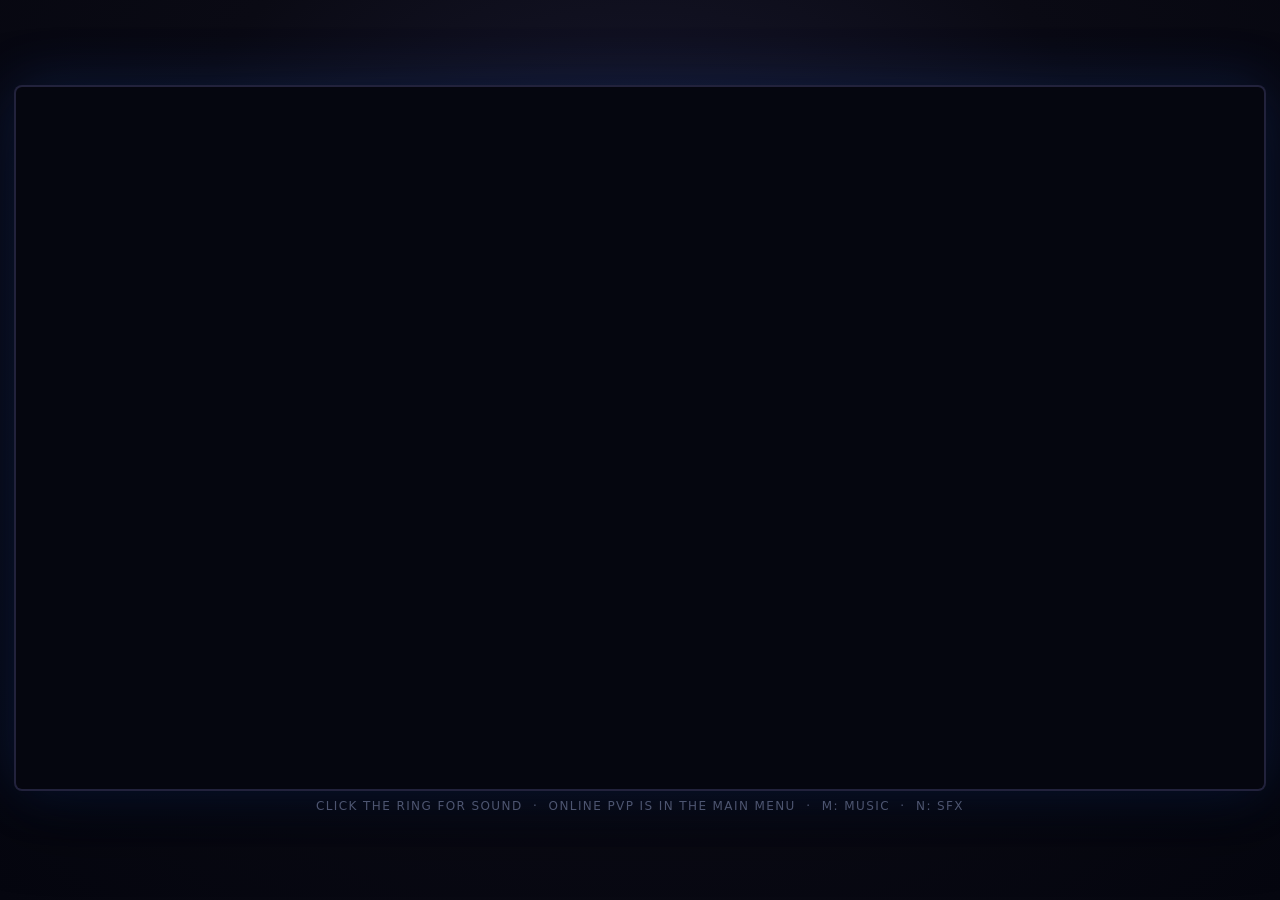
<file: public-shell.html>
<!DOCTYPE html>
<html lang="en">
<head>
<meta charset="utf-8" />
<meta name="viewport" content="width=device-width, initial-scale=1, viewport-fit=cover, user-scalable=no" />
<title>Ripple Rumble — Knock His Block Off!</title>
<meta name="description" content="A browser boxing game. Five vinyl-toy fighters, one ring, and a knockout that sends the loser's head flying. Play a friend online — no sign-up." />
<meta property="og:title" content="Ripple Rumble" />
<meta property="og:description" content="Pick a fighter, knock his block off. Online versus, no sign-up." />
<meta property="og:type" content="website" />
<meta name="theme-color" content="#05060f" />
<link rel="icon" href="data:image/svg+xml,%3Csvg xmlns='http://www.w3.org/2000/svg' viewBox='0 0 64 64'%3E%3Crect width='64' height='64' rx='12' fill='%23070a18'/%3E%3Cg fill='%232f7dff'%3E%3Ccircle cx='20' cy='20' r='9'/%3E%3Ccircle cx='20' cy='44' r='9'/%3E%3Ccircle cx='44' cy='20' r='9'/%3E%3Ccircle cx='44' cy='44' r='9'/%3E%3Cpath d='M20 20 L44 44 M44 20 L20 44' stroke='%232f7dff' stroke-width='9' stroke-linecap='round'/%3E%3C/g%3E%3C/svg%3E" />
<style>
  :root {
    --ring-void: #05060f;
    --ring-deep: #0a0a14;
    --ring-haze: #1b1b33;
    --ring-edge: #22223c;
    --ring-glow: rgba(40, 110, 255, 0.20);
    --ring-dim: #4d5570;
    --ring-text: #dfe6f2;
  }

  * { box-sizing: border-box; }
  html, body { height: 100%; margin: 0; }

  /* phones: no rubber-banding, no pinch zoom, no tap flash, no text select */
  html {
    overscroll-behavior: none;
    -webkit-text-size-adjust: 100%;
  }
  body {
    -webkit-tap-highlight-color: transparent;
    -webkit-user-select: none;
    user-select: none;
    touch-action: none;
  }

  @supports (height: 100dvh) {
    html, body { height: 100dvh; }     /* ignore the collapsing address bar */
  }

  body {
    background:
      radial-gradient(ellipse at 50% 34%, var(--ring-haze) 0%, var(--ring-deep) 55%, var(--ring-void) 100%);
    color: var(--ring-text);
    font-family: "Trebuchet MS", "Segoe UI", system-ui, sans-serif;
    display: flex;
    flex-direction: column;
    align-items: center;
    justify-content: center;
    gap: 10px;
    padding-block: calc(10px + env(safe-area-inset-top, 0px)) calc(10px + env(safe-area-inset-bottom, 0px));
    padding-left: 16px;
    padding-right: 16px;
    overflow: hidden;
  }

  #stage { display: flex; align-items: center; justify-content: center; max-width: 100%; }

  canvas#game {
    display: block;
    max-width: 100%;
    background: var(--ring-void);
    border-radius: 6px;
    box-shadow:
      0 0 0 2px var(--ring-edge),
      0 0 60px var(--ring-glow),
      0 24px 70px rgba(0, 0, 0, 0.7);
    touch-action: none;
    cursor: crosshair;
  }
  canvas#game:focus-visible { outline: 3px solid #6fb0ff; outline-offset: 3px; }

  #hint {
    margin: 0;
    text-align: center;
    font-size: 12px;
    letter-spacing: 1.4px;
    text-transform: uppercase;
    color: var(--ring-dim);
    pointer-events: none;
    transition: opacity 0.6s;
    max-width: 90ch;
  }
  #hint.gone { opacity: 0; }

  @media (prefers-reduced-motion: reduce) { #hint { transition: none; } }

  /* Portrait phone: the ring is 16:9, so ask for a turn rather than
     shrinking it to a letterbox strip. */
  #rotate {
    position: fixed;
    top: 0; right: 0; bottom: 0; left: 0;   /* explicit, for Safari < 14.1 */
    inset: 0;
    display: none;
    flex-direction: column;
    align-items: center;
    justify-content: center;
    gap: 18px;
    padding: 24px;
    text-align: center;
    background: var(--ring-void);
    z-index: 10;
  }
  #rotate strong { font-size: 22px; letter-spacing: 1px; }
  #rotate span { font-size: 15px; color: var(--ring-dim); max-width: 32ch; line-height: 1.5; }
  #rotate .phone {
    width: 54px; height: 92px; border: 3px solid #6fb0ff; border-radius: 10px;
    animation: turn 2.2s ease-in-out infinite;
  }
  @keyframes turn {
    0%, 40% { transform: rotate(0deg); }
    60%, 100% { transform: rotate(-90deg); }
  }
  @media (prefers-reduced-motion: reduce) { #rotate .phone { animation: none; transform: rotate(-90deg); } }

  /* Driven by JS, not a media query: Safari's orientation feature is
     unreliable here, and inside an iframe it describes the frame rather
     than the phone. The script measures the viewport instead. */
  .rr-rotate #rotate { display: flex; }
  .rr-rotate #stage, .rr-rotate #hint { visibility: hidden; }

  #rotate-skip {
    margin-top: 6px;
    padding: 12px 22px;
    font: inherit;
    font-size: 15px;
    color: var(--ring-text);
    background: rgba(18, 26, 54, 0.9);
    border: 2px solid #33406e;
    border-radius: 10px;
    cursor: pointer;
    -webkit-tap-highlight-color: transparent;
  }
  #rotate-skip:active { background: rgba(47, 125, 255, 0.45); }

  /* on a phone the game should fill the screen; the hint line just wastes it */
  @media (max-width: 900px) {
    #hint { display: none; }
    body { padding: 0; gap: 0; }
  }
</style>
</head>
<body>
  <div id="stage">
    <canvas id="game" width="1280" height="720" tabindex="0"
            aria-label="Ripple Rumble — a boxing game played with the keyboard"></canvas>
  </div>
  <p id="hint">Click the ring for sound &nbsp;·&nbsp; Online PVP is in the main menu &nbsp;·&nbsp; M: music &nbsp;·&nbsp; N: sfx</p>

  <div id="rotate">
    <div class="phone"></div>
    <strong>Turn your phone sideways</strong>
    <span>Ripple Rumble is played in landscape. Rotate to step into the ring.</span>
    <button id="rotate-skip" type="button">Play anyway</button>
  </div>

<script>
/* -------------------------------------------------------------------------
   Multiplayer configuration.

   relay : your deployed Cloudflare Worker, as a wss:// URL. Leave it empty
           and the game goes straight to peer-to-peer — it still works, it is
           just likelier to be blocked on locked-down office wifi.
   p2p   : set false to disable the peer-to-peer fallback entirely.
   ------------------------------------------------------------------------- */
window.RR_CONFIG = {
  relay: "wss://ripple-rumble-relay.kubesmaniac.workers.dev",
  appId: "ripple-rumble",
  p2p: true

  // renderScale: 0.66
  // Phones render at two thirds resolution automatically, dropping further if
  // frames run long. Set this to pin it (1 = full, 0.5 = softest/fastest).
};
</script>
</file>
<file: css/style.css>
* { margin: 0; padding: 0; box-sizing: border-box; }

html, body {
  width: 100%;
  height: 100%;
  background: #07070c;
  overflow: hidden;
  font-family: "Trebuchet MS", "Segoe UI", system-ui, sans-serif;
  color: #dfe6f2;
}

#stage {
  position: absolute;
  inset: 0;
  display: flex;
  align-items: center;
  justify-content: center;
  background:
    radial-gradient(ellipse at 50% 35%, #1b1b33 0%, #0a0a14 55%, #040409 100%);
}

canvas#game {
  display: block;
  image-rendering: auto;
  background: #05050b;
  box-shadow:
    0 0 0 2px #22223c,
    0 0 60px rgba(40, 110, 255, 0.18),
    0 30px 80px rgba(0, 0, 0, 0.7);
  border-radius: 6px;
  max-width: 100%;
  max-height: 100%;
  touch-action: none;
  cursor: crosshair;
}

#hint {
  position: absolute;
  bottom: 10px;
  left: 0;
  right: 0;
  text-align: center;
  font-size: 12px;
  letter-spacing: 1.5px;
  text-transform: uppercase;
  color: #4d5570;
  pointer-events: none;
  transition: opacity 0.6s;
}

#hint.gone { opacity: 0; }
</file>
